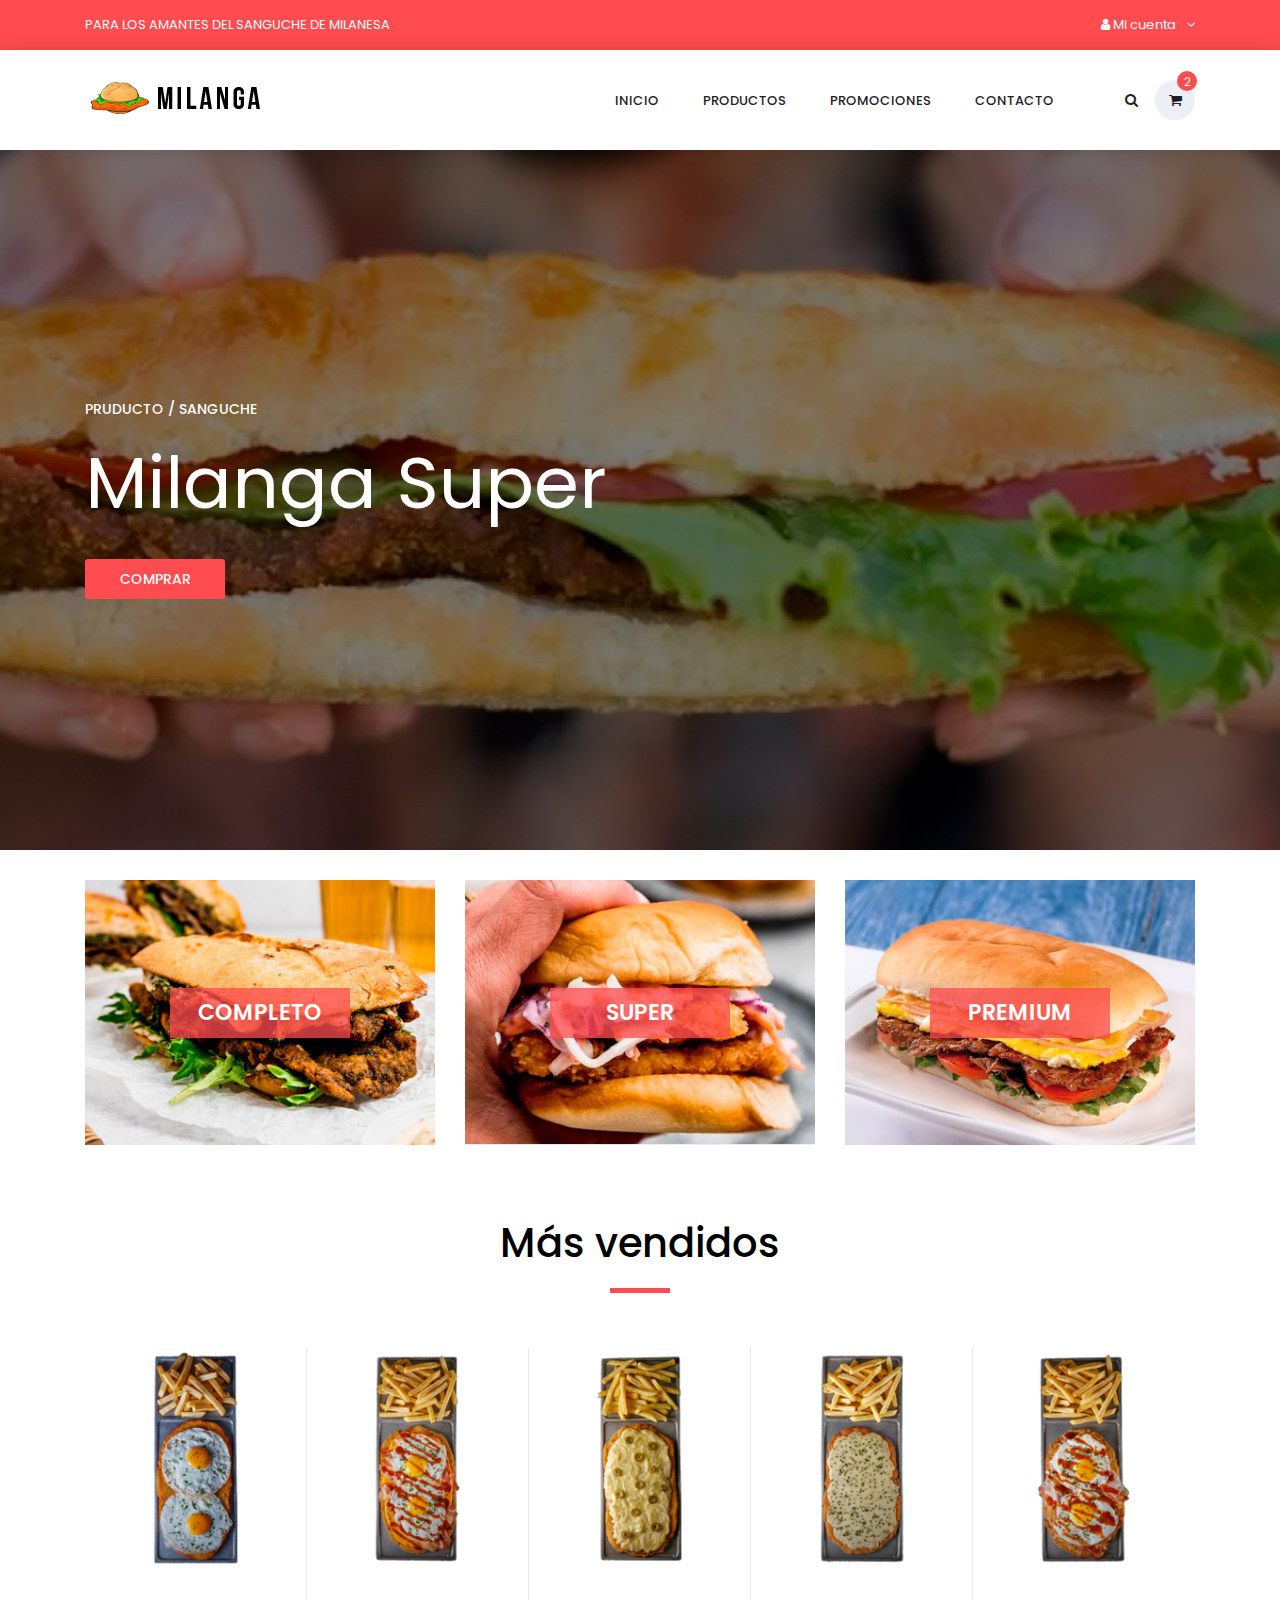
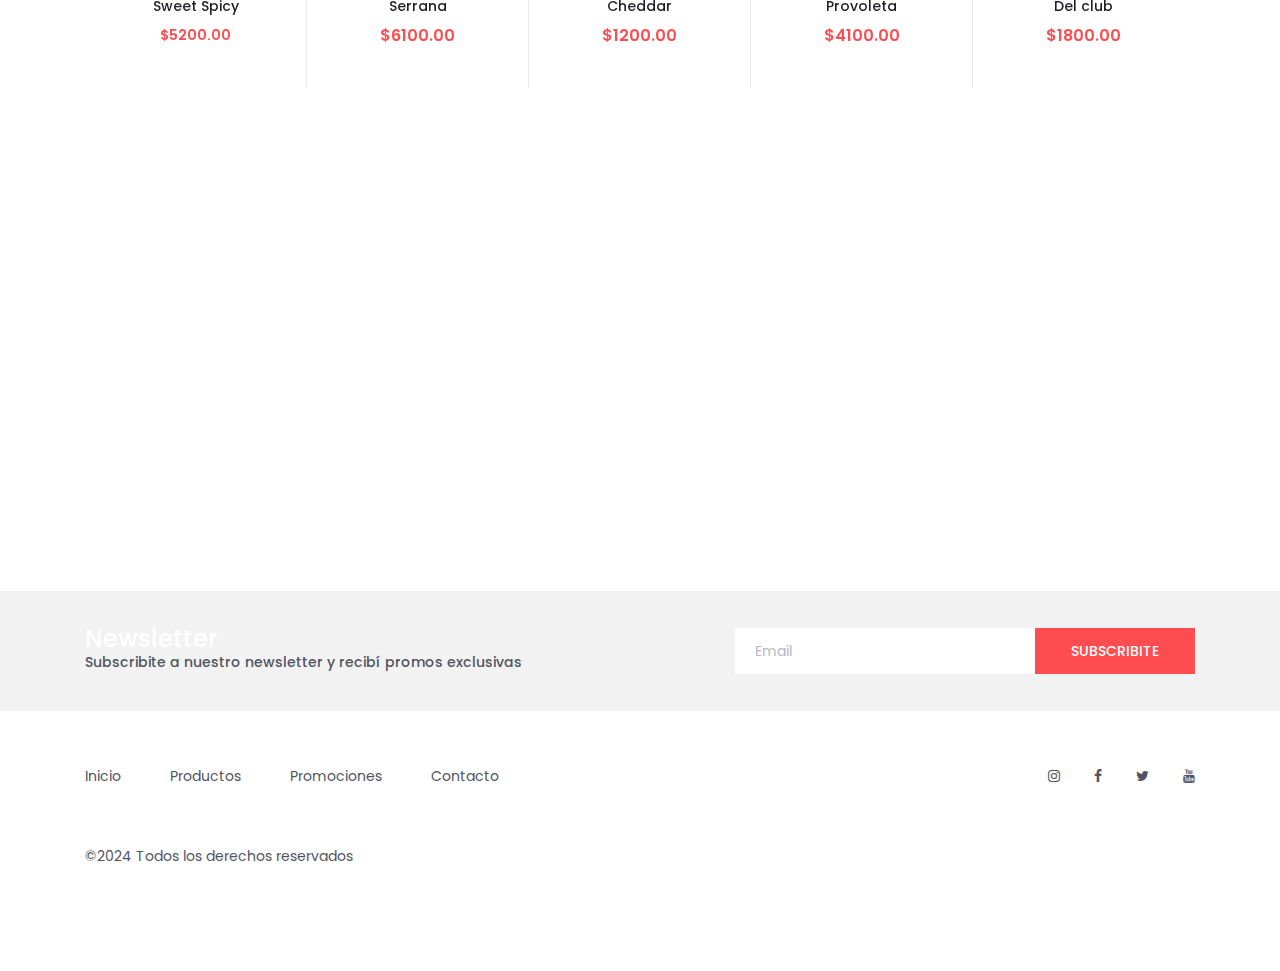
<file: index.html>
<!DOCTYPE html>
<html lang="es-ar">
	<head>
		<title>MILANGAS</title>
		<meta charset="utf-8">
		<meta name="viewport" content="width=device-width, initial-scale=1">
		<link rel="icon" type="image/x-icon" href="images/favicon.png">
		<!-- Estilos bootstrap-->
		<link rel="stylesheet" type="text/css" href="styles/bootstrap4/bootstrap.min.css">
		<!-- Fonts-->
		<link href="plugins/font-awesome-4.7.0/css/font-awesome.min.css" rel="stylesheet" type="text/css">
		<!-- Estilos carrusel-->
		<link rel="stylesheet" type="text/css" href="plugins/OwlCarousel2-2.2.1/owl.carousel.css">
		<link rel="stylesheet" type="text/css" href="plugins/OwlCarousel2-2.2.1/owl.theme.default.css">
		<link rel="stylesheet" type="text/css" href="plugins/OwlCarousel2-2.2.1/animate.css">
		<!-- Estilos -->
		<link rel="stylesheet" type="text/css" href="styles/main_styles.css">
		<!-- Responsive-->
		<link rel="stylesheet" type="text/css" href="styles/responsive.css">
	</head>

<body>

<div class="super_container">

	<!-- Header -->
	<header class="header trans_300">

		<!-- Top Nav -->
		<div class="top_nav">
			<div class="container">
				<div class="row">
					<div class="col-md-6">
						<div class="top_nav_left">Para los amantes del sanguche de milanesa</div>
					</div>
					<div class="col-md-6 text-right">
						<div class="top_nav_right">
							<ul class="top_nav_menu">

								<!-- Cuenta -->
								<li class="account">
									<a href="#"><i class="fa fa-user" aria-hidden="true"></i> Mi cuenta
										<i class="fa fa-angle-down"></i>
									</a>
									<ul class="account_selection">
										<li><a href="#">Acceder</a></li>
										<li><a href="#">Registrarse</a></li>
									</ul>
								</li>
							</ul>
						</div>
					</div>
				</div>
			</div>
		</div>

		<!-- Nav -->
		<div class="main_nav_container">
			<div class="container">
				<div class="row">
					<div class="col-lg-12 text-right">
						<div class="logo_container">
							<a href="#"><img src="images/logo.png" alt="MILANGA"></a>
						</div>
						<nav class="navbar">
							<ul class="navbar_menu">
								<li><a href="index.html">Inicio</a></li>
								<li><a href="productos.html">Productos</a></li>
								<li><a href="promociones.html">Promociones</a></li>
								<li><a href="contacto.html">contacto</a></li>
							</ul>
							<ul class="navbar_user">
								<li><a href="#"><i class="fa fa-search" aria-hidden="true"></i></a></li>
								<li class="checkout">
									<a href="#">
										<i class="fa fa-shopping-cart" aria-hidden="true"></i>
										<span id="checkout_items" class="checkout_items">2</span>
									</a>
								</li>
							</ul>
							<div class="hamburger_container">
								<i class="fa fa-bars" aria-hidden="true"></i>
							</div>
						</nav>
					</div>
				</div>
			</div>
		</div>

	</header>

	<div class="fs_menu_overlay"></div>

	<!-- Menú hamburguesa -->
	<div class="hamburger_menu">
		<div class="hamburger_close"><i class="fa fa-times" aria-hidden="true"></i></div>
		<div class="hamburger_menu_content text-right">
			<ul class="menu_top_nav">
				<li class="menu_item has-children">
					<a href="#"><i class="fa fa-user" aria-hidden="true"></i>
						Mi cuenta
						<i class="fa fa-angle-down"></i>
					</a>
					<ul class="menu_selection">
						<li><a href="#">Ingresar</a></li>
						<li><a href="#">Registrarme</a></li>
					</ul>
				</li>
				<li class="menu_item"><a href="index.html">Inicio</a></li>
				<li class="menu_item"><a href="productos.html">Productos</a></li>
				<li class="menu_item"><a href="promociones.html">Promociones</a></li>
				<li class="menu_item"><a href="contacto.html">contacto</a></li>
			</ul>
		</div>
	</div>

	<!-- Principal -->
	<div class="main_slider" style="background-image:url(images/slider_1.jpg)">
		<div class="container fill_height">
			<div class="row align-items-center fill_height">
				<div class="col">
					<div class="main_slider_content">
						<h6>Pruducto / Sanguche</h6>
						<h1>Milanga Super</h1>
						<div class="red_button shop_now_button"><a href="productos.html">Comprar</a></div>
					</div>
				</div>
			</div>
		</div>
	</div>

	<!-- Banner -->
	<div class="banner">
		<div class="container">
			<div class="row">
				<div class="col-md-4">
					<div class="banner_item align-items-center" style="background-image:url(images/banner_1.jpg)">
						<div class="banner_category">
							<a href="productos.html">Completo</a>
						</div>
					</div>
				</div>
				<div class="col-md-4">
					<div class="banner_item align-items-center" style="background-image:url(images/banner_2.jpg)">
						<div class="banner_category">
							<a href="productos.html">Super</a>
						</div>
					</div>
				</div>
				<div class="col-md-4">
					<div class="banner_item align-items-center" style="background-image:url(images/banner_3.jpg)">
						<div class="banner_category">
							<a href="productos.html">Premium</a>
						</div>
					</div>
				</div>
			</div>
		</div>
	</div>

	<!-- Más vendidos -->
	<div class="best_sellers">
		<div class="container">
			<div class="row">
				<div class="col text-center">
					<div class="section_title new_arrivals_title">
						<h2>Más vendidos</h2>
					</div>
				</div>
			</div>
			<div class="row">
				<div class="col">
					<div class="product_slider_container">
						<div class="owl-carousel owl-theme product_slider">

							<!-- Slide 1 -->

							<div class="owl-item product_slider_item">
								<div class="product-item">
									<div class="product discount">
										<div class="product_image">
											<img src="images/product_1.png" alt="Más vendido">
										</div>
										<div class="product_info">
											<h6 class="product_name"><a href="productos.html">Sweet Spicy</a></h6>
											<div class="product_price">$5200.00</div>
										</div>
									</div>
								</div>
							</div>

							<!-- Slide 2 -->

							<div class="owl-item product_slider_item">
								<div class="product-item women">
									<div class="product">
										<div class="product_image">
											<img src="images/product_2.png" alt="Más vendido">
										</div>
										<div class="product_info">
											<h6 class="product_name"><a href="productos.html">Serrana</a></h6>
											<div class="product_price">$6100.00</div>
										</div>
									</div>
								</div>
							</div>

							<!-- Slide 3 -->

							<div class="owl-item product_slider_item">
								<div class="product-item women">
									<div class="product">
										<div class="product_image">
											<img src="images/product_3.png" alt="Más vendido">
										</div>
										<div class="product_info">
											<h6 class="product_name"><a href="productos.html">Cheddar</a></h6>
											<div class="product_price">$1200.00</div>
										</div>
									</div>
								</div>
							</div>

							<!-- Slide 4 -->

							<div class="owl-item product_slider_item">
								<div class="product-item accessories">
									<div class="product">
										<div class="product_image">
											<img src="images/product_4.png" alt="Más vendido">
										</div>
										<div class="product_info">
											<h6 class="product_name"><a href="productos.html">Provoleta</a></h6>
											<div class="product_price">$4100.00</div>
										</div>
									</div>
								</div>
							</div>

							<!-- Slide 5 -->

							<div class="owl-item product_slider_item">
								<div class="product-item women men">
									<div class="product">
										<div class="product_image">
											<img src="images/product_5.png" alt="Más vendido">
										</div>
										<div class="product_info">
											<h6 class="product_name"><a href="productos.html">Del club</a></h6>
											<div class="product_price">$1800.00</div>
										</div>
									</div>
								</div>
							</div>

							<!-- Slide 6 -->

							<div class="owl-item product_slider_item">
								<div class="product-item accessories">
									<div class="product discount">
										<div class="product_image">
											<img src="images/product_6.png" alt="Más vendido">
										</div>
										<div class="product_info">
											<h6 class="product_name"><a href="productos.html">Americana</a></h6>
											<div class="product_price">$5200.00</div>
										</div>
									</div>
								</div>
							</div>

							<!-- Slide 7 -->

							<div class="owl-item product_slider_item">
								<div class="product-item women">
									<div class="product">
										<div class="product_image">
											<img src="images/product_7.png" alt="Más vendido">
										</div>
										<div class="product_info">
											<h6 class="product_name"><a href="productos.html">Fondue de quesos</a></h6>
											<div class="product_price">$6100.00</div>
										</div>
									</div>
								</div>
							</div>

							<!-- Slide 8 -->

							<div class="owl-item product_slider_item">
								<div class="product-item accessories">
									<div class="product">
										<div class="product_image">
											<img src="images/product_8.png" alt="Más vendido">
										</div>
										<div class="product_info">
											<h6 class="product_name"><a href="productos.html">FUgazetta</a></h6>
											<div class="product_price">$1200.00</div>
										</div>
									</div>
								</div>
							</div>

							<!-- Slide 9 -->

							<div class="owl-item product_slider_item">
								<div class="product-item men">
									<div class="product">
										<div class="product_image">
											<img src="images/product_9.png" alt="Más vendido">
										</div>
										<div class="product_info">
											<h6 class="product_name"><a href="productos.html">La gringa</a></h6>
											<div class="product_price">$4100.00</div>
										</div>
									</div>
								</div>
							</div>

							<!-- Slide 10 -->

							<div class="owl-item product_slider_item">
								<div class="product-item men">
									<div class="product">
										<div class="product_image">
											<img src="images/product_10.png" alt="Más vendido">
										</div>
										<div class="product_info">
											<h6 class="product_name"><a href="productos.html">A caballo</a></h6>
											<div class="product_price">$1800.00</div>
										</div>
									</div>
								</div>
							</div>
						</div>

						<!-- Navegación -->

						<div class="product_slider_nav_left product_slider_nav d-flex align-items-center justify-content-center flex-column">
							<i class="fa fa-chevron-left" aria-hidden="true"></i>
						</div>
						<div class="product_slider_nav_right product_slider_nav d-flex align-items-center justify-content-center flex-column">
							<i class="fa fa-chevron-right" aria-hidden="true"></i>
						</div>
					</div>
				</div>
			</div>
		</div>
	</div>

	<!-- Video -->
	<div class="container">
		<div class="row">
			<div class="col text-center">
				<iframe width="100%" height="415" src="https://www.youtube.com/embed/LV-SM5qE4jA?si=3_YQIEUFeuBrWqmN" title="YouTube video player" frameborder="0" allow="accelerometer; autoplay; clipboard-write; encrypted-media; gyroscope; picture-in-picture; web-share" referrerpolicy="strict-origin-when-cross-origin" allowfullscreen></iframe>
			</div>
		</div>
	</div>

	<!-- Newsletter -->

	<div class="newsletter">
		<div class="container">
			<div class="row">
				<div class="col-lg-6">
					<div class="newsletter_text d-flex flex-column justify-content-center align-items-lg-start align-items-md-center text-center">
						<h4>Newsletter</h4>
						<p>Subscribite a nuestro newsletter y recibí promos exclusivas</p>
					</div>
				</div>
				<div class="col-lg-6">
					<form action="post">
						<div class="newsletter_form d-flex flex-md-row flex-column flex-xs-column align-items-center justify-content-lg-end justify-content-center">
							<input id="newsletter_email" type="email" placeholder="Email" required="required" data-error="Error">
							<button id="newsletter_submit" type="submit" class="newsletter_submit_btn trans_300" value="Submit">subscribite</button>
						</div>
					</form>
				</div>
			</div>
		</div>
	</div>

	<!-- Footer -->

	<footer class="footer">
		<div class="container">
			<div class="row">
				<div class="col-lg-6">
					<div class="footer_nav_container d-flex flex-sm-row flex-column align-items-center justify-content-lg-start justify-content-center text-center">
						<ul class="footer_nav">
							<li><a href="index.html">Inicio</a></li>
								<li><a href="productos.html">Productos</a></li>
								<li><a href="promociones.html">Promociones</a></li>
								<li><a href="contacto.html">Contacto</a></li>
						</ul>
					</div>
				</div>
				<div class="col-lg-6">
					<div class="footer_social d-flex flex-row align-items-center justify-content-lg-end justify-content-center">
						<ul>
							<li><a href="#"><i class="fa fa-instagram" aria-hidden="true"></i></a></li>
							<li><a href="#"><i class="fa fa-facebook" aria-hidden="true"></i></a></li>
							<li><a href="#"><i class="fa fa-twitter" aria-hidden="true"></i></a></li>
							<li><a href="#"><i class="fa fa-youtube" aria-hidden="true"></i></a></li>
						</ul>
					</div>
				</div>
			</div>
			<div class="row">
				<div class="col-lg-12">
					<div class="footer_nav_container">
						<div class="cr">©2024 Todos los derechos reservados</div>
					</div>
				</div>
			</div>
		</div>
	</footer>

</div>

<script src="/js/script.js"></script>
<script src="js/jquery-3.2.1.min.js"></script>
<script src="styles/bootstrap4/popper.js"></script>
<script src="styles/bootstrap4/bootstrap.min.js"></script>
<script src="plugins/Isotope/isotope.pkgd.min.js"></script>
<script src="plugins/OwlCarousel2-2.2.1/owl.carousel.js"></script>
<script src="plugins/easing/easing.js"></script>
<script src="js/custom.js"></script>
</body>

</html>
</file>
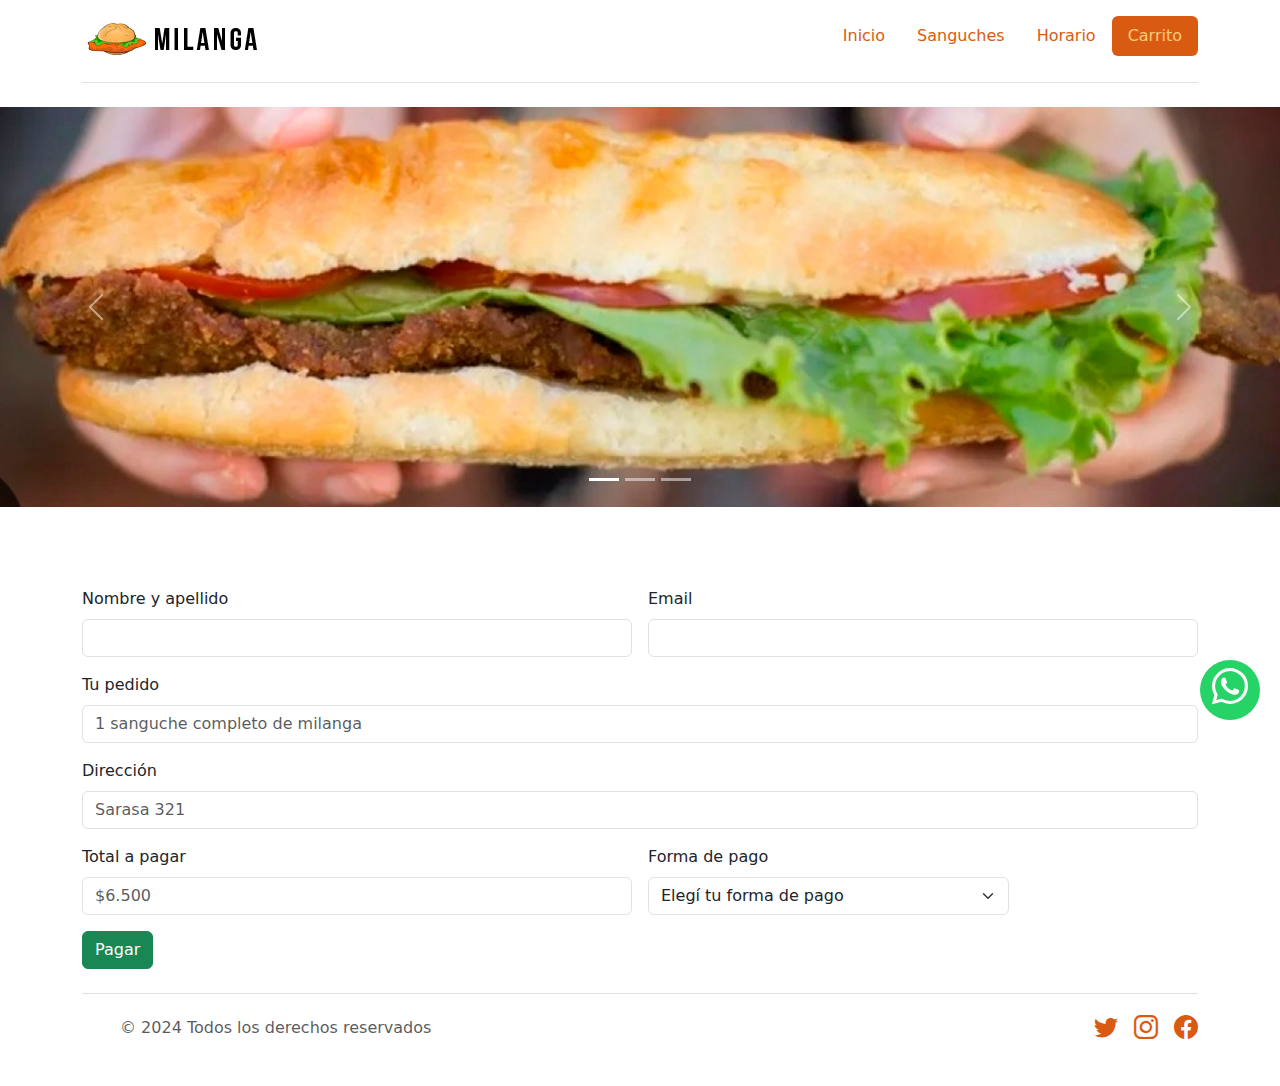
<file: carrito.html>
<!DOCTYPE html>
<html lang="es">
<head>
    <meta charset="UTF-8">
    <meta name="viewport" content="width=device-width, initial-scale=1.0">
    <title>Carrito</title>
    <link rel="icon" type="image/png" sizes="32x32" href="images/favicon.png">
    <link rel="stylesheet" href="css/estilos.css"> <!-- Estilos personalizados -->
    <link rel="stylesheet" href="https://cdn.jsdelivr.net/npm/bootstrap-icons@1.11.3/font/bootstrap-icons.min.css"><!-- Bootstrap íconos -->
    <link href="https://cdn.jsdelivr.net/npm/bootstrap@5.3.3/dist/css/bootstrap.min.css" rel="stylesheet" integrity="sha384-QWTKZyjpPEjISv5WaRU9OFeRpok6YctnYmDr5pNlyT2bRjXh0JMhjY6hW+ALEwIH" crossorigin="anonymous"> <!-- Bootstrap -->
</head>
<body>

    <!-- Whatsapp -->
    <a href="https://wa.me/3364396973" class="whatsapp" target="_blank"> <i class="bi bi-whatsapp"></i></a>

    <div class="container">
        <header class="d-flex flex-wrap justify-content-center py-3 mb-4 border-bottom">
          <a href="" class="d-flex align-items-center mb-3 mb-md-0 me-md-auto link-body-emphasis text-decoration-none logo">
            <img src="images/logo.png" alt="Milanga">
          </a>
    
          <ul class="nav nav-pills milanga-menu">
            <li class="nav-item"><a href="index.html" class="nav-link" aria-current="page">Inicio</a></li>
            <li class="nav-item"><a href="sanguches.html" class="nav-link">Sanguches</a></li>
            <li class="nav-item"><a href="horario.html" class="nav-link">Horario</a></li>
            <li class="nav-item"><a href="carrito.html" class="nav-link activo">Carrito</a></li>
          </ul>
        </header>
      </div>

      <div class="b-example-divider"></div>

    <main>

        <div id="carouselExampleCaptions" class="carousel slide" data-bs-ride="carousel">
            <div class="carousel-indicators">
              <button type="button" data-bs-target="#carouselExampleCaptions" data-bs-slide-to="0" class="active" aria-current="true" aria-label="Slide 1"></button>
              <button type="button" data-bs-target="#carouselExampleCaptions" data-bs-slide-to="1" aria-label="Slide 2"></button>
              <button type="button" data-bs-target="#carouselExampleCaptions" data-bs-slide-to="2" aria-label="Slide 3"></button>
            </div>
            <div class="carousel-inner">
              <div class="carousel-item active">
                <img src="images/img1.jpg" class="d-block w-100" alt="Milanga">
              </div>
              <div class="carousel-item">
                <img src="images/img2.jpg" class="d-block w-100" alt="Milanga">
              </div>
              <div class="carousel-item">
                <img src="images/img3.jpg" class="d-block w-100" alt="Milanga">
              </div>
            </div>
            <button class="carousel-control-prev" type="button" data-bs-target="#carouselExampleCaptions" data-bs-slide="prev">
              <span class="carousel-control-prev-icon" aria-hidden="true"></span>
              <span class="visually-hidden"></span>
            </button>
            <button class="carousel-control-next" type="button" data-bs-target="#carouselExampleCaptions" data-bs-slide="next">
              <span class="carousel-control-next-icon" aria-hidden="true"></span>
              <span class="visually-hidden"></span>
            </button>
          </div>

    </main>

    

    <div class="container">
    <form class="row g-3">
        <div class="col-md-6">
            <label for="nombre" class="form-label">Nombre y apellido</label>
            <input type="text" class="form-control" id="nombre" laceholder="Marcelo Tinelli">
        </div>
        <div class="col-md-6">
          <label for="inputEmail4" class="form-label">Email</label>
          <input type="email" class="form-control" id="inputEmail4" laceholder="marcelo@tinelli.com">
        </div>
        <div class="col-12">
          <label for="pedido" class="form-label">Tu pedido</label>
          <input type="text" class="form-control" id="pedido" placeholder="1 sanguche completo de milanga">
        </div>
        <div class="col-12">
          <label for="direccion" class="form-label">Dirección</label>
          <input type="text" class="form-control" id="direccion" placeholder="Sarasa 321">
        </div>
        <div class="col-md-6">
          <label for="total" class="form-label">Total a pagar</label>
          <input type="text" class="form-control" id="total" placeholder="$6.500">
        </div>
        <div class="col-md-4">
          <label for="inputState" class="form-label">Forma de pago</label>
          <select id="inputState" class="form-select">
            <option selected>Elegí tu forma de pago</option>
            <option>Efectivo</option>
            <option>Transferencia</option>
            <option>Tarjeta de crédito</option>
            <option>Tarjeta de dédito</option>
          </select>
        </div>
        <div class="col-12">
          <button type="submit" class="btn btn-success">Pagar</button>
        </div>
    </form>
    </div>

      <!-- Footer -->
    <div class="container">
        <footer class="d-flex flex-wrap justify-content-between align-items-center py-3 my-4 border-top">
          <div class="col-md-4 d-flex align-items-center">
            <a href="" class="mb-3 me-2 mb-md-0 text-body-secondary text-decoration-none lh-1">
              <svg class="bi" width="30" height="24"><use xlink:href="#bootstrap"></svg>
            </a>
            <span class="mb-3 mb-md-0 text-body-secondary">&copy; 2024 Todos los derechos reservados</span>
          </div>
      
          <ul class="nav col-md-4 justify-content-end list-unstyled d-flex rrss">
            <li class="ms-3"><a class="text-body-secondary" href="#"><i class="bi bi-twitter"></i></a></li>
            <li class="ms-3"><a class="text-body-secondary" href="#"><i class="bi bi-instagram"></i></a></li>
            <li class="ms-3"><a class="text-body-secondary" href="#"><i class="bi bi-facebook"></i></a></li>
          </ul>
        </footer>
    </div>

    <script src="https://cdn.jsdelivr.net/npm/bootstrap@5.3.3/dist/js/bootstrap.bundle.min.js" integrity="sha384-YvpcrYf0tY3lHB60NNkmXc5s9fDVZLESaAA55NDzOxhy9GkcIdslK1eN7N6jIeHz" crossorigin="anonymous"></script> <!-- Javascript Bootstrap-->
</body>
</html>
</file>
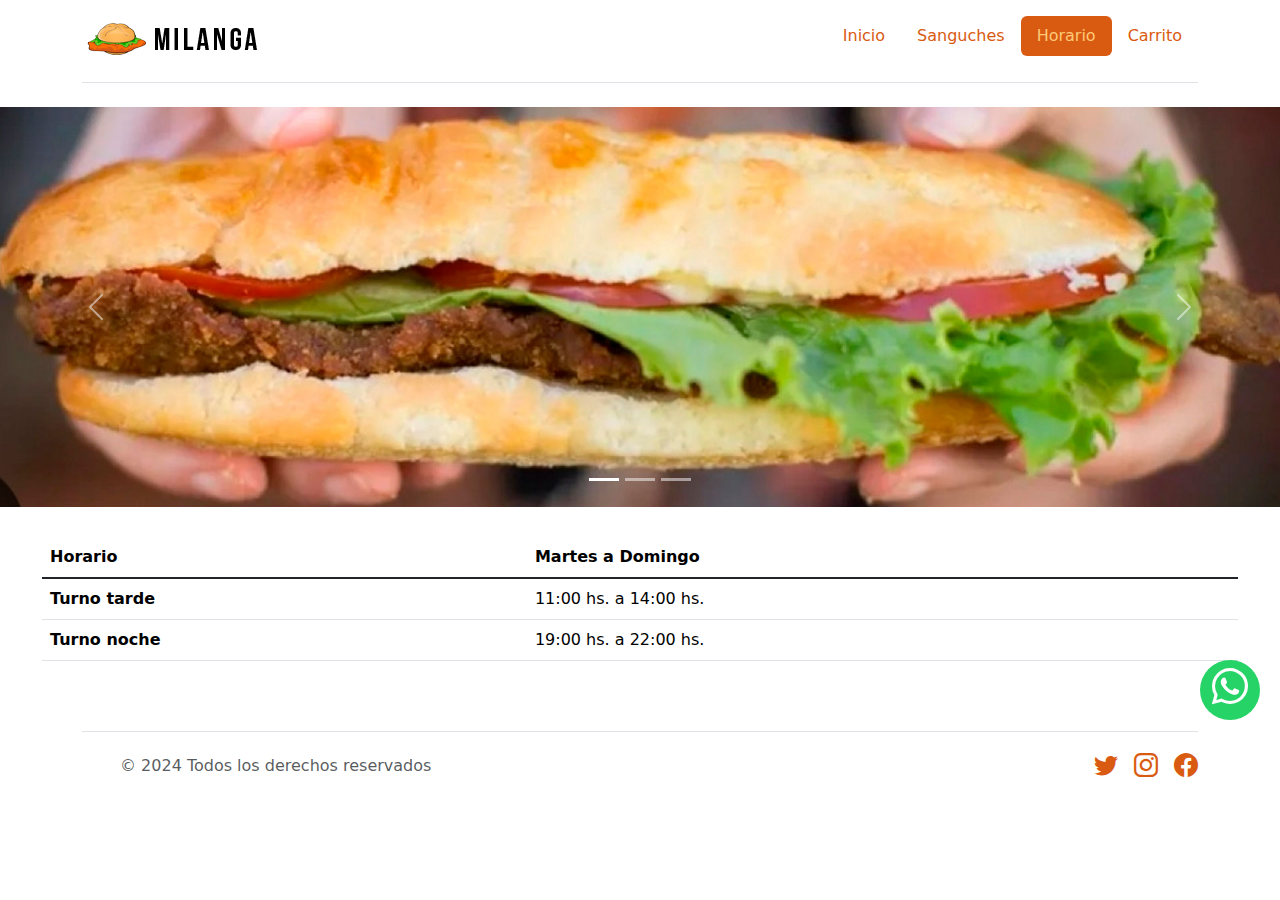
<file: horario.html>
<!DOCTYPE html>
<html lang="es">
<head>
    <meta charset="UTF-8">
    <meta name="viewport" content="width=device-width, initial-scale=1.0">
    <title>Horario</title>
    <link rel="icon" type="image/png" sizes="32x32" href="images/favicon.png">
    <link rel="stylesheet" href="css/estilos.css"> <!-- Estilos personalizados -->
    <link rel="stylesheet" href="https://cdn.jsdelivr.net/npm/bootstrap-icons@1.11.3/font/bootstrap-icons.min.css"><!-- Bootstrap íconos -->
    <link href="https://cdn.jsdelivr.net/npm/bootstrap@5.3.3/dist/css/bootstrap.min.css" rel="stylesheet" integrity="sha384-QWTKZyjpPEjISv5WaRU9OFeRpok6YctnYmDr5pNlyT2bRjXh0JMhjY6hW+ALEwIH" crossorigin="anonymous"> <!-- Bootstrap -->
</head>
<body>

    <!-- Whatsapp -->
    <a href="https://wa.me/3364396973" class="whatsapp" target="_blank"> <i class="bi bi-whatsapp"></i></a>

    <div class="container">
        <header class="d-flex flex-wrap justify-content-center py-3 mb-4 border-bottom">
          <a href="" class="d-flex align-items-center mb-3 mb-md-0 me-md-auto link-body-emphasis text-decoration-none logo">
            <img src="images/logo.png" alt="Milanga">
          </a>
    
          <ul class="nav nav-pills milanga-menu">
            <li class="nav-item"><a href="index.html" class="nav-link" aria-current="page">Inicio</a></li>
            <li class="nav-item"><a href="sanguches.html" class="nav-link">Sanguches</a></li>
            <li class="nav-item"><a href="horario.html" class="nav-link activo">Horario</a></li>
            <li class="nav-item"><a href="carrito.html" class="nav-link">Carrito</a></li>
          </ul>
        </header>
      </div>

      <div class="b-example-divider"></div>

    <main>

        <div id="carouselExampleCaptions" class="carousel slide" data-bs-ride="carousel">
            <div class="carousel-indicators">
              <button type="button" data-bs-target="#carouselExampleCaptions" data-bs-slide-to="0" class="active" aria-current="true" aria-label="Slide 1"></button>
              <button type="button" data-bs-target="#carouselExampleCaptions" data-bs-slide-to="1" aria-label="Slide 2"></button>
              <button type="button" data-bs-target="#carouselExampleCaptions" data-bs-slide-to="2" aria-label="Slide 3"></button>
            </div>
            <div class="carousel-inner">
              <div class="carousel-item active">
                <img src="images/img1.jpg" class="d-block w-100" alt="Milanga">
              </div>
              <div class="carousel-item">
                <img src="images/img2.jpg" class="d-block w-100" alt="Milanga">
              </div>
              <div class="carousel-item">
                <img src="images/img3.jpg" class="d-block w-100" alt="Milanga">
              </div>
            </div>
            <button class="carousel-control-prev" type="button" data-bs-target="#carouselExampleCaptions" data-bs-slide="prev">
              <span class="carousel-control-prev-icon" aria-hidden="true"></span>
              <span class="visually-hidden"></span>
            </button>
            <button class="carousel-control-next" type="button" data-bs-target="#carouselExampleCaptions" data-bs-slide="next">
              <span class="carousel-control-next-icon" aria-hidden="true"></span>
              <span class="visually-hidden"></span>
            </button>
          </div>

    </main>

    

    <div class="container-fluid">
        <div class="content">
        <table class="table">
            <thead>
              <tr>
                <th scope="col">Horario</th>
                <th scope="col">Martes a Domingo</th>
              </tr>
            </thead>
            <tbody class="table-group-divider">
              <tr>
                <th scope="row">Turno tarde</th>
                <td>11:00 hs. a 14:00 hs.</td>
              </tr>
              <tr>
                <th scope="row">Turno noche</th>
                <td>19:00 hs. a 22:00 hs.</td>
              </tr>
            </tbody>
          </table>
          </div>
    </div>

      <!-- Footer -->
    <div class="container">
        <footer class="d-flex flex-wrap justify-content-between align-items-center py-3 my-4 border-top">
          <div class="col-md-4 d-flex align-items-center">
            <a href="" class="mb-3 me-2 mb-md-0 text-body-secondary text-decoration-none lh-1">
              <svg class="bi" width="30" height="24"><use xlink:href="#bootstrap"></svg>
            </a>
            <span class="mb-3 mb-md-0 text-body-secondary">&copy; 2024 Todos los derechos reservados</span>
          </div>
      
          <ul class="nav col-md-4 justify-content-end list-unstyled d-flex rrss">
            <li class="ms-3"><a class="text-body-secondary" href="#"><i class="bi bi-twitter"></i></a></li>
            <li class="ms-3"><a class="text-body-secondary" href="#"><i class="bi bi-instagram"></i></a></li>
            <li class="ms-3"><a class="text-body-secondary" href="#"><i class="bi bi-facebook"></i></a></li>
          </ul>
        </footer>
    </div>

    <script src="https://cdn.jsdelivr.net/npm/bootstrap@5.3.3/dist/js/bootstrap.bundle.min.js" integrity="sha384-YvpcrYf0tY3lHB60NNkmXc5s9fDVZLESaAA55NDzOxhy9GkcIdslK1eN7N6jIeHz" crossorigin="anonymous"></script> <!-- Javascript Bootstrap-->
</body>
</html>
</file>
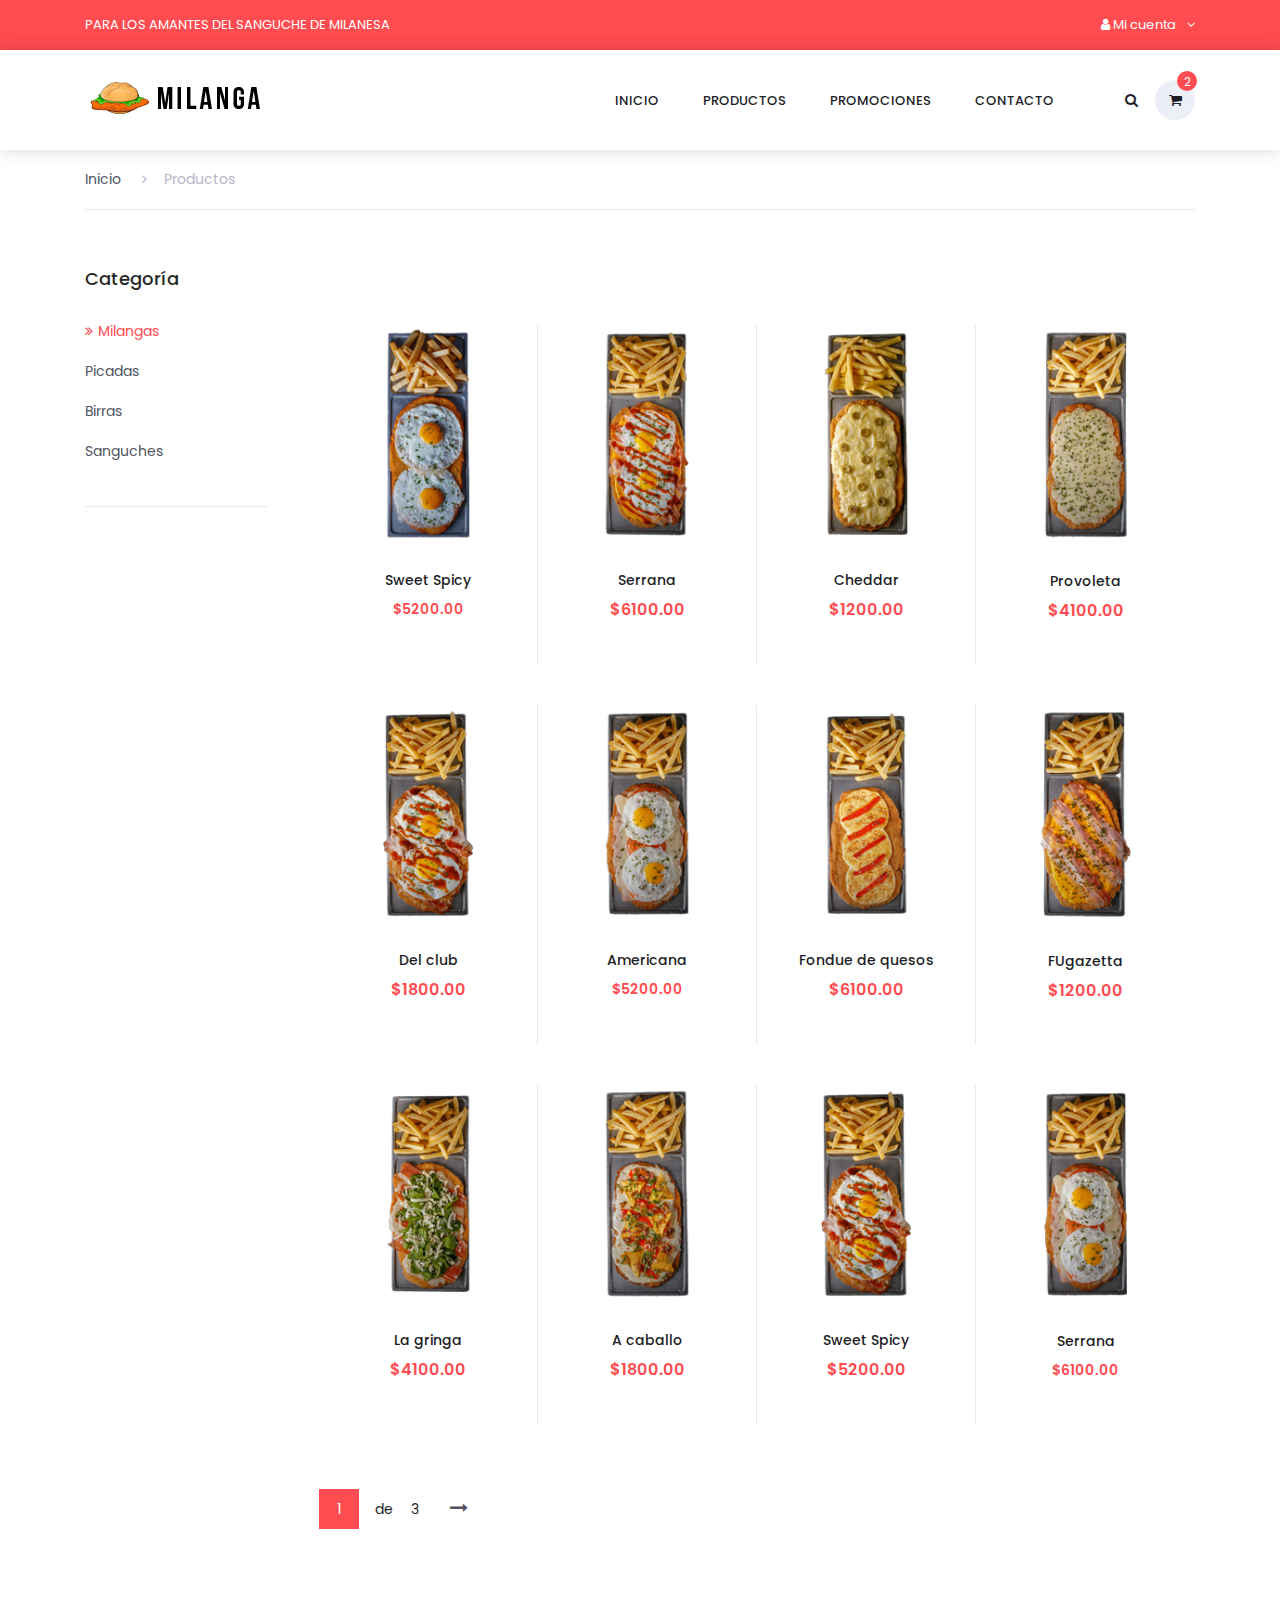
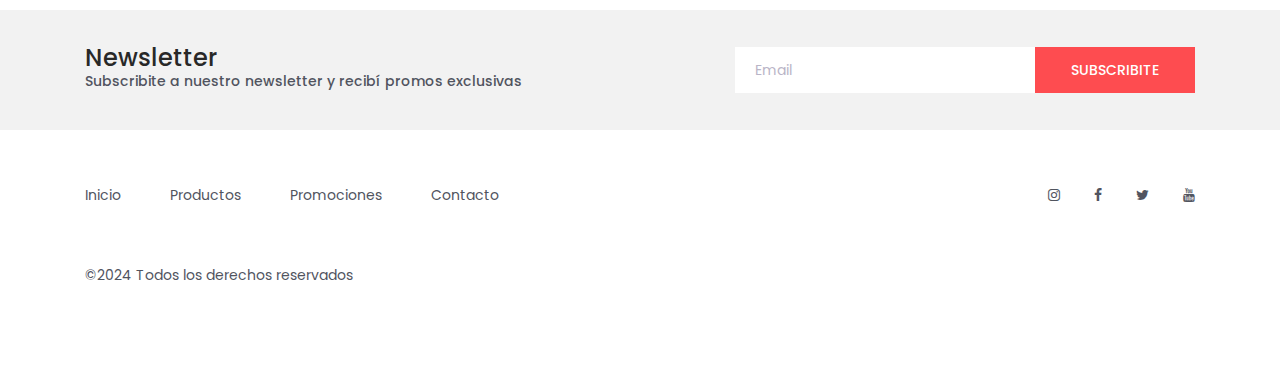
<file: productos.html>
<!DOCTYPE html>
<html lang="es-ar">
    <head>
        <title>Productos</title>
        <meta charset="utf-8">
        <meta name="viewport" content="width=device-width, initial-scale=1">
		<link rel="icon" type="image/x-icon" href="images/favicon.png">
        <link rel="stylesheet" type="text/css" href="styles/bootstrap4/bootstrap.min.css">
        <link href="plugins/font-awesome-4.7.0/css/font-awesome.min.css" rel="stylesheet" type="text/css">
        <link rel="stylesheet" type="text/css" href="plugins/OwlCarousel2-2.2.1/owl.carousel.css">
        <link rel="stylesheet" type="text/css" href="plugins/OwlCarousel2-2.2.1/owl.theme.default.css">
        <link rel="stylesheet" type="text/css" href="plugins/OwlCarousel2-2.2.1/animate.css">
        <link rel="stylesheet" type="text/css" href="plugins/jquery-ui-1.12.1.custom/jquery-ui.css">
        <link rel="stylesheet" type="text/css" href="styles/categories_styles.css">
        <link rel="stylesheet" type="text/css" href="styles/categories_responsive.css">
    </head>

<body>

<div class="super_container">

	<!-- Header -->
	<header class="header trans_300">

		<!-- Top Nav -->
		<div class="top_nav">
			<div class="container">
				<div class="row">
					<div class="col-md-6">
						<div class="top_nav_left">Para los amantes del sanguche de milanesa</div>
					</div>
					<div class="col-md-6 text-right">
						<div class="top_nav_right">
							<ul class="top_nav_menu">

								<!-- Cuenta -->
								<li class="account">
									<a href="#"><i class="fa fa-user" aria-hidden="true"></i> Mi cuenta
										<i class="fa fa-angle-down"></i>
									</a>
									<ul class="account_selection">
										<li><a href="#">Acceder</a></li>
										<li><a href="#">Registrarse</a></li>
									</ul>
								</li>
							</ul>
						</div>
					</div>
				</div>
			</div>
		</div>

		<!-- Nav -->
		<div class="main_nav_container">
			<div class="container">
				<div class="row">
					<div class="col-lg-12 text-right">
						<div class="logo_container">
							<a href="#"><img src="images/logo.png" alt="MILANGA"></a>
						</div>
						<nav class="navbar">
							<ul class="navbar_menu">
								<li><a href="index.html">Inicio</a></li>
								<li><a href="productos.html">Productos</a></li>
								<li><a href="promociones.html">Promociones</a></li>
								<li><a href="contacto.html">contacto</a></li>
							</ul>
							<ul class="navbar_user">
								<li><a href="#"><i class="fa fa-search" aria-hidden="true"></i></a></li>
								<li class="checkout">
									<a href="#">
										<i class="fa fa-shopping-cart" aria-hidden="true"></i>
										<span id="checkout_items" class="checkout_items">2</span>
									</a>
								</li>
							</ul>
							<div class="hamburger_container">
								<i class="fa fa-bars" aria-hidden="true"></i>
							</div>
						</nav>
					</div>
				</div>
			</div>
		</div>

	</header>

	<div class="fs_menu_overlay"></div>

	<!-- Menú hamburguesa -->
	<div class="hamburger_menu">
		<div class="hamburger_close"><i class="fa fa-times" aria-hidden="true"></i></div>
		<div class="hamburger_menu_content text-right">
			<ul class="menu_top_nav">
				<li class="menu_item has-children">
					<a href="#"><i class="fa fa-user" aria-hidden="true"></i>
						Mi cuenta
						<i class="fa fa-angle-down"></i>
					</a>
					<ul class="menu_selection">
						<li><a href="#"><i class="fa fa-sign-in" aria-hidden="true"></i>Ingresar</a></li>
						<li><a href="#"><i class="fa fa-user-plus" aria-hidden="true"></i>Registrarme</a></li>
					</ul>
				</li>
				<li class="menu_item"><a href="index.html">Inicio</a></li>
				<li class="menu_item"><a href="productos.html">Productos</a></li>
				<li class="menu_item"><a href="promociones.html">Promociones</a></li>
				<li class="menu_item"><a href="contacto.html">contacto</a></li>
			</ul>
		</div>
	</div>

	<div class="container product_section_container">
		<div class="row">
			<div class="col product_section clearfix">

				<!-- Breadcrumbs -->

				<div class="breadcrumbs d-flex flex-row align-items-center">
					<ul>
						<li><a href="index.html">Inicio</a></li>
						<li class="active"><a href="index.html"><i class="fa fa-angle-right" aria-hidden="true"></i>Productos</a></li>
					</ul>
				</div>

				<!-- Aside -->
                <aside>
                    <div class="sidebar">
                        <div class="sidebar_section">
                            <div class="sidebar_title">
                                <h5>Categoría</h5>
                            </div>
                            <ul class="sidebar_categories">
                                <li class="active"><a href="#"><span><i class="fa fa-angle-double-right" aria-hidden="true"></i></span>Milangas</a></li>
                                <li><a href="#">Picadas</a></li>
                                <li><a href="#">Birras</a></li>
                                <li><a href="#">Sanguches</a></li>
                            </ul>
                        </div>

                    </div>
                </aside>

				<!-- Principal -->
				<div class="main_content">

					<!-- Productos -->
					<div class="products_iso">
						<div class="row">
							<div class="col">

								<div class="product-grid">

									<div class="product-item men">
										<div class="product discount product_filter">
											<div class="product_image">
												<img src="images/product_1.png" alt="">
											</div>
											<div class="product_info">
                                                <h6 class="product_name"><a href="#">Sweet Spicy</a></h6>
                                                <div class="product_price">$5200.00</div>
                                            </div>
										</div>
										<div class="red_button add_to_cart_button"><a href="#">Comprar</a></div>
									</div>

									<div class="product-item women">
										<div class="product product_filter">
											<div class="product_image">
												<img src="images/product_2.png" alt="">
											</div>
											<div class="product_info">
                                                <h6 class="product_name"><a href="#">Serrana</a></h6>
                                                <div class="product_price">$6100.00</div>
                                            </div>
										</div>
										<div class="red_button add_to_cart_button"><a href="#">Comprar</a></div>
									</div>

									<div class="product-item women">
										<div class="product product_filter">
											<div class="product_image">
												<img src="images/product_3.png" alt="">
											</div>
											<div class="product_info">
                                                <h6 class="product_name"><a href="#">Cheddar</a></h6>
                                                <div class="product_price">$1200.00</div>
                                            </div>
										</div>
										<div class="red_button add_to_cart_button"><a href="#">Comprar</a></div>
									</div>

									<div class="product-item accessories">
										<div class="product product_filter">
											<div class="product_image">
												<img src="images/product_4.png" alt="">
											</div>
											<div class="product_info">
                                                <h6 class="product_name"><a href="#">Provoleta</a></h6>
                                                <div class="product_price">$4100.00</div>
                                            </div>
										</div>
										<div class="red_button add_to_cart_button"><a href="#">Comprar</a></div>
									</div>

									<!-- Product 5 -->

									<div class="product-item women men">
										<div class="product product_filter">
											<div class="product_image">
												<img src="images/product_5.png" alt="">
											</div>
											<div class="product_info">
                                                <h6 class="product_name"><a href="#">Del club</a></h6>
                                                <div class="product_price">$1800.00</div>
                                            </div>
										</div>
										<div class="red_button add_to_cart_button"><a href="#">Comprar</a></div>
									</div>

									<!-- Product 6 -->

									<div class="product-item accessories">
										<div class="product discount product_filter">
											<div class="product_image">
												<img src="images/product_6.png" alt="">
											</div>
											<div class="product_info">
                                                <h6 class="product_name"><a href="#">Americana</a></h6>
                                                <div class="product_price">$5200.00</div>
                                            </div>
										</div>
										<div class="red_button add_to_cart_button"><a href="#">Comprar</a></div>
									</div>

									<!-- Product 7 -->

									<div class="product-item women">
										<div class="product product_filter">
											<div class="product_image">
												<img src="images/product_7.png" alt="">
											</div>
											<div class="product_info">
                                                <h6 class="product_name"><a href="#">Fondue de quesos</a></h6>
                                                <div class="product_price">$6100.00</div>
                                            </div>
										</div>
										<div class="red_button add_to_cart_button"><a href="#">Comprar</a></div>
									</div>

									<!-- Product 8 -->

									<div class="product-item accessories">
										<div class="product product_filter">
											<div class="product_image">
												<img src="images/product_8.png" alt="">
											</div>
											<div class="product_info">
                                                <h6 class="product_name"><a href="#">FUgazetta</a></h6>
                                                <div class="product_price">$1200.00</div>
                                            </div>
										</div>
										<div class="red_button add_to_cart_button"><a href="#">Comprar</a></div>
									</div>

									<!-- Product 9 -->

									<div class="product-item men">
										<div class="product product_filter">
											<div class="product_image">
												<img src="images/product_9.png" alt="">
											</div>
											<div class="product_info">
                                                <h6 class="product_name"><a href="#">La gringa</a></h6>
                                                <div class="product_price">$4100.00</div>
                                            </div>
										</div>
										<div class="red_button add_to_cart_button"><a href="#">Comprar</a></div>
									</div>

									<!-- Product 10 -->

									<div class="product-item men">
										<div class="product product_filter">
											<div class="product_image">
												<img src="images/product_10.png" alt="">
											</div>
											<div class="product_info">
                                                <h6 class="product_name"><a href="#">A caballo</a></h6>
                                                <div class="product_price">$1800.00</div>
                                            </div>
										</div>
										<div class="red_button add_to_cart_button"><a href="#">Comprar</a></div>
									</div>

									<!-- Product 11 -->

									<div class="product-item women men">
										<div class="product product_filter">
											<div class="product_image">
												<img src="images/product_5.png" alt="">
											</div>
											<div class="product_info">
                                                <h6 class="product_name"><a href="#">Sweet Spicy</a></h6>
                                                <div class="product_price">$5200.00</div>
                                            </div>
										</div>
										<div class="red_button add_to_cart_button"><a href="#">Comprar</a></div>
									</div>

									<!-- Product 12 -->

									<div class="product-item accessories">
										<div class="product discount product_filter">
											<div class="product_image">
												<img src="images/product_6.png" alt="">
											</div>
											<div class="product_info">
                                                <h6 class="product_name"><a href="#">Serrana</a></h6>
                                                <div class="product_price">$6100.00</div>
                                            </div>
										</div>
										<div class="red_button add_to_cart_button"><a href="#">Comprar</a></div>
									</div>
								</div>

								<div class="product_sorting_container product_sorting_container_bottom clearfix">
									<div class="pages d-flex flex-row align-items-center">
										<div class="page_current">
											<span>1</span>
										</div>
										<div class="page_total"><span>de</span> 3</div>
										<div id="next_page_1" class="page_next"><a href="#"><i class="fa fa-long-arrow-right" aria-hidden="true"></i></a></div>
									</div>

								</div>

							</div>
						</div>
					</div>
				</div>
			</div>
		</div>
	</div>


	<!-- Newsletter -->

	<div class="newsletter">
		<div class="container">
			<div class="row">
				<div class="col-lg-6">
					<div class="newsletter_text d-flex flex-column justify-content-center align-items-lg-start align-items-md-center text-center">
						<h4>Newsletter</h4>
						<p>Subscribite a nuestro newsletter y recibí promos exclusivas</p>
					</div>
				</div>
				<div class="col-lg-6">
					<form action="post">
						<div class="newsletter_form d-flex flex-md-row flex-column flex-xs-column align-items-center justify-content-lg-end justify-content-center">
							<input id="newsletter_email" type="email" placeholder="Email" required="required" data-error="Error">
							<button id="newsletter_submit" type="submit" class="newsletter_submit_btn trans_300" value="Submit">subscribite</button>
						</div>
					</form>
				</div>
			</div>
		</div>
	</div>

	<!-- Footer -->

	<footer class="footer">
		<div class="container">
			<div class="row">
				<div class="col-lg-6">
					<div class="footer_nav_container d-flex flex-sm-row flex-column align-items-center justify-content-lg-start justify-content-center text-center">
						<ul class="footer_nav">
							<li><a href="index.html">Inicio</a></li>
								<li><a href="productos.html">Productos</a></li>
								<li><a href="promociones.html">Promociones</a></li>
								<li><a href="contacto.html">Contacto</a></li>
						</ul>
					</div>
				</div>
				<div class="col-lg-6">
					<div class="footer_social d-flex flex-row align-items-center justify-content-lg-end justify-content-center">
						<ul>
							<li><a href="#"><i class="fa fa-instagram" aria-hidden="true"></i></a></li>
							<li><a href="#"><i class="fa fa-facebook" aria-hidden="true"></i></a></li>
							<li><a href="#"><i class="fa fa-twitter" aria-hidden="true"></i></a></li>
							<li><a href="#"><i class="fa fa-youtube" aria-hidden="true"></i></a></li>
						</ul>
					</div>
				</div>
			</div>
			<div class="row">
				<div class="col-lg-12">
					<div class="footer_nav_container">
						<div class="cr">©2024 Todos los derechos reservados</div>
					</div>
				</div>
			</div>
		</div>
	</footer>

</div>

<script src="js/jquery-3.2.1.min.js"></script>
<script src="styles/bootstrap4/popper.js"></script>
<script src="styles/bootstrap4/bootstrap.min.js"></script>
<script src="plugins/Isotope/isotope.pkgd.min.js"></script>
<script src="plugins/OwlCarousel2-2.2.1/owl.carousel.js"></script>
<script src="plugins/easing/easing.js"></script>
<script src="plugins/jquery-ui-1.12.1.custom/jquery-ui.js"></script>
<script src="js/categories_custom.js"></script>
</body>

</html>
</file>
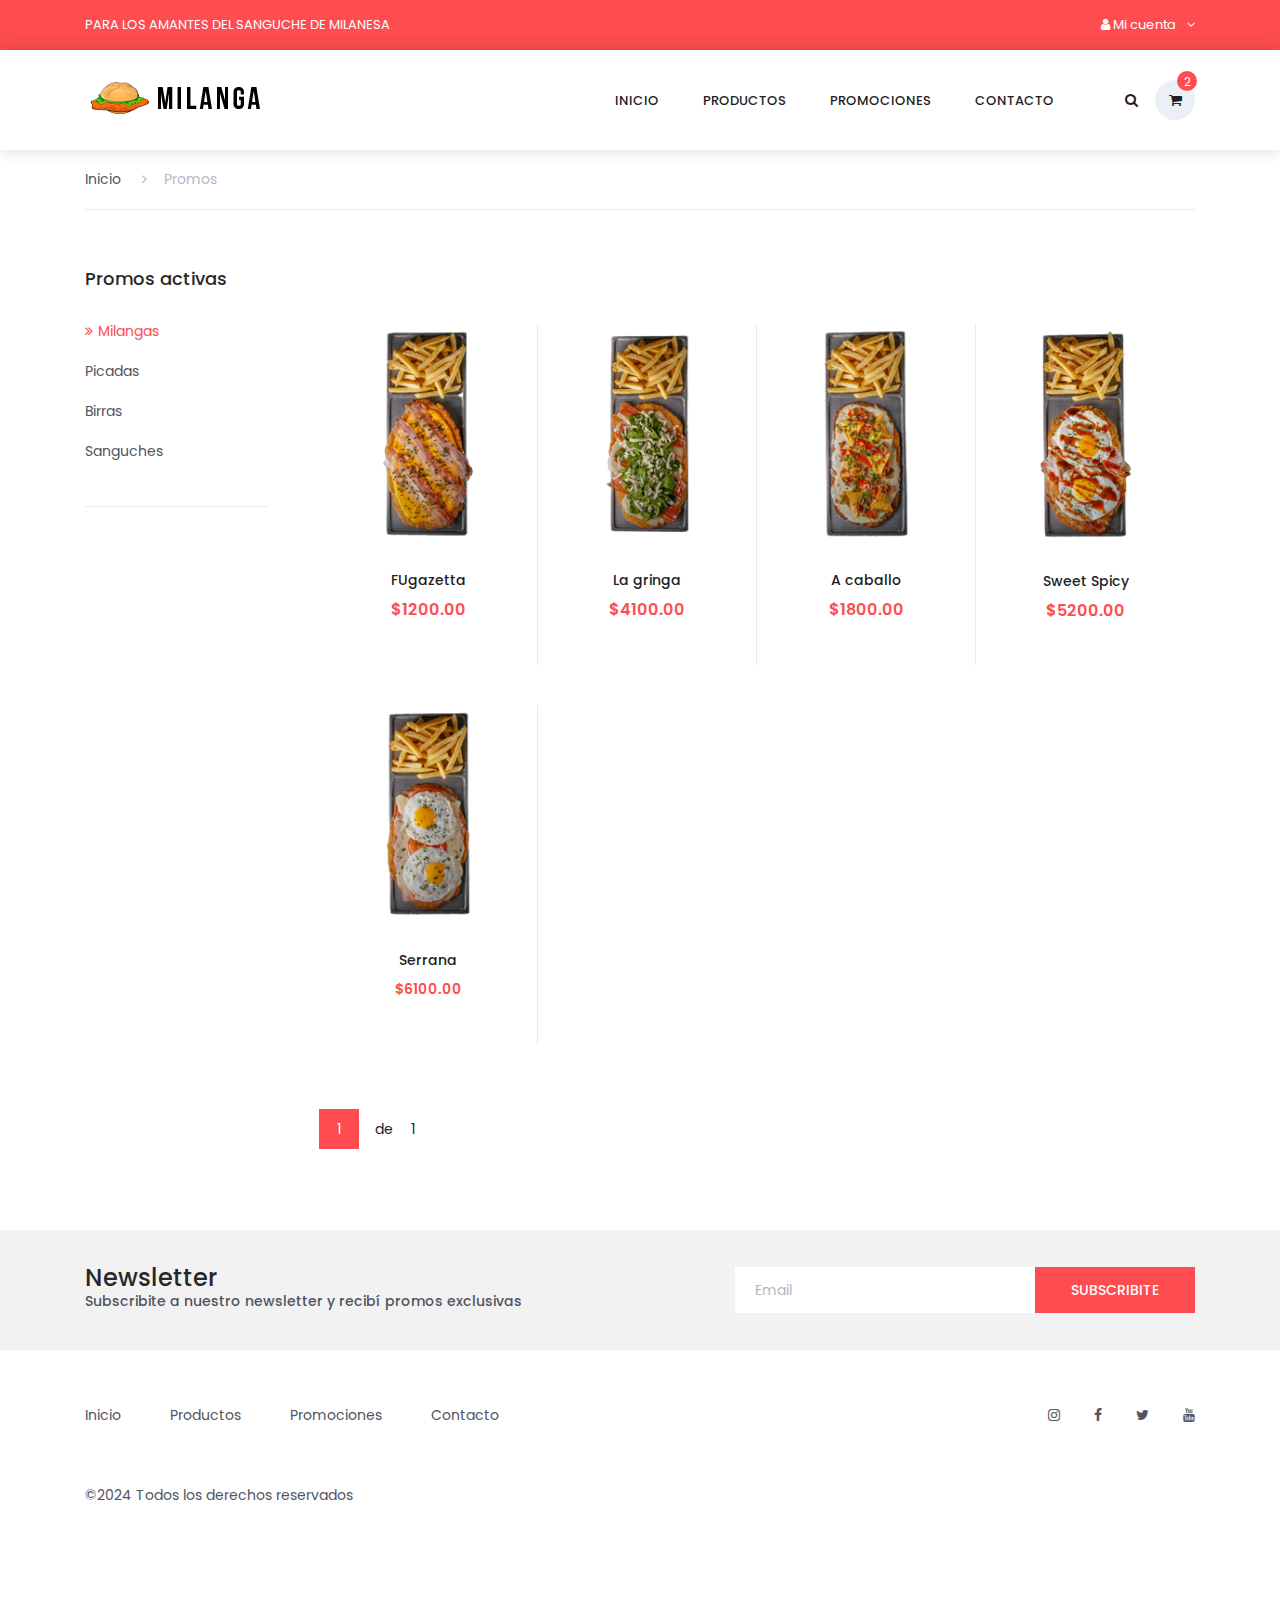
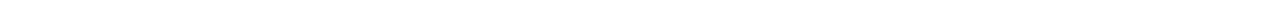
<file: promociones.html>
<!DOCTYPE html>
<html lang="es-ar">
    <head>
        <title>Promos</title>
        <meta charset="utf-8">
        <meta name="viewport" content="width=device-width, initial-scale=1">
		<link rel="icon" type="image/x-icon" href="images/favicon.png">
        <link rel="stylesheet" type="text/css" href="styles/bootstrap4/bootstrap.min.css">
        <link href="plugins/font-awesome-4.7.0/css/font-awesome.min.css" rel="stylesheet" type="text/css">
        <link rel="stylesheet" type="text/css" href="plugins/OwlCarousel2-2.2.1/owl.carousel.css">
        <link rel="stylesheet" type="text/css" href="plugins/OwlCarousel2-2.2.1/owl.theme.default.css">
        <link rel="stylesheet" type="text/css" href="plugins/OwlCarousel2-2.2.1/animate.css">
        <link rel="stylesheet" type="text/css" href="plugins/jquery-ui-1.12.1.custom/jquery-ui.css">
        <link rel="stylesheet" type="text/css" href="styles/categories_styles.css">
        <link rel="stylesheet" type="text/css" href="styles/categories_responsive.css">
    </head>

<body>

<div class="super_container">

	<!-- Header -->
	<header class="header trans_300">

		<!-- Top Nav -->
		<div class="top_nav">
			<div class="container">
				<div class="row">
					<div class="col-md-6">
						<div class="top_nav_left">Para los amantes del sanguche de milanesa</div>
					</div>
					<div class="col-md-6 text-right">
						<div class="top_nav_right">
							<ul class="top_nav_menu">

								<!-- Cuenta -->
								<li class="account">
									<a href="#"><i class="fa fa-user" aria-hidden="true"></i> Mi cuenta
										<i class="fa fa-angle-down"></i>
									</a>
									<ul class="account_selection">
										<li><a href="#">Acceder</a></li>
										<li><a href="#">Registrarse</a></li>
									</ul>
								</li>
							</ul>
						</div>
					</div>
				</div>
			</div>
		</div>

		<!-- Nav -->
		<div class="main_nav_container">
			<div class="container">
				<div class="row">
					<div class="col-lg-12 text-right">
						<div class="logo_container">
							<a href="#"><img src="images/logo.png" alt="MILANGA"></a>
						</div>
						<nav class="navbar">
							<ul class="navbar_menu">
								<li><a href="index.html">Inicio</a></li>
								<li><a href="productos.html">Productos</a></li>
								<li><a href="promociones.html">Promociones</a></li>
								<li><a href="contacto.html">contacto</a></li>
							</ul>
							<ul class="navbar_user">
								<li><a href="#"><i class="fa fa-search" aria-hidden="true"></i></a></li>
								<li class="checkout">
									<a href="#">
										<i class="fa fa-shopping-cart" aria-hidden="true"></i>
										<span id="checkout_items" class="checkout_items">2</span>
									</a>
								</li>
							</ul>
							<div class="hamburger_container">
								<i class="fa fa-bars" aria-hidden="true"></i>
							</div>
						</nav>
					</div>
				</div>
			</div>
		</div>

	</header>

	<div class="fs_menu_overlay"></div>

	<!-- Menú hamburguesa -->
	<div class="hamburger_menu">
		<div class="hamburger_close"><i class="fa fa-times" aria-hidden="true"></i></div>
		<div class="hamburger_menu_content text-right">
			<ul class="menu_top_nav">
				<li class="menu_item has-children">
					<a href="#"><i class="fa fa-user" aria-hidden="true"></i>
						Mi cuenta
						<i class="fa fa-angle-down"></i>
					</a>
					<ul class="menu_selection">
						<li><a href="#"><i class="fa fa-sign-in" aria-hidden="true"></i>Ingresar</a></li>
						<li><a href="#"><i class="fa fa-user-plus" aria-hidden="true"></i>Registrarme</a></li>
					</ul>
				</li>
				<li class="menu_item"><a href="index.html">Inicio</a></li>
				<li class="menu_item"><a href="productos.html">Productos</a></li>
				<li class="menu_item"><a href="promociones.html">Promociones</a></li>
				<li class="menu_item"><a href="contacto.html">contacto</a></li>
			</ul>
		</div>
	</div>

	<div class="container product_section_container">
		<div class="row">
			<div class="col product_section clearfix">

				<!-- Breadcrumbs -->

				<div class="breadcrumbs d-flex flex-row align-items-center">
					<ul>
						<li><a href="index.html">Inicio</a></li>
						<li class="active"><a href="index.html"><i class="fa fa-angle-right" aria-hidden="true"></i>Promos</a></li>
					</ul>
				</div>

				<!-- Aside -->
                <aside>
                    <div class="sidebar">
                        <div class="sidebar_section">
                            <div class="sidebar_title">
                                <h5>Promos activas</h5>
                            </div>
                            <ul class="sidebar_categories">
                                <li class="active"><a href="#"><span><i class="fa fa-angle-double-right" aria-hidden="true"></i></span>Milangas</a></li>
                                <li><a href="#">Picadas</a></li>
                                <li><a href="#">Birras</a></li>
                                <li><a href="#">Sanguches</a></li>
                            </ul>
                        </div>

                    </div>
                </aside>

				<!-- Principal -->
				<div class="main_content">

					<!-- Productos -->
					<div class="products_iso">
						<div class="row">
							<div class="col">

								<div class="product-grid">

									<div class="product-item accessories">
										<div class="product product_filter">
											<div class="product_image">
												<img src="images/product_8.png" alt="">
											</div>
											<div class="product_info">
                                                <h6 class="product_name"><a href="#">FUgazetta</a></h6>
                                                <div class="product_price">$1200.00</div>
                                            </div>
										</div>
										<div class="red_button add_to_cart_button"><a href="#">Comprar</a></div>
									</div>

									<div class="product-item men">
										<div class="product product_filter">
											<div class="product_image">
												<img src="images/product_9.png" alt="">
											</div>
											<div class="product_info">
                                                <h6 class="product_name"><a href="#">La gringa</a></h6>
                                                <div class="product_price">$4100.00</div>
                                            </div>
										</div>
										<div class="red_button add_to_cart_button"><a href="#">Comprar</a></div>
									</div>

									<div class="product-item men">
										<div class="product product_filter">
											<div class="product_image">
												<img src="images/product_10.png" alt="">
											</div>
											<div class="product_info">
                                                <h6 class="product_name"><a href="#">A caballo</a></h6>
                                                <div class="product_price">$1800.00</div>
                                            </div>
										</div>
										<div class="red_button add_to_cart_button"><a href="#">Comprar</a></div>
									</div>

									<!-- Product 11 -->

									<div class="product-item women men">
										<div class="product product_filter">
											<div class="product_image">
												<img src="images/product_5.png" alt="">
											</div>
											<div class="product_info">
                                                <h6 class="product_name"><a href="#">Sweet Spicy</a></h6>
                                                <div class="product_price">$5200.00</div>
                                            </div>
										</div>
										<div class="red_button add_to_cart_button"><a href="#">Comprar</a></div>
									</div>

									<!-- Product 12 -->

									<div class="product-item accessories">
										<div class="product discount product_filter">
											<div class="product_image">
												<img src="images/product_6.png" alt="">
											</div>
											<div class="product_info">
                                                <h6 class="product_name"><a href="#">Serrana</a></h6>
                                                <div class="product_price">$6100.00</div>
                                            </div>
										</div>
										<div class="red_button add_to_cart_button"><a href="#">Comprar</a></div>
									</div>
								</div>

								<div class="product_sorting_container product_sorting_container_bottom clearfix">
									<div class="pages d-flex flex-row align-items-center">
										<div class="page_current">
											<span>1</span>
										</div>
										<div class="page_total"><span>de</span> 1</div>
									</div>

								</div>

							</div>
						</div>
					</div>
				</div>
			</div>
		</div>
	</div>


	<!-- Newsletter -->

	<div class="newsletter">
		<div class="container">
			<div class="row">
				<div class="col-lg-6">
					<div class="newsletter_text d-flex flex-column justify-content-center align-items-lg-start align-items-md-center text-center">
						<h4>Newsletter</h4>
						<p>Subscribite a nuestro newsletter y recibí promos exclusivas</p>
					</div>
				</div>
				<div class="col-lg-6">
					<form action="post">
						<div class="newsletter_form d-flex flex-md-row flex-column flex-xs-column align-items-center justify-content-lg-end justify-content-center">
							<input id="newsletter_email" type="email" placeholder="Email" required="required" data-error="Error">
							<button id="newsletter_submit" type="submit" class="newsletter_submit_btn trans_300" value="Submit">subscribite</button>
						</div>
					</form>
				</div>
			</div>
		</div>
	</div>

	<!-- Footer -->

	<footer class="footer">
		<div class="container">
			<div class="row">
				<div class="col-lg-6">
					<div class="footer_nav_container d-flex flex-sm-row flex-column align-items-center justify-content-lg-start justify-content-center text-center">
						<ul class="footer_nav">
							<li><a href="index.html">Inicio</a></li>
								<li><a href="productos.html">Productos</a></li>
								<li><a href="promociones.html">Promociones</a></li>
								<li><a href="contacto.html">Contacto</a></li>
						</ul>
					</div>
				</div>
				<div class="col-lg-6">
					<div class="footer_social d-flex flex-row align-items-center justify-content-lg-end justify-content-center">
						<ul>
							<li><a href="#"><i class="fa fa-instagram" aria-hidden="true"></i></a></li>
							<li><a href="#"><i class="fa fa-facebook" aria-hidden="true"></i></a></li>
							<li><a href="#"><i class="fa fa-twitter" aria-hidden="true"></i></a></li>
							<li><a href="#"><i class="fa fa-youtube" aria-hidden="true"></i></a></li>
						</ul>
					</div>
				</div>
			</div>
			<div class="row">
				<div class="col-lg-12">
					<div class="footer_nav_container">
						<div class="cr">©2024 Todos los derechos reservados</div>
					</div>
				</div>
			</div>
		</div>
	</footer>

</div>

<script src="js/jquery-3.2.1.min.js"></script>
<script src="styles/bootstrap4/popper.js"></script>
<script src="styles/bootstrap4/bootstrap.min.js"></script>
<script src="plugins/Isotope/isotope.pkgd.min.js"></script>
<script src="plugins/OwlCarousel2-2.2.1/owl.carousel.js"></script>
<script src="plugins/easing/easing.js"></script>
<script src="plugins/jquery-ui-1.12.1.custom/jquery-ui.js"></script>
<script src="js/categories_custom.js"></script>
</body>

</html>
</file>
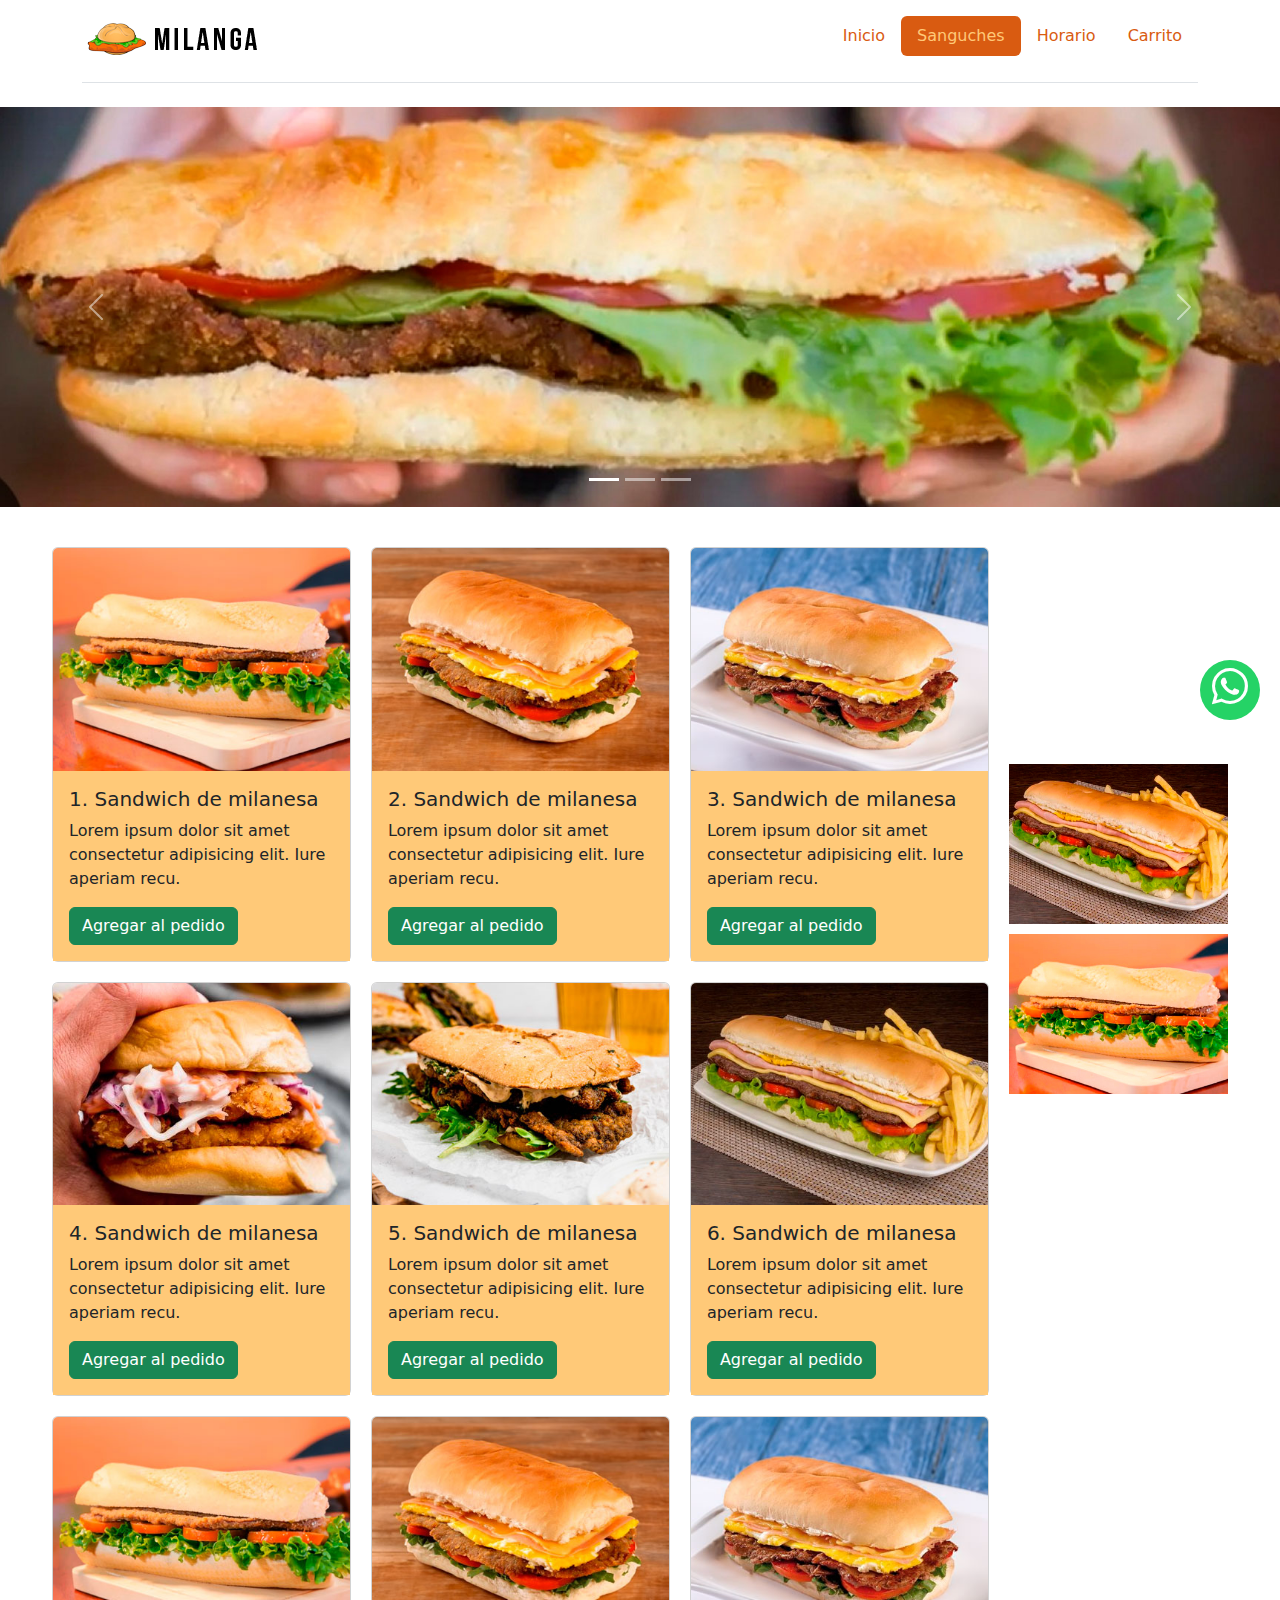
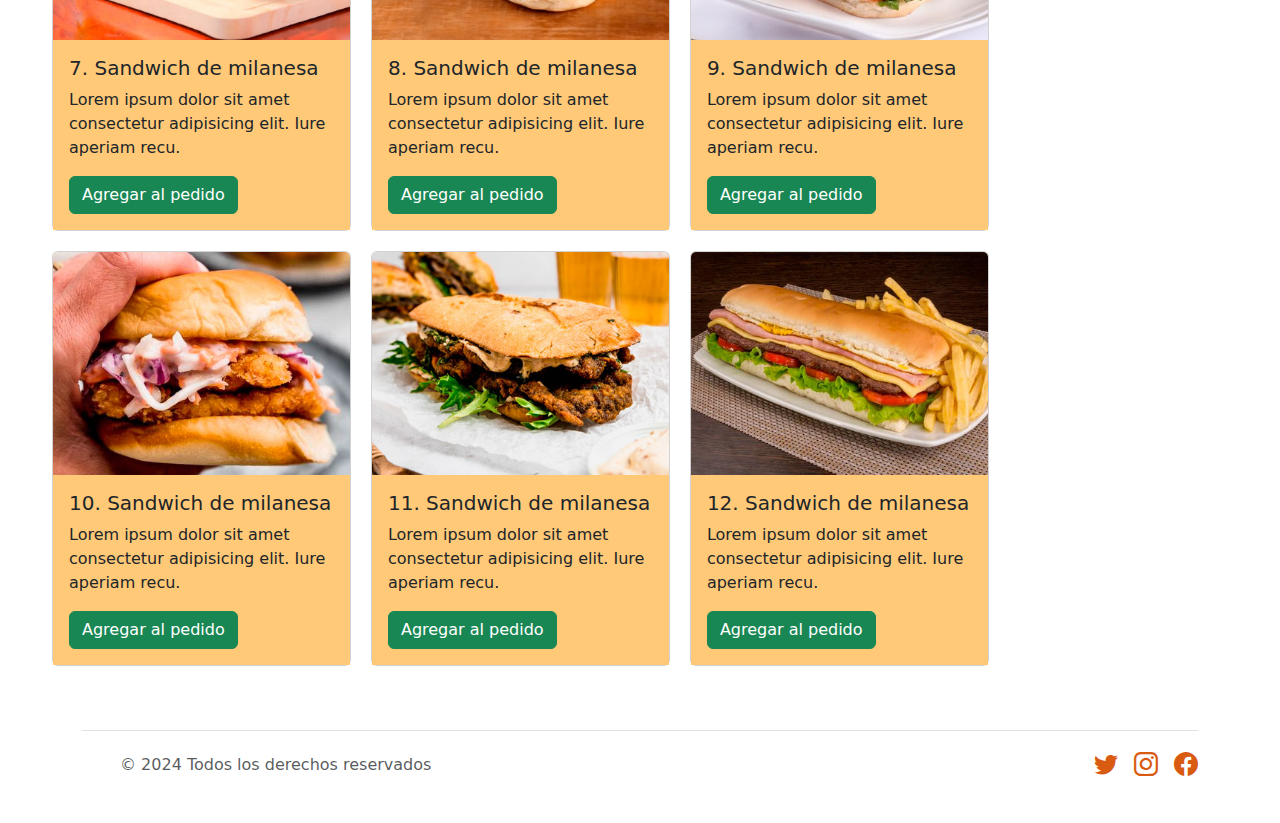
<file: sanguches.html>
<!DOCTYPE html>
<html lang="es">
<head>
    <meta charset="UTF-8">
    <meta name="viewport" content="width=device-width, initial-scale=1.0">
    <title>Milanga - Los mejores sanguches de milanesa</title>
    <link rel="icon" type="image/png" sizes="32x32" href="images/favicon.png">
    <link rel="stylesheet" href="css/estilos.css"> <!-- Estilos personalizados -->
    <link rel="stylesheet" href="https://cdn.jsdelivr.net/npm/bootstrap-icons@1.11.3/font/bootstrap-icons.min.css"><!-- Bootstrap íconos -->
    <link href="https://cdn.jsdelivr.net/npm/bootstrap@5.3.3/dist/css/bootstrap.min.css" rel="stylesheet" integrity="sha384-QWTKZyjpPEjISv5WaRU9OFeRpok6YctnYmDr5pNlyT2bRjXh0JMhjY6hW+ALEwIH" crossorigin="anonymous"> <!-- Bootstrap -->
</head>
<body>

    <!-- Whatsapp -->
    <a href="https://wa.me/3364396973" class="whatsapp" target="_blank"> <i class="bi bi-whatsapp"></i></a>

    <div class="container">
        <header class="d-flex flex-wrap justify-content-center py-3 mb-4 border-bottom">
          <a href="" class="d-flex align-items-center mb-3 mb-md-0 me-md-auto link-body-emphasis text-decoration-none logo">
            <img src="images/logo.png" alt="Milanga">
          </a>
    
          <ul class="nav nav-pills milanga-menu">
            <li class="nav-item"><a href="index.html" class="nav-link" aria-current="page">Inicio</a></li>
            <li class="nav-item"><a href="sanguches.html" class="nav-link activo">Sanguches</a></li>
            <li class="nav-item"><a href="horario.html" class="nav-link">Horario</a></li>
            <li class="nav-item"><a href="carrito.html" class="nav-link">Carrito</a></li>
          </ul>
        </header>
      </div>

      <div class="b-example-divider"></div>

    <main>

        <div id="carouselExampleCaptions" class="carousel slide" data-bs-ride="carousel">
            <div class="carousel-indicators">
              <button type="button" data-bs-target="#carouselExampleCaptions" data-bs-slide-to="0" class="active" aria-current="true" aria-label="Slide 1"></button>
              <button type="button" data-bs-target="#carouselExampleCaptions" data-bs-slide-to="1" aria-label="Slide 2"></button>
              <button type="button" data-bs-target="#carouselExampleCaptions" data-bs-slide-to="2" aria-label="Slide 3"></button>
            </div>
            <div class="carousel-inner">
              <div class="carousel-item active">
                <img src="images/img1.jpg" class="d-block w-100" alt="Milanga">
              </div>
              <div class="carousel-item">
                <img src="images/img2.jpg" class="d-block w-100" alt="Milanga">
              </div>
              <div class="carousel-item">
                <img src="images/img3.jpg" class="d-block w-100" alt="Milanga">
              </div>
            </div>
            <button class="carousel-control-prev" type="button" data-bs-target="#carouselExampleCaptions" data-bs-slide="prev">
              <span class="carousel-control-prev-icon" aria-hidden="true"></span>
              <span class="visually-hidden"></span>
            </button>
            <button class="carousel-control-next" type="button" data-bs-target="#carouselExampleCaptions" data-bs-slide="next">
              <span class="carousel-control-next-icon" aria-hidden="true"></span>
              <span class="visually-hidden"></span>
            </button>
          </div>

    </main>

    <!-- Cards -->
    <div class="container-fluid">
        <div class="content">
          <div class="cards-container">

            <div class="card" style="width: 18rem;">
                <img src="images/article1.jpg" class="card-img-top" alt="Milanga">
                <div class="card-body">
                  <h5 class="card-title">1. Sandwich de milanesa</h5>
                  <p class="card-text">Lorem ipsum dolor sit amet consectetur adipisicing elit. Iure aperiam recu.</p>
                  <button type="button" class="btn btn-success">Agregar al pedido</button>
                </div>
            </div>

            <div class="card" style="width: 18rem;">
                <img src="images/article2.jpg" class="card-img-top" alt="Milanga">
                <div class="card-body">
                  <h5 class="card-title">2. Sandwich de milanesa</h5>
                  <p class="card-text">Lorem ipsum dolor sit amet consectetur adipisicing elit. Iure aperiam recu.</p>
                  <button type="button" class="btn btn-success">Agregar al pedido</button>
                </div>
            </div>

            <div class="card" style="width: 18rem;">
                <img src="images/article3.jpg" class="card-img-top" alt="Milanga">
                <div class="card-body">
                  <h5 class="card-title">3. Sandwich de milanesa</h5>
                  <p class="card-text">Lorem ipsum dolor sit amet consectetur adipisicing elit. Iure aperiam recu.</p>
                  <button type="button" class="btn btn-success">Agregar al pedido</button>
                </div>
            </div>

            <div class="card" style="width: 18rem;">
                <img src="images/article4.jpg" class="card-img-top" alt="Milanga">
                <div class="card-body">
                  <h5 class="card-title">4. Sandwich de milanesa</h5>
                  <p class="card-text">Lorem ipsum dolor sit amet consectetur adipisicing elit. Iure aperiam recu.</p>
                  <button type="button" class="btn btn-success">Agregar al pedido</button>
                </div>
            </div>

            <div class="card" style="width: 18rem;">
                <img src="images/article5.jpg" class="card-img-top" alt="Milanga">
                <div class="card-body">
                  <h5 class="card-title">5. Sandwich de milanesa</h5>
                  <p class="card-text">Lorem ipsum dolor sit amet consectetur adipisicing elit. Iure aperiam recu.</p>
                  <button type="button" class="btn btn-success">Agregar al pedido</button>
                </div>
            </div>

            <div class="card" style="width: 18rem;">
                <img src="images/article6.jpg" class="card-img-top" alt="Milanga">
                <div class="card-body">
                  <h5 class="card-title">6. Sandwich de milanesa</h5>
                  <p class="card-text">Lorem ipsum dolor sit amet consectetur adipisicing elit. Iure aperiam recu.</p>
                  <button type="button" class="btn btn-success">Agregar al pedido</button>
                </div>
            </div>

            <div class="card" style="width: 18rem;">
                <img src="images/article1.jpg" class="card-img-top" alt="Milanga">
                <div class="card-body">
                  <h5 class="card-title">7. Sandwich de milanesa</h5>
                  <p class="card-text">Lorem ipsum dolor sit amet consectetur adipisicing elit. Iure aperiam recu.</p>
                  <button type="button" class="btn btn-success">Agregar al pedido</button>
                </div>
            </div>

            <div class="card" style="width: 18rem;">
                <img src="images/article2.jpg" class="card-img-top" alt="Milanga">
                <div class="card-body">
                  <h5 class="card-title">8. Sandwich de milanesa</h5>
                  <p class="card-text">Lorem ipsum dolor sit amet consectetur adipisicing elit. Iure aperiam recu.</p>
                  <button type="button" class="btn btn-success">Agregar al pedido</button>
                </div>
            </div>

            <div class="card" style="width: 18rem;">
                <img src="images/article3.jpg" class="card-img-top" alt="Milanga">
                <div class="card-body">
                  <h5 class="card-title">9. Sandwich de milanesa</h5>
                  <p class="card-text">Lorem ipsum dolor sit amet consectetur adipisicing elit. Iure aperiam recu.</p>
                  <button type="button" class="btn btn-success">Agregar al pedido</button>
                </div>
            </div>

            <div class="card" style="width: 18rem;">
                <img src="images/article4.jpg" class="card-img-top" alt="Milanga">
                <div class="card-body">
                  <h5 class="card-title">10. Sandwich de milanesa</h5>
                  <p class="card-text">Lorem ipsum dolor sit amet consectetur adipisicing elit. Iure aperiam recu.</p>
                  <button type="button" class="btn btn-success">Agregar al pedido</button>
                </div>
            </div>

            <div class="card" style="width: 18rem;">
                <img src="images/article5.jpg" class="card-img-top" alt="Milanga">
                <div class="card-body">
                  <h5 class="card-title">11. Sandwich de milanesa</h5>
                  <p class="card-text">Lorem ipsum dolor sit amet consectetur adipisicing elit. Iure aperiam recu.</p>
                  <button type="button" class="btn btn-success">Agregar al pedido</button>
                </div>
            </div>

            <div class="card" style="width: 18rem;">
                <img src="images/article6.jpg" class="card-img-top" alt="Milanga">
                <div class="card-body">
                  <h5 class="card-title">12. Sandwich de milanesa</h5>
                  <p class="card-text">Lorem ipsum dolor sit amet consectetur adipisicing elit. Iure aperiam recu.</p>
                  <button type="button" class="btn btn-success">Agregar al pedido</button>
                </div>
            </div>

          </div>
          <aside>
            <div class="video-container">
              <iframe width="100%" height="200" src="https://www.youtube.com/embed/LV-SM5qE4jA?si=Q3GV5LgAv8e4Ay_C" frameborder="0" allowfullscreen></iframe>
            </div>
            <img src="images/promo1.jpg" class="ad-image" alt="Ad 1">
            <img src="images/promo2.jpg" class="ad-image" alt="Ad 2">
          </aside>
        </div>
    </div>


      <!-- Footer -->
    <div class="container">
        <footer class="d-flex flex-wrap justify-content-between align-items-center py-3 my-4 border-top">
          <div class="col-md-4 d-flex align-items-center">
            <a href="" class="mb-3 me-2 mb-md-0 text-body-secondary text-decoration-none lh-1">
              <svg class="bi" width="30" height="24"><use xlink:href="#bootstrap"></svg>
            </a>
            <span class="mb-3 mb-md-0 text-body-secondary">&copy; 2024 Todos los derechos reservados</span>
          </div>
      
          <ul class="nav col-md-4 justify-content-end list-unstyled d-flex rrss">
            <li class="ms-3"><a class="text-body-secondary" href="#"><i class="bi bi-twitter"></i></a></li>
            <li class="ms-3"><a class="text-body-secondary" href="#"><i class="bi bi-instagram"></i></a></li>
            <li class="ms-3"><a class="text-body-secondary" href="#"><i class="bi bi-facebook"></i></a></li>
          </ul>
        </footer>
    </div>


    <script src="https://cdn.jsdelivr.net/npm/bootstrap@5.3.3/dist/js/bootstrap.bundle.min.js" integrity="sha384-YvpcrYf0tY3lHB60NNkmXc5s9fDVZLESaAA55NDzOxhy9GkcIdslK1eN7N6jIeHz" crossorigin="anonymous"></script> <!-- Javascript Bootstrap-->
</body>
</html>
</file>
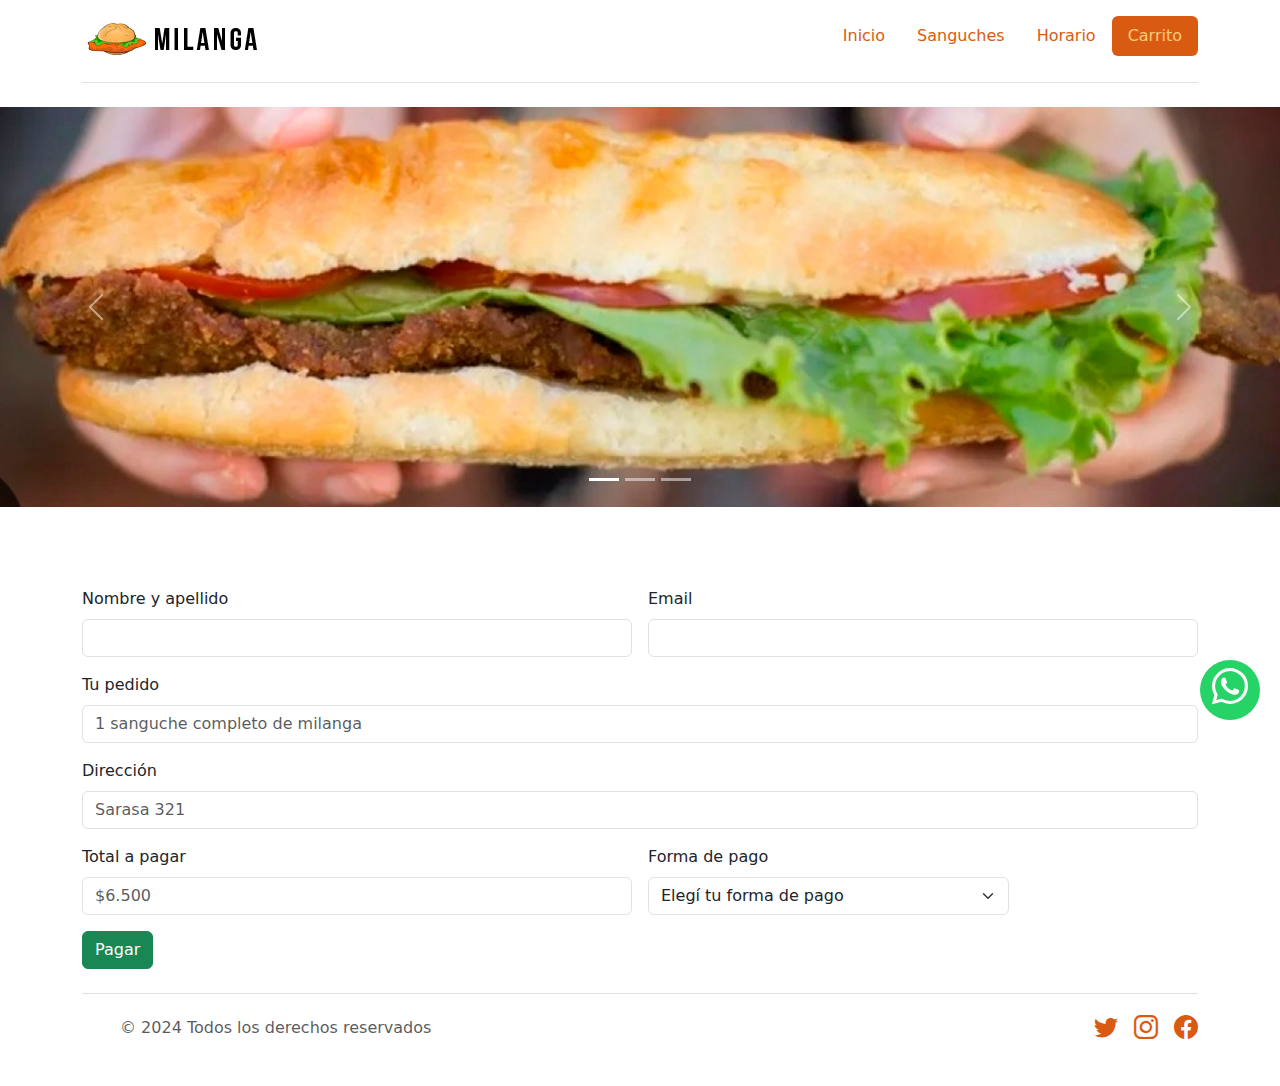
<file: paginas/carrito.html>
<!DOCTYPE html>
<html lang="es">
<head>
    <meta charset="UTF-8">
    <meta name="viewport" content="width=device-width, initial-scale=1.0">
    <title>Carrito</title>
    <link rel="icon" type="image/png" sizes="32x32" href="/images/favicon.png">
    <link rel="stylesheet" href="/css/estilos.css"> <!-- Estilos personalizados -->
    <link rel="stylesheet" href="https://cdn.jsdelivr.net/npm/bootstrap-icons@1.11.3/font/bootstrap-icons.min.css"><!-- Bootstrap íconos -->
    <link href="https://cdn.jsdelivr.net/npm/bootstrap@5.3.3/dist/css/bootstrap.min.css" rel="stylesheet" integrity="sha384-QWTKZyjpPEjISv5WaRU9OFeRpok6YctnYmDr5pNlyT2bRjXh0JMhjY6hW+ALEwIH" crossorigin="anonymous"> <!-- Bootstrap -->
</head>
<body>

    <!-- Whatsapp -->
    <a href="https://wa.me/3364396973" class="whatsapp" target="_blank"> <i class="bi bi-whatsapp"></i></a>

    <div class="container">
        <header class="d-flex flex-wrap justify-content-center py-3 mb-4 border-bottom">
          <a href="/" class="d-flex align-items-center mb-3 mb-md-0 me-md-auto link-body-emphasis text-decoration-none logo">
            <img src="/images/logo.png" alt="Milanga">
          </a>
    
          <ul class="nav nav-pills milanga-menu">
            <li class="nav-item"><a href="/index.html" class="nav-link" aria-current="page">Inicio</a></li>
            <li class="nav-item"><a href="/paginas/sanguches.html" class="nav-link">Sanguches</a></li>
            <li class="nav-item"><a href="/paginas/horario.html" class="nav-link">Horario</a></li>
            <li class="nav-item"><a href="/paginas/carrito.html" class="nav-link activo">Carrito</a></li>
          </ul>
        </header>
      </div>

      <div class="b-example-divider"></div>

    <main>

        <div id="carouselExampleCaptions" class="carousel slide" data-bs-ride="carousel">
            <div class="carousel-indicators">
              <button type="button" data-bs-target="#carouselExampleCaptions" data-bs-slide-to="0" class="active" aria-current="true" aria-label="Slide 1"></button>
              <button type="button" data-bs-target="#carouselExampleCaptions" data-bs-slide-to="1" aria-label="Slide 2"></button>
              <button type="button" data-bs-target="#carouselExampleCaptions" data-bs-slide-to="2" aria-label="Slide 3"></button>
            </div>
            <div class="carousel-inner">
              <div class="carousel-item active">
                <img src="/images/img1.jpg" class="d-block w-100" alt="Milanga">
              </div>
              <div class="carousel-item">
                <img src="/images/img2.jpg" class="d-block w-100" alt="Milanga">
              </div>
              <div class="carousel-item">
                <img src="/images/img3.jpg" class="d-block w-100" alt="Milanga">
              </div>
            </div>
            <button class="carousel-control-prev" type="button" data-bs-target="#carouselExampleCaptions" data-bs-slide="prev">
              <span class="carousel-control-prev-icon" aria-hidden="true"></span>
              <span class="visually-hidden"></span>
            </button>
            <button class="carousel-control-next" type="button" data-bs-target="#carouselExampleCaptions" data-bs-slide="next">
              <span class="carousel-control-next-icon" aria-hidden="true"></span>
              <span class="visually-hidden"></span>
            </button>
          </div>

    </main>

    

    <div class="container">
    <form class="row g-3">
        <div class="col-md-6">
            <label for="nombre" class="form-label">Nombre y apellido</label>
            <input type="text" class="form-control" id="nombre" laceholder="Marcelo Tinelli">
        </div>
        <div class="col-md-6">
          <label for="inputEmail4" class="form-label">Email</label>
          <input type="email" class="form-control" id="inputEmail4" laceholder="marcelo@tinelli.com">
        </div>
        <div class="col-12">
          <label for="pedido" class="form-label">Tu pedido</label>
          <input type="text" class="form-control" id="pedido" placeholder="1 sanguche completo de milanga">
        </div>
        <div class="col-12">
          <label for="direccion" class="form-label">Dirección</label>
          <input type="text" class="form-control" id="direccion" placeholder="Sarasa 321">
        </div>
        <div class="col-md-6">
          <label for="total" class="form-label">Total a pagar</label>
          <input type="text" class="form-control" id="total" placeholder="$6.500">
        </div>
        <div class="col-md-4">
          <label for="inputState" class="form-label">Forma de pago</label>
          <select id="inputState" class="form-select">
            <option selected>Elegí tu forma de pago</option>
            <option>Efectivo</option>
            <option>Transferencia</option>
            <option>Tarjeta de crédito</option>
            <option>Tarjeta de dédito</option>
          </select>
        </div>
        <div class="col-12">
          <button type="submit" class="btn btn-success">Pagar</button>
        </div>
    </form>
    </div>

      <!-- Footer -->
    <div class="container">
        <footer class="d-flex flex-wrap justify-content-between align-items-center py-3 my-4 border-top">
          <div class="col-md-4 d-flex align-items-center">
            <a href="/" class="mb-3 me-2 mb-md-0 text-body-secondary text-decoration-none lh-1">
              <svg class="bi" width="30" height="24"><use xlink:href="#bootstrap"/></svg>
            </a>
            <span class="mb-3 mb-md-0 text-body-secondary">&copy; 2024 Todos los derechos reservados</span>
          </div>
      
          <ul class="nav col-md-4 justify-content-end list-unstyled d-flex rrss">
            <li class="ms-3"><a class="text-body-secondary" href="#"><i class="bi bi-twitter"></i></a></li>
            <li class="ms-3"><a class="text-body-secondary" href="#"><i class="bi bi-instagram"></i></a></li>
            <li class="ms-3"><a class="text-body-secondary" href="#"><i class="bi bi-facebook"></i></a></li>
          </ul>
        </footer>
    </div>

    <script src="https://cdn.jsdelivr.net/npm/bootstrap@5.3.3/dist/js/bootstrap.bundle.min.js" integrity="sha384-YvpcrYf0tY3lHB60NNkmXc5s9fDVZLESaAA55NDzOxhy9GkcIdslK1eN7N6jIeHz" crossorigin="anonymous"></script> <!-- Javascript Bootstrap-->
</body>
</html>
</file>
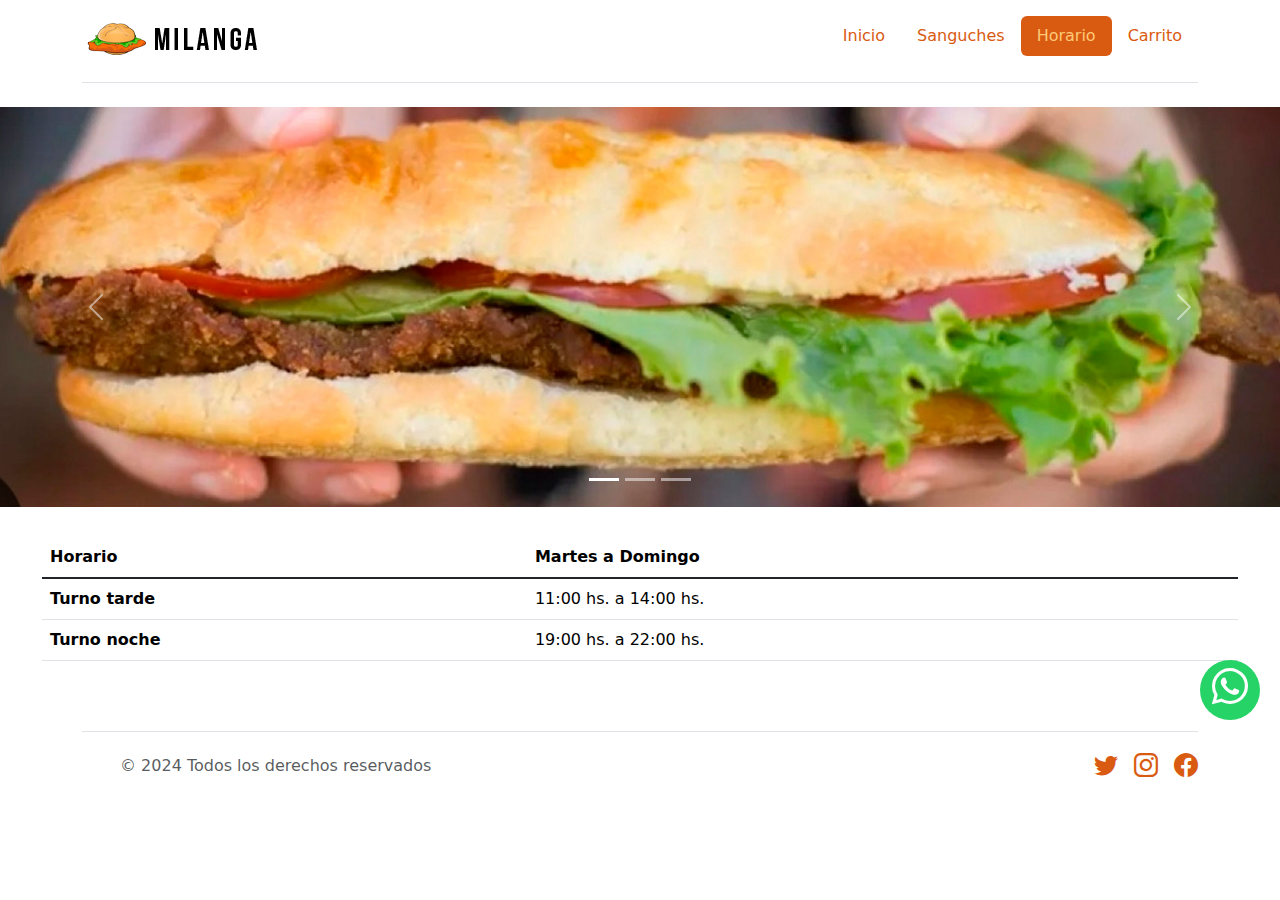
<file: paginas/horario.html>
<!DOCTYPE html>
<html lang="es">
<head>
    <meta charset="UTF-8">
    <meta name="viewport" content="width=device-width, initial-scale=1.0">
    <title>Horario</title>
    <link rel="icon" type="image/png" sizes="32x32" href="/images/favicon.png">
    <link rel="stylesheet" href="/css/estilos.css"> <!-- Estilos personalizados -->
    <link rel="stylesheet" href="https://cdn.jsdelivr.net/npm/bootstrap-icons@1.11.3/font/bootstrap-icons.min.css"><!-- Bootstrap íconos -->
    <link href="https://cdn.jsdelivr.net/npm/bootstrap@5.3.3/dist/css/bootstrap.min.css" rel="stylesheet" integrity="sha384-QWTKZyjpPEjISv5WaRU9OFeRpok6YctnYmDr5pNlyT2bRjXh0JMhjY6hW+ALEwIH" crossorigin="anonymous"> <!-- Bootstrap -->
</head>
<body>

    <!-- Whatsapp -->
    <a href="https://wa.me/3364396973" class="whatsapp" target="_blank"> <i class="bi bi-whatsapp"></i></a>

    <div class="container">
        <header class="d-flex flex-wrap justify-content-center py-3 mb-4 border-bottom">
          <a href="/" class="d-flex align-items-center mb-3 mb-md-0 me-md-auto link-body-emphasis text-decoration-none logo">
            <img src="/images/logo.png" alt="Milanga">
          </a>
    
          <ul class="nav nav-pills milanga-menu">
            <li class="nav-item"><a href="/index.html" class="nav-link" aria-current="page">Inicio</a></li>
            <li class="nav-item"><a href="/paginas/sanguches.html" class="nav-link">Sanguches</a></li>
            <li class="nav-item"><a href="/paginas/horario.html" class="nav-link activo">Horario</a></li>
            <li class="nav-item"><a href="/paginas/carrito.html" class="nav-link">Carrito</a></li>
          </ul>
        </header>
      </div>

      <div class="b-example-divider"></div>

    <main>

        <div id="carouselExampleCaptions" class="carousel slide" data-bs-ride="carousel">
            <div class="carousel-indicators">
              <button type="button" data-bs-target="#carouselExampleCaptions" data-bs-slide-to="0" class="active" aria-current="true" aria-label="Slide 1"></button>
              <button type="button" data-bs-target="#carouselExampleCaptions" data-bs-slide-to="1" aria-label="Slide 2"></button>
              <button type="button" data-bs-target="#carouselExampleCaptions" data-bs-slide-to="2" aria-label="Slide 3"></button>
            </div>
            <div class="carousel-inner">
              <div class="carousel-item active">
                <img src="/images/img1.jpg" class="d-block w-100" alt="Milanga">
              </div>
              <div class="carousel-item">
                <img src="/images/img2.jpg" class="d-block w-100" alt="Milanga">
              </div>
              <div class="carousel-item">
                <img src="/images/img3.jpg" class="d-block w-100" alt="Milanga">
              </div>
            </div>
            <button class="carousel-control-prev" type="button" data-bs-target="#carouselExampleCaptions" data-bs-slide="prev">
              <span class="carousel-control-prev-icon" aria-hidden="true"></span>
              <span class="visually-hidden"></span>
            </button>
            <button class="carousel-control-next" type="button" data-bs-target="#carouselExampleCaptions" data-bs-slide="next">
              <span class="carousel-control-next-icon" aria-hidden="true"></span>
              <span class="visually-hidden"></span>
            </button>
          </div>

    </main>

    

    <div class="container-fluid">
        <div class="content">
        <table class="table">
            <thead>
              <tr>
                <th scope="col">Horario</th>
                <th scope="col">Martes a Domingo</th>
              </tr>
            </thead>
            <tbody class="table-group-divider">
              <tr>
                <th scope="row">Turno tarde</th>
                <td>11:00 hs. a 14:00 hs.</td>
              </tr>
              <tr>
                <th scope="row">Turno noche</th>
                <td>19:00 hs. a 22:00 hs.</td>
              </tr>
            </tbody>
          </table>
          </div>
    </div>

      <!-- Footer -->
    <div class="container">
        <footer class="d-flex flex-wrap justify-content-between align-items-center py-3 my-4 border-top">
          <div class="col-md-4 d-flex align-items-center">
            <a href="/" class="mb-3 me-2 mb-md-0 text-body-secondary text-decoration-none lh-1">
              <svg class="bi" width="30" height="24"><use xlink:href="#bootstrap"/></svg>
            </a>
            <span class="mb-3 mb-md-0 text-body-secondary">&copy; 2024 Todos los derechos reservados</span>
          </div>
      
          <ul class="nav col-md-4 justify-content-end list-unstyled d-flex rrss">
            <li class="ms-3"><a class="text-body-secondary" href="#"><i class="bi bi-twitter"></i></a></li>
            <li class="ms-3"><a class="text-body-secondary" href="#"><i class="bi bi-instagram"></i></a></li>
            <li class="ms-3"><a class="text-body-secondary" href="#"><i class="bi bi-facebook"></i></a></li>
          </ul>
        </footer>
    </div>

    <script src="https://cdn.jsdelivr.net/npm/bootstrap@5.3.3/dist/js/bootstrap.bundle.min.js" integrity="sha384-YvpcrYf0tY3lHB60NNkmXc5s9fDVZLESaAA55NDzOxhy9GkcIdslK1eN7N6jIeHz" crossorigin="anonymous"></script> <!-- Javascript Bootstrap-->
</body>
</html>
</file>
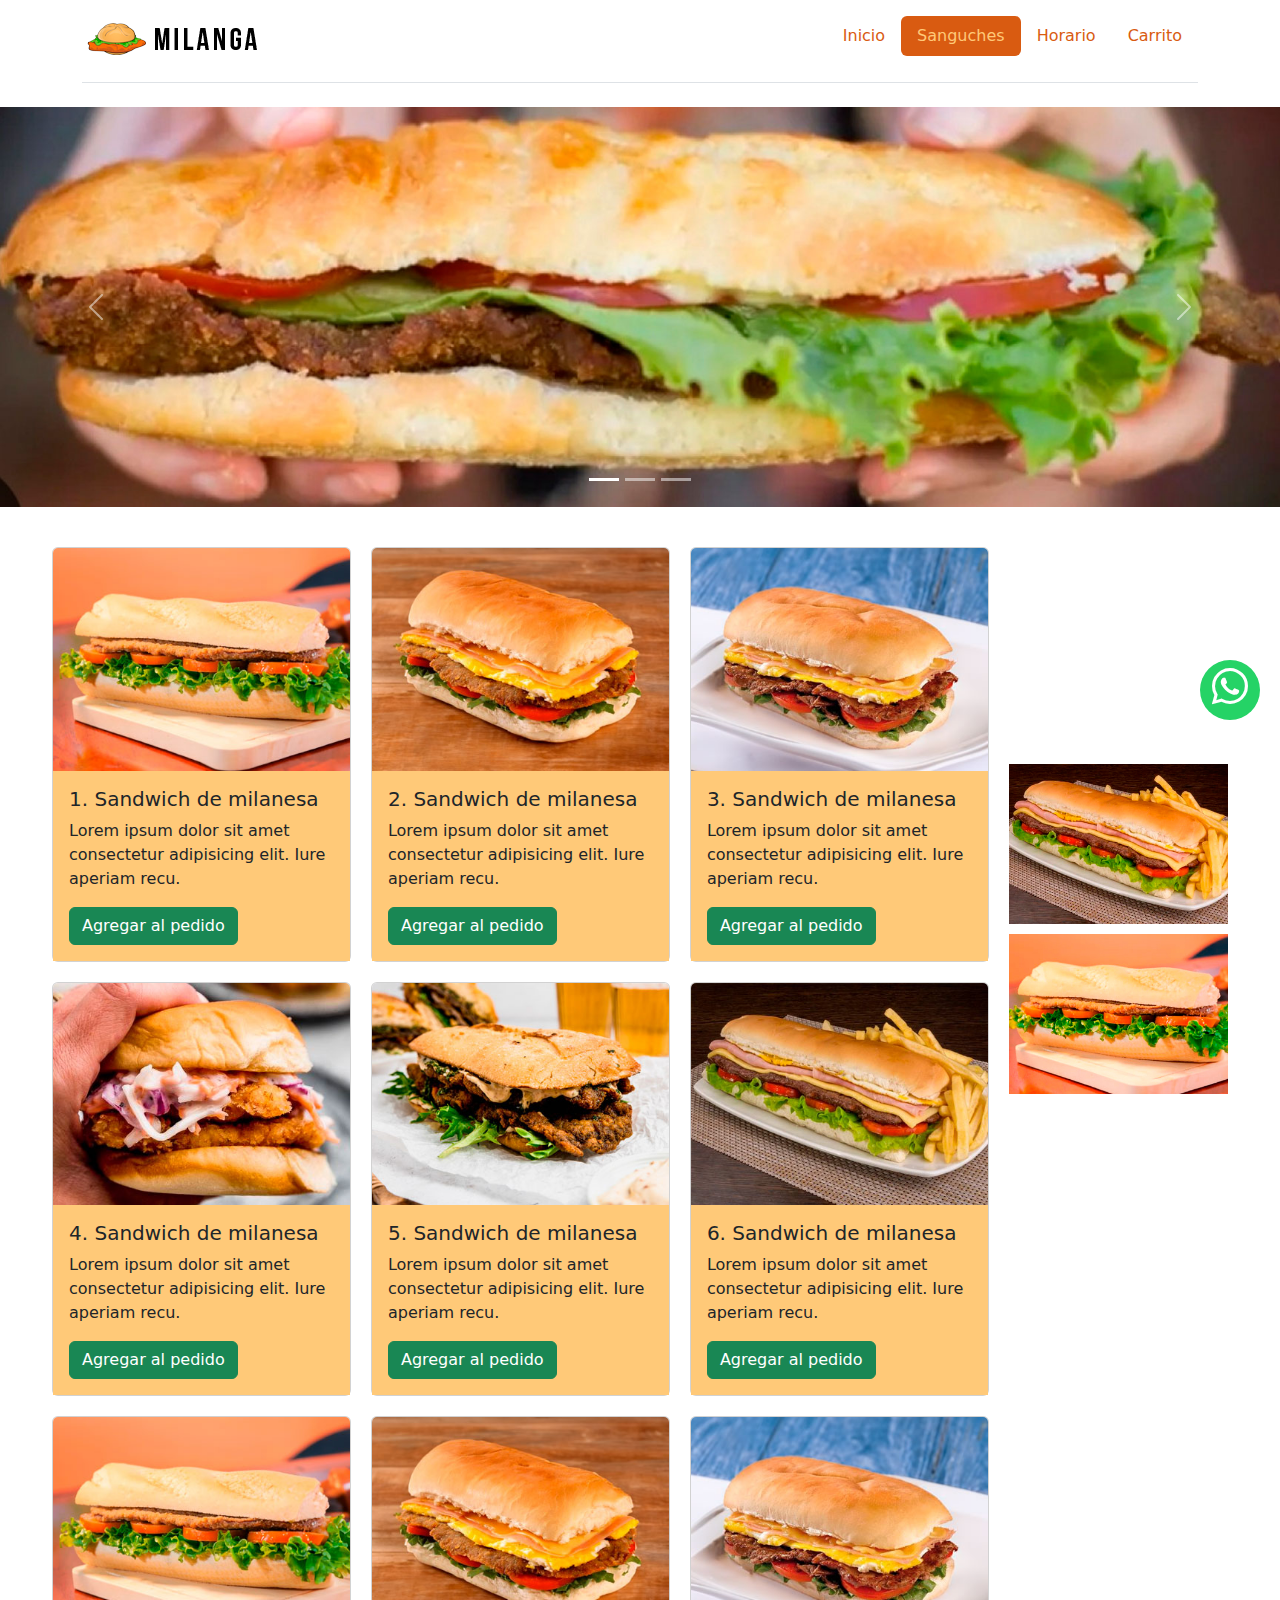
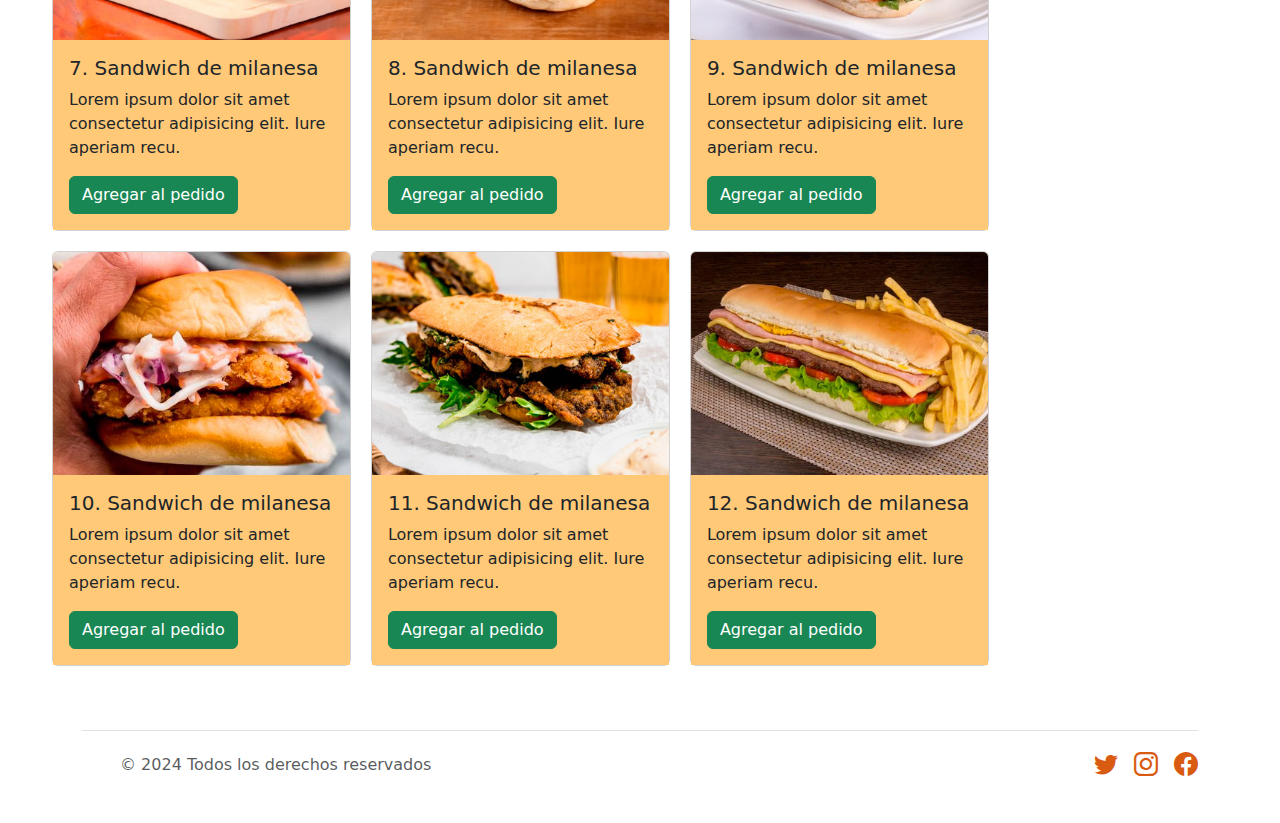
<file: paginas/sanguches.html>
<!DOCTYPE html>
<html lang="es">
<head>
    <meta charset="UTF-8">
    <meta name="viewport" content="width=device-width, initial-scale=1.0">
    <title>Milanga - Los mejores sanguches de milanesa</title>
    <link rel="icon" type="image/png" sizes="32x32" href="/images/favicon.png">
    <link rel="stylesheet" href="/css/estilos.css"> <!-- Estilos personalizados -->
    <link rel="stylesheet" href="https://cdn.jsdelivr.net/npm/bootstrap-icons@1.11.3/font/bootstrap-icons.min.css"><!-- Bootstrap íconos -->
    <link href="https://cdn.jsdelivr.net/npm/bootstrap@5.3.3/dist/css/bootstrap.min.css" rel="stylesheet" integrity="sha384-QWTKZyjpPEjISv5WaRU9OFeRpok6YctnYmDr5pNlyT2bRjXh0JMhjY6hW+ALEwIH" crossorigin="anonymous"> <!-- Bootstrap -->
</head>
<body>

    <!-- Whatsapp -->
    <a href="https://wa.me/3364396973" class="whatsapp" target="_blank"> <i class="bi bi-whatsapp"></i></a>

    <div class="container">
        <header class="d-flex flex-wrap justify-content-center py-3 mb-4 border-bottom">
          <a href="/" class="d-flex align-items-center mb-3 mb-md-0 me-md-auto link-body-emphasis text-decoration-none logo">
            <img src="/images/logo.png" alt="Milanga">
          </a>
    
          <ul class="nav nav-pills milanga-menu">
            <li class="nav-item"><a href="/index.html" class="nav-link" aria-current="page">Inicio</a></li>
            <li class="nav-item"><a href="/paginas/sanguches.html" class="nav-link activo">Sanguches</a></li>
            <li class="nav-item"><a href="/paginas/horario.html" class="nav-link">Horario</a></li>
            <li class="nav-item"><a href="/paginas/carrito.html" class="nav-link">Carrito</a></li>
          </ul>
        </header>
      </div>

      <div class="b-example-divider"></div>

    <main>

        <div id="carouselExampleCaptions" class="carousel slide" data-bs-ride="carousel">
            <div class="carousel-indicators">
              <button type="button" data-bs-target="#carouselExampleCaptions" data-bs-slide-to="0" class="active" aria-current="true" aria-label="Slide 1"></button>
              <button type="button" data-bs-target="#carouselExampleCaptions" data-bs-slide-to="1" aria-label="Slide 2"></button>
              <button type="button" data-bs-target="#carouselExampleCaptions" data-bs-slide-to="2" aria-label="Slide 3"></button>
            </div>
            <div class="carousel-inner">
              <div class="carousel-item active">
                <img src="/images/img1.jpg" class="d-block w-100" alt="Milanga">
              </div>
              <div class="carousel-item">
                <img src="/images/img2.jpg" class="d-block w-100" alt="Milanga">
              </div>
              <div class="carousel-item">
                <img src="/images/img3.jpg" class="d-block w-100" alt="Milanga">
              </div>
            </div>
            <button class="carousel-control-prev" type="button" data-bs-target="#carouselExampleCaptions" data-bs-slide="prev">
              <span class="carousel-control-prev-icon" aria-hidden="true"></span>
              <span class="visually-hidden"></span>
            </button>
            <button class="carousel-control-next" type="button" data-bs-target="#carouselExampleCaptions" data-bs-slide="next">
              <span class="carousel-control-next-icon" aria-hidden="true"></span>
              <span class="visually-hidden"></span>
            </button>
          </div>

    </main>

    <!-- Cards -->
    <div class="container-fluid">
        <div class="content">
          <div class="cards-container">

            <div class="card" style="width: 18rem;">
                <img src="/images/article1.jpg" class="card-img-top" alt="Milanga">
                <div class="card-body">
                  <h5 class="card-title">1. Sandwich de milanesa</h5>
                  <p class="card-text">Lorem ipsum dolor sit amet consectetur adipisicing elit. Iure aperiam recu.</p>
                  <button type="button" class="btn btn-success">Agregar al pedido</button>
                </div>
            </div>

            <div class="card" style="width: 18rem;">
                <img src="/images/article2.jpg" class="card-img-top" alt="Milanga">
                <div class="card-body">
                  <h5 class="card-title">2. Sandwich de milanesa</h5>
                  <p class="card-text">Lorem ipsum dolor sit amet consectetur adipisicing elit. Iure aperiam recu.</p>
                  <button type="button" class="btn btn-success">Agregar al pedido</button>
                </div>
            </div>

            <div class="card" style="width: 18rem;">
                <img src="/images/article3.jpg" class="card-img-top" alt="Milanga">
                <div class="card-body">
                  <h5 class="card-title">3. Sandwich de milanesa</h5>
                  <p class="card-text">Lorem ipsum dolor sit amet consectetur adipisicing elit. Iure aperiam recu.</p>
                  <button type="button" class="btn btn-success">Agregar al pedido</button>
                </div>
            </div>

            <div class="card" style="width: 18rem;">
                <img src="/images/article4.jpg" class="card-img-top" alt="Milanga">
                <div class="card-body">
                  <h5 class="card-title">4. Sandwich de milanesa</h5>
                  <p class="card-text">Lorem ipsum dolor sit amet consectetur adipisicing elit. Iure aperiam recu.</p>
                  <button type="button" class="btn btn-success">Agregar al pedido</button>
                </div>
            </div>

            <div class="card" style="width: 18rem;">
                <img src="/images/article5.jpg" class="card-img-top" alt="Milanga">
                <div class="card-body">
                  <h5 class="card-title">5. Sandwich de milanesa</h5>
                  <p class="card-text">Lorem ipsum dolor sit amet consectetur adipisicing elit. Iure aperiam recu.</p>
                  <button type="button" class="btn btn-success">Agregar al pedido</button>
                </div>
            </div>

            <div class="card" style="width: 18rem;">
                <img src="/images/article6.jpg" class="card-img-top" alt="Milanga">
                <div class="card-body">
                  <h5 class="card-title">6. Sandwich de milanesa</h5>
                  <p class="card-text">Lorem ipsum dolor sit amet consectetur adipisicing elit. Iure aperiam recu.</p>
                  <button type="button" class="btn btn-success">Agregar al pedido</button>
                </div>
            </div>

            <div class="card" style="width: 18rem;">
                <img src="/images/article1.jpg" class="card-img-top" alt="Milanga">
                <div class="card-body">
                  <h5 class="card-title">7. Sandwich de milanesa</h5>
                  <p class="card-text">Lorem ipsum dolor sit amet consectetur adipisicing elit. Iure aperiam recu.</p>
                  <button type="button" class="btn btn-success">Agregar al pedido</button>
                </div>
            </div>

            <div class="card" style="width: 18rem;">
                <img src="/images/article2.jpg" class="card-img-top" alt="Milanga">
                <div class="card-body">
                  <h5 class="card-title">8. Sandwich de milanesa</h5>
                  <p class="card-text">Lorem ipsum dolor sit amet consectetur adipisicing elit. Iure aperiam recu.</p>
                  <button type="button" class="btn btn-success">Agregar al pedido</button>
                </div>
            </div>

            <div class="card" style="width: 18rem;">
                <img src="/images/article3.jpg" class="card-img-top" alt="Milanga">
                <div class="card-body">
                  <h5 class="card-title">9. Sandwich de milanesa</h5>
                  <p class="card-text">Lorem ipsum dolor sit amet consectetur adipisicing elit. Iure aperiam recu.</p>
                  <button type="button" class="btn btn-success">Agregar al pedido</button>
                </div>
            </div>

            <div class="card" style="width: 18rem;">
                <img src="/images/article4.jpg" class="card-img-top" alt="Milanga">
                <div class="card-body">
                  <h5 class="card-title">10. Sandwich de milanesa</h5>
                  <p class="card-text">Lorem ipsum dolor sit amet consectetur adipisicing elit. Iure aperiam recu.</p>
                  <button type="button" class="btn btn-success">Agregar al pedido</button>
                </div>
            </div>

            <div class="card" style="width: 18rem;">
                <img src="/images/article5.jpg" class="card-img-top" alt="Milanga">
                <div class="card-body">
                  <h5 class="card-title">11. Sandwich de milanesa</h5>
                  <p class="card-text">Lorem ipsum dolor sit amet consectetur adipisicing elit. Iure aperiam recu.</p>
                  <button type="button" class="btn btn-success">Agregar al pedido</button>
                </div>
            </div>

            <div class="card" style="width: 18rem;">
                <img src="/images/article6.jpg" class="card-img-top" alt="Milanga">
                <div class="card-body">
                  <h5 class="card-title">12. Sandwich de milanesa</h5>
                  <p class="card-text">Lorem ipsum dolor sit amet consectetur adipisicing elit. Iure aperiam recu.</p>
                  <button type="button" class="btn btn-success">Agregar al pedido</button>
                </div>
            </div>

          </div>
          <aside>
            <div class="video-container">
              <iframe width="100%" height="200" src="https://www.youtube.com/embed/LV-SM5qE4jA?si=Q3GV5LgAv8e4Ay_C" frameborder="0" allowfullscreen></iframe>
            </div>
            <img src="/images/promo1.jpg" class="ad-image" alt="Ad 1">
            <img src="/images/promo2.jpg" class="ad-image" alt="Ad 2">
          </aside>
        </div>
    </div>


      <!-- Footer -->
    <div class="container">
        <footer class="d-flex flex-wrap justify-content-between align-items-center py-3 my-4 border-top">
          <div class="col-md-4 d-flex align-items-center">
            <a href="/" class="mb-3 me-2 mb-md-0 text-body-secondary text-decoration-none lh-1">
              <svg class="bi" width="30" height="24"><use xlink:href="#bootstrap"/></svg>
            </a>
            <span class="mb-3 mb-md-0 text-body-secondary">&copy; 2024 Todos los derechos reservados</span>
          </div>
      
          <ul class="nav col-md-4 justify-content-end list-unstyled d-flex rrss">
            <li class="ms-3"><a class="text-body-secondary" href="#"><i class="bi bi-twitter"></i></a></li>
            <li class="ms-3"><a class="text-body-secondary" href="#"><i class="bi bi-instagram"></i></a></li>
            <li class="ms-3"><a class="text-body-secondary" href="#"><i class="bi bi-facebook"></i></a></li>
          </ul>
        </footer>
    </div>


    <script src="https://cdn.jsdelivr.net/npm/bootstrap@5.3.3/dist/js/bootstrap.bundle.min.js" integrity="sha384-YvpcrYf0tY3lHB60NNkmXc5s9fDVZLESaAA55NDzOxhy9GkcIdslK1eN7N6jIeHz" crossorigin="anonymous"></script> <!-- Javascript Bootstrap-->
</body>
</html>
</file>
<file: styles/main_styles.css>
@charset "utf-8";

@import url('https://fonts.googleapis.com/css?family=Poppins:400,500,600,700,900');

*
{
	margin: 0;
	padding: 0;
}
body
{
	font-family: 'Poppins', sans-serif;
	font-size: 14px;
	line-height: 23px;
	font-weight: 400;
	background: #FFFFFF;
	color: #1e1e27;
}
div
{
	display: block;
	position: relative;
	-webkit-box-sizing: border-box;
    -moz-box-sizing: border-box;
    box-sizing: border-box;
}
ul
{
	list-style: none;
	margin-bottom: 0px;
}
p
{
	font-family: 'Poppins', sans-serif;
	font-size: 14px;
	line-height: 1.7;
	font-weight: 500;
	color: #989898;
	-webkit-font-smoothing: antialiased;
	-webkit-text-shadow: rgba(0,0,0,.01) 0 0 1px;
	text-shadow: rgba(0,0,0,.01) 0 0 1px;
}
p a
{
	display: inline;
	position: relative;
	color: inherit;
	border-bottom: solid 2px #fde0db;
	-webkit-transition: all 200ms ease;
	-moz-transition: all 200ms ease;
	-ms-transition: all 200ms ease;
	-o-transition: all 200ms ease;
	transition: all 200ms ease;
}
a, a:hover, a:visited, a:active, a:link
{
	text-decoration: none;
	-webkit-font-smoothing: antialiased;
	-webkit-text-shadow: rgba(0,0,0,.01) 0 0 1px;
	text-shadow: rgba(0,0,0,.01) 0 0 1px;
}
p a:active
{
	position: relative;
	color: #fe4c50;
}
p a:hover
{
	color: #fe4c50;
	background: #fde0db;
}
p a:hover::after
{
	opacity: 0.2;
}
::selection
{
	background: #fde0db;
	color: #fe4c50;
}
p::selection
{
	background: #fde0db;
}
h1{font-size: 72px;}
h2{font-size: 40px;}
h3{font-size: 28px;}
h4{font-size: 24px;}
h5{font-size: 16px;}
h6{font-size: 14px;}
h1, h3, h4, h5, h6
{
	color: #ffffff;
	-webkit-font-smoothing: antialiased;
	-webkit-text-shadow: rgba(0,0,0,.01) 0 0 1px;
	text-shadow: rgba(0,0,0,.01) 0 0 1px;
}
h2
{
	color: #000000;
	-webkit-font-smoothing: antialiased;
	-webkit-text-shadow: rgba(0,0,0,.01) 0 0 1px;
	text-shadow: rgba(0,0,0,.01) 0 0 1px;
}
h1::selection,
h2::selection,
h3::selection,
h4::selection,
h5::selection,
h6::selection
{

}
::-webkit-input-placeholder
{
	font-size: 16px !important;
	font-weight: 500;
	color: #777777 !important;
}
:-moz-placeholder /* older Firefox*/
{
	font-size: 16px !important;
	font-weight: 500;
	color: #777777 !important;
}
::-moz-placeholder /* Firefox 19+ */
{
	font-size: 16px !important;
	font-weight: 500;
	color: #777777 !important;
}
:-ms-input-placeholder
{
	font-size: 16px !important;
	font-weight: 500;
	color: #777777 !important;
}
::input-placeholder
{
	font-size: 16px !important;
	font-weight: 500;
	color: #777777 !important;
}
.form-control
{
	color: #db5246;
}
section
{
	display: block;
	position: relative;
	box-sizing: border-box;
}
.clear
{
	clear: both;
}
.clearfix::before, .clearfix::after
{
	content: "";
	display: table;
}
.clearfix::after
{
	clear: both;
}
.clearfix
{
	zoom: 1;
}
.float_left
{
	float: left;
}
.float_right
{
	float: right;
}
.trans_200
{
	-webkit-transition: all 200ms ease;
	-moz-transition: all 200ms ease;
	-ms-transition: all 200ms ease;
	-o-transition: all 200ms ease;
	transition: all 200ms ease;
}
.trans_300
{
	-webkit-transition: all 300ms ease;
	-moz-transition: all 300ms ease;
	-ms-transition: all 300ms ease;
	-o-transition: all 300ms ease;
	transition: all 300ms ease;
}
.trans_400
{
	-webkit-transition: all 400ms ease;
	-moz-transition: all 400ms ease;
	-ms-transition: all 400ms ease;
	-o-transition: all 400ms ease;
	transition: all 400ms ease;
}
.trans_500
{
	-webkit-transition: all 500ms ease;
	-moz-transition: all 500ms ease;
	-ms-transition: all 500ms ease;
	-o-transition: all 500ms ease;
	transition: all 500ms ease;
}
.fill_height
{
	height: 100%;
}
.super_container
{
	width: 100%;
	overflow: hidden;
}

.header
{
	position: fixed;
	top: 0;
	left: 0;
	width: 100%;
	background: #FFFFFF;
	z-index: 10;
}
.top_nav
{
	width: 100%;
	height: 50px;
	background: #fe4c50;
}
.top_nav_left
{
	height: 50px;
	line-height: 50px;
	font-size: 13px;
	color: #ffffff;
	text-transform: uppercase;
}

.currency
{
	display: inline-block;
	position: relative;
	min-width: 50px;
	border-right: solid 1px #33333b;
	padding-right: 20px;
	padding-left: 20px;
	text-align: center;
	vertical-align: middle;
	background: #1e1e27;
}
.currency > a
{
	display: block;
	color: #b5aec4;
	font-weight: 400;
	height: 50px;
	line-height: 50px;
	font-size: 13px;
	text-transform: uppercase;
}
.currency > a > i
{
	margin-left: 8px;
}
.currency:hover .currency_selection
{
	visibility: visible;
	opacity: 1;
	top: 100%;
}
.currency_selection
{
	display: block;
	position: absolute;
	right: 0;
	top: 120%;
	margin: 0;
	width: 100%;
	background: #FFFFFF;
	visibility: hidden;
	opacity: 0;
	z-index: 1;
	box-shadow: 0 0 25px rgba(63, 78, 100, 0.15);
	-webkit-transition: opacity 0.3s ease;
	-moz-transition: opacity 0.3s ease;
	-ms-transition: opacity 0.3s ease;
	-o-transition: opacity 0.3s ease;
	transition: all 0.3s ease;
}
.currency_selection li
{
	padding-left: 10px;
	padding-right: 10px;
	line-height: 50px;
}
.currency_selection li a
{
	display: block;
	color: #232530;
	border-bottom: solid 1px #dddddd;
	font-size: 13px;
	text-transform: uppercase;
	-webkit-transition: opacity 0.3s ease;
	-moz-transition: opacity 0.3s ease;
	-ms-transition: opacity 0.3s ease;
	-o-transition: opacity 0.3s ease;
	transition: all 0.3s ease;
}
.currency_selection li a:hover
{
	color: #b5aec4;
}
.currency_selection li:last-child a
{
	border-bottom: none;
}

.language
{
	display: inline-block;
	position: relative;
	min-width: 50px;
	border-right: solid 1px #33333b;
	padding-right: 20px;
	padding-left: 20px;
	text-align: center;
	vertical-align: middle;
	background: #1e1e27;
}
.language > a
{
	display: block;
	color: #b5aec4;
	font-weight: 400;
	height: 50px;
	line-height: 50px;
	font-size: 13px;
}
.language > a > i
{
	margin-left: 8px;
}
.language:hover .language_selection
{
	visibility: visible;
	opacity: 1;
	top: 100%;
}
.language_selection
{
	display: block;
	position: absolute;
	right: 0;
	top: 120%;
	margin: 0;
	width: 100%;
	background: #FFFFFF;
	visibility: hidden;
	opacity: 0;
	z-index: 1;
	box-shadow: 0 0 25px rgba(63, 78, 100, 0.15);
	-webkit-transition: opacity 0.3s ease;
	-moz-transition: opacity 0.3s ease;
	-ms-transition: opacity 0.3s ease;
	-o-transition: opacity 0.3s ease;
	transition: all 0.3s ease;
}
.language_selection li
{
	padding-left: 10px;
	padding-right: 10px;
	line-height: 50px;
}
.language_selection li a
{
	display: block;
	color: #232530;
	border-bottom: solid 1px #dddddd;
	font-size: 13px;
	-webkit-transition: opacity 0.3s ease;
	-moz-transition: opacity 0.3s ease;
	-ms-transition: opacity 0.3s ease;
	-o-transition: opacity 0.3s ease;
	transition: all 0.3s ease;
}
.language_selection li a:hover
{
	color: #b5aec4;
}
.language_selection li:last-child a
{
	border-bottom: none;
}

.account
{
	display: inline-block;
	position: relative;
	min-width: 50px;
	padding-left: 20px;
	text-align: center;
	vertical-align: middle;
}
.account > a
{
	display: block;
	color: #ffffff;
	font-weight: 400;
	height: 50px;
	line-height: 50px;
	font-size: 13px;
}
.account > a > i
{
	margin-left: 8px;
}
.account:hover .account_selection
{
	visibility: visible;
	opacity: 1;
	top: 100%;
}
.account_selection
{
	display: block;
	position: absolute;
	right: 0;
	top: 120%;
	margin: 0;
	width: 100%;
	background: #FFFFFF;
	visibility: hidden;
	opacity: 0;
	z-index: 1;
	box-shadow: 0 0 25px rgba(63, 78, 100, 0.15);
	-webkit-transition: opacity 0.3s ease;
	-moz-transition: opacity 0.3s ease;
	-ms-transition: opacity 0.3s ease;
	-o-transition: opacity 0.3s ease;
	transition: all 0.3s ease;
}
.account_selection li
{
	padding-left: 10px;
	padding-right: 10px;
	line-height: 50px;
}
.account_selection li a
{
	display: block;
	color: #232530;
	border-bottom: solid 1px #dddddd;
	font-size: 14px;
	-webkit-transition: all 0.3s ease;
	-moz-transition: all 0.3s ease;
	-ms-transition: all 0.3s ease;
	-o-transition: all 0.3s ease;
	transition: all 0.3s ease;
}
.account_selection li a:hover
{
	color: #b5aec4;
}
.account_selection li:last-child a
{
	border-bottom: none;
}
.account_selection li a i
{
	margin-right: 10px;
}

.main_nav_container
{
	width: 100%;
	background: #FFFFFF;
	box-shadow: 0 0 16px rgba(0, 0, 0, 0.15);
}
.navbar
{
	width: auto;
	height: 100px;
	float: right;
	padding-left: 0px;
	padding-right: 0px;
}
.navbar_menu li
{
	display: inline-block;
}
.navbar_menu li a
{
	display: block;
	color: #1e1e27;
	font-size: 13px;
	font-weight: 500;
	text-transform: uppercase;
	padding: 20px;
	-webkit-transition: color 0.3s ease;
	-moz-transition: color 0.3s ease;
	-ms-transition: color 0.3s ease;
	-o-transition: color 0.3s ease;
	transition: color 0.3s ease;
}
.navbar_menu li a:hover
{
	color: #b5aec4;
}
.navbar_user
{
	margin-left: 37px;
}
.navbar_user li
{
	display: inline-block;
	text-align: center;
}
.navbar_user li a
{
	display: -webkit-box;
	display: -moz-box;
	display: -ms-flexbox;
	display: -webkit-flex;
	display: flex;
	flex-direction: column;
	justify-content: center;
	align-items: center;
	position: relative;
	width: 40px;
	height: 40px;
	color: #1e1e27;
	-webkit-transition: color 0.3s ease;
	-moz-transition: color 0.3s ease;
	-ms-transition: color 0.3s ease;
	-o-transition: color 0.3s ease;
	transition: color 0.3s ease;
}
.navbar_user li a:hover
{
	color: #b5aec4;
}
.checkout a
{
	background: #eceff6;
	border-radius: 50%;
}
.checkout_items
{
	display: -webkit-box;
	display: -moz-box;
	display: -ms-flexbox;
	display: -webkit-flex;
	display: flex;
	flex-direction: column;
	justify-content: center;
	align-items: center;
	position: absolute;
	top: -9px;
	left: 22px;
	width: 20px;
	height: 20px;
	border-radius: 50%;
	background: #fe4c50;
	font-size: 12px;
	color: #FFFFFF;
}

.hamburger_container
{
	display: none;
	margin-left: 40px;
}
.hamburger_container i
{
	font-size: 24px;
	color: #1e1e27;
	-webkit-transition: all 300ms ease;
	-moz-transition: all 300ms ease;
	-ms-transition: all 300ms ease;
	-o-transition: all 300ms ease;
	transition: all 300ms ease;
}
.hamburger_container:hover i
{
	color: #b5aec4;
}
.hamburger_menu
{
	position: fixed;
	top: 0;
	right: -400px;
	width: 400px;
	height: 100vh;
	background: rgba(255,255,255,0.95);
	z-index: 10;
	-webkit-transition: all 300ms ease;
	-moz-transition: all 300ms ease;
	-ms-transition: all 300ms ease;
	-o-transition: all 300ms ease;
	transition: all 300ms ease;
}
.hamburger_menu.active
{
	right: 0;
}
.fs_menu_overlay
{
	position: fixed;
	top: 0;
	left: 0;
	width: 100vw;
	height: 100vh;
	z-index: 9;
	background: rgba(255,255,255,0);
	pointer-events: none;
	-webkit-transition: all 200ms ease;
	-moz-transition: all 200ms ease;
	-ms-transition: all 200ms ease;
	-o-transition: all 200ms ease;
	transition: all 200ms ease;
}
.hamburger_close
{
	position: absolute;
	top: 26px;
	right: 10px;
	padding: 10px;
	z-index: 1;
}
.hamburger_close i
{
	font-size: 24px;
	color: #1e1e27;
	-webkit-transition: all 300ms ease;
	-moz-transition: all 300ms ease;
	-ms-transition: all 300ms ease;
	-o-transition: all 300ms ease;
	transition: all 300ms ease;
}
.hamburger_close:hover i
{
	color: #b5aec4;
}
.hamburger_menu_content
{
	padding-top: 100px;
	width: 100%;
	height: 100%;
	padding-right: 20px;
}
.menu_item
{
	display: block;
	position: relative;
	border-bottom: solid 1px #b5aec4;
	vertical-align: middle;
}
.menu_item > a
{
	display: block;
	color: #1e1e27;
	font-weight: 500;
	height: 50px;
	line-height: 50px;
	font-size: 14px;
	text-transform: uppercase;
}
.menu_item > a:hover
{
	color: #b5aec4;
}
.menu_item > a > i
{
	margin-left: 8px;
}
.menu_item.active .menu_selection
{
	display: block;
	visibility: visible;
	opacity: 1;
}
.menu_selection
{
	margin: 0;
	width: 100%;
	max-height: 0;
	overflow: hidden;
	z-index: 1;
	-webkit-transition: all 0.3s ease;
	-moz-transition: all 0.3s ease;
	-ms-transition: all 0.3s ease;
	-o-transition: all 0.3s ease;
	transition: all 0.3s ease;
}
.menu_selection li
{
	padding-left: 10px;
	padding-right: 10px;
	line-height: 50px;
}
.menu_selection li a
{
	display: block;
	color: #232530;
	border-bottom: solid 1px #dddddd;
	font-size: 13px;
	text-transform: uppercase;
	-webkit-transition: opacity 0.3s ease;
	-moz-transition: opacity 0.3s ease;
	-ms-transition: opacity 0.3s ease;
	-o-transition: opacity 0.3s ease;
	transition: all 0.3s ease;
}
.menu_selection li a:hover
{
	color: #b5aec4;
}
.menu_selection li:last-child a
{
	border-bottom: none;
}

.logo_container
{
	position: absolute;
	top: 50%;
	-webkit-transform: translateY(-50%);
	-moz-transform: translateY(-50%);
	-ms-transform: translateY(-50%);
	-o-transform: translateY(-50%);
	transform: translateY(-50%);
	left: 15px;
}
.logo_container a
{
	font-size: 24px;
	color: #1e1e27;
	font-weight: 700;
	text-transform: uppercase;
}
.logo_container a span
{
	color: #fe4c50;
}

.main_slider
{
	width: 100%;
	height: 700px;
	background-repeat: no-repeat;
	background-size: cover;
	background-position: center center;
	margin-top: 150px;
}
.main_slider_content
{
	width: 60%;
}
.main_slider_content h6
{
	font-weight: 500;
	text-transform: uppercase;
	margin-bottom: 29px;
}
.main_slider_content h1
{
	font-weight: 400;
	line-height: 1;
}
.red_button
{
	display: -webkit-inline-box;
	display: -moz-inline-box;
	display: -ms-inline-flexbox;
	display: -webkit-inline-flex;
	display: inline-flex;
	flex-direction: column;
	justify-content: center;
	align-items: center;
	width: auto;
	height: 40px;
	background: #fe4c50;
	border-radius: 3px;
	-webkit-transition: all 0.3s ease;
	-moz-transition: all 0.3s ease;
	-ms-transition: all 0.3s ease;
	-o-transition: all 0.3s ease;
	transition: all 0.3s ease;
}
.red_button:hover
{
	background: #FE7C7F !important;
}
.red_button a
{
	display: block;
	color: #FFFFFF;
	text-transform: uppercase;
	font-size: 14px;
	font-weight: 500;
	text-align: center;
	line-height: 40px;
	width: 100%;
}
.shop_now_button
{
	width: 140px;
	margin-top: 32px;
}

.banner
{
	width: 100%;
	margin-top: 30px;
}
.banner_item
{
	display: -webkit-box;
	display: -moz-box;
	display: -ms-flexbox;
	display: -webkit-flex;
	display: flex;
	flex-direction: column;
	justify-content: center;
	align-items: center;
	height: 265px;
	background-repeat: no-repeat;
	background-size: cover;
	background-position: center center;
}
.banner_category
{
	height: 50px;
	background: rgba(254, 76, 80, 0.75);
	min-width: 180px;
	padding-left: 25px;
	padding-right: 25px;
}
.banner_category a
{
	display: block;
	color: #ffffff;
	text-transform: uppercase;
	font-size: 22px;
	font-weight: 600;
	text-align: center;
	line-height: 50px;
	width: 100%;
	-webkit-transition: color 0.3s ease;
	-moz-transition: color 0.3s ease;
	-ms-transition: color 0.3s ease;
	-o-transition: color 0.3s ease;
	transition: color 0.3s ease;
}
.banner_category a:hover
{
	color: #b5aec4;
}

.new_arrivals
{
	width: 100%;
}
.new_arrivals_title
{
	margin-top: 74px;
}

.new_arrivals_sorting
{
	display: inline-block;
	border-radius: 3px;
	margin-top: 59px;
	overflow: visible;
}
.grid_sorting_button
{
	height: 40px;
	min-width: 102px;
	padding-left: 25px;
	padding-right: 25px;
	cursor: pointer;
	border: solid 1px #ebebeb;
	font-size: 14px;
	font-weight: 500;
	text-transform: uppercase;
	background: #FFFFFF;
	border-radius: 3px;
	margin: 0;
	float: left;
	margin-left: -1px;
}
.grid_sorting_button:first-child
{
	margin-left: 0px;
}
.grid_sorting_button:last-child
{

}
.grid_sorting_button.active:hover
{
	background: #FE7C7F !important;
}
.grid_sorting_button.active
{
	color: #FFFFFF;
	background: #fe4c50;
}

.product-grid
{
	width: 100%;
	margin-top: 57px;
}
.product-item
{
	width: 20%;
	height: 380px;
	cursor: pointer;
}
.product-item::after
{
	display: block;
	position: absolute;
	top: 0;
	left: -1px;
	width: calc(100% + 1px);
	height: 100%;
	pointer-events: none;
	content: '';
	border: solid 2px rgba(235,235,235,0);
	border-radius: 3px;
	-webkit-transition: all 0.3s ease;
	-moz-transition: all 0.3s ease;
	-ms-transition: all 0.3s ease;
	-o-transition: all 0.3s ease;
	transition: all 0.3s ease;
}
.product-item:hover::after
{
	box-shadow: 0 25px 29px rgba(63, 78, 100, 0.15);
	border: solid 2px rgba(235,235,235,1);
}
.product
{
	width: 100%;
	height: 340px;
	border-right: solid 1px #e9e9e9;
}
.product_image
{
	width: 100%;
}
.product_image img
{
	width: 100%;
}
.product_info
{
	text-align: center;
	padding-left: 10px;
	padding-right: 10px;
}
.product_name
{
	margin-top: 27px;
}
.product_name a
{
	color: #1e1e27;
	line-height: 20px;
}
.product_name:hover a
{
	color: #b5aec4;
}
.discount .product_info .product_price
{
	font-size: 14px;
}
.product_price
{
	font-size: 16px;
	color: #fe4c50;
	font-weight: 600;
}
.product_price span
{
	font-size: 12px;
	margin-left: 10px;
	color: #b5aec4;
	text-decoration: line-through;
}
.product_bubble
{
	position: absolute;
	top: 15px;
	width: 50px;
	height: 22px;
	border-radius: 3px;
	text-transform: uppercase;
}
.product_bubble span
{
	font-size: 12px;
	font-weight: 600;
	color: #FFFFFF;
}
.product_bubble_right::after
{
	content: ' ';
	position: absolute;
	width: 0;
	height: 0;
	left: 6px;
	right: auto;
	top: auto;
	bottom: -6px;
	border: 6px solid;
}
.product_bubble_left::after
{
	content: ' ';
	position: absolute;
	width: 0;
	height: 0;
	left: auto;
	right: 6px;
	bottom: -6px;
	border: 6px solid;
}
.product_bubble_red::after
{
	border-color: transparent transparent transparent #fe4c50;
}
.product_bubble_left::after
{
	border-color: #51a042 #51a042 transparent transparent;
}
.product_bubble_red
{
	background: #fe4c50;
}
.product_bubble_green
{
	background: #51a042;
}
.product_bubble_left
{
	left: 15px;
}
.product_bubble_right
{
	right: 15px;
}
.add_to_cart_button
{
	width: 100%;
	visibility: hidden;
	opacity: 0;
	-webkit-transition: all 0.3s ease;
	-moz-transition: all 0.3s ease;
	-ms-transition: all 0.3s ease;
	-o-transition: all 0.3s ease;
	transition: all 0.3s ease;
}
.add_to_cart_button a
{
	font-size: 12px;
	font-weight: 600;
}
.product-item:hover .add_to_cart_button
{
	visibility: visible;
	opacity: 1;
}
.favorite
{
	position: absolute;
	top: 15px;
	right: 15px;
	color: #b9b4c7;
	width: 17px;
	height: 17px;
	visibility: hidden;
	opacity: 0;
}
.favorite_left
{
	left: 15px;
}
.favorite.active
{
	visibility: visible;
	opacity: 1;
}
.product-item:hover .favorite
{
	visibility: visible;
	opacity: 1;
}
.favorite.active::after
{
	font-family: 'FontAwesome';
	content:'\f004';
	color: #fe4c50;
}
.favorite::after
{
	font-family: 'FontAwesome';
	content:'\f08a';
}
.favorite:hover::after
{
	color: #fe4c50;
}

.deal_ofthe_week
{
	width: 100%;
	margin-top: 41px;
	background: #f2f2f2;
}
.deal_ofthe_week_img
{
	height: 540px;
}
.deal_ofthe_week_img img
{
	height: 100%;
}
.deal_ofthe_week_content
{
	height: 100%;
}
.section_title
{
	display: inline-block;
	text-align: center;
}
.section_title h2
{
	display: inline-block;
}
.section_title::after
{
	display: block;
	position: absolute;
	top: calc(100% + 13px);
	left: 50%;
	-webkit-transform: translateX(-50%);
	-moz-transform: translateX(-50%);
	-ms-transform: translateX(-50%);
	-o-transform: translateX(-50%);
	transform: translateX(-50%);
	width: 60px;
	height: 5px;
	background: #fe4c50;
	content: '';
}
.timer
{
	margin-top: 66px;
}
.timer li
{
	display: inline-block;
	width: 120px;
	height: 120px;
	border-radius: 50%;
	background: #FFFFFF;
	margin-right: 10px;
}
.timer li:last-child
{
	margin-right: 0px;
}
.timer_num
{
	font-size: 48px;
	font-weight: 600;
	color: #fe4c50;
	margin-top: 10px;
}
.timer_unit
{
	margin-top: 12px;
	font-size: 16px;
	font-weight: 500;
	color: #51545f;
}
.deal_ofthe_week_button
{
	width: 140px;
	background: #1e1e27;
	margin-top: 52px;
}
.deal_ofthe_week_button:hover
{
	background: #2b2b34 !important;
}

.product_slider_container
{
	width: 100%;
	height: 340px;
	margin-top: 73px;
}
.product_slider_container::after
{
	display: block;
	position: absolute;
	top: 0;
	right: 0;
	width: 1px;
	height: 100%;
	background: #FFFFFF;
	content: '';
	z-index: 1;
}
.product_slider
{
	overflow: visible !important;
}
.product_slider_item .product-item
{
	height: 340px;
}
.product_slider_item
{
	width: 20%;
}
.product_slider_item .product-item
{
	width: 100% !important;
}

.product_slider_nav
{
	position: absolute;
	width: 30px;
	height: 70px;
	background: #d3d3d6;
	-webkit-transform: translateY(-50%);
	-moz-transform: translateY(-50%);
	-ms-transform: translateY(-50%);
	-o-transform: translateY(-50%);
	transform: translateY(-50%);
	z-index: 2;
	cursor: pointer;
	visibility: hidden;
	opacity: 0;
	-webkit-transition: all 300ms ease;
	-moz-transition: all 300ms ease;
	-ms-transition: all 300ms ease;
	-o-transition: all 300ms ease;
	transition: all 300ms ease;
}
.product_slider_container:hover .product_slider_nav
{
	visibility: visible;
	opacity: 1;
}
.product_slider_nav i
{
	color: #FFFFFF;
	font-size: 12px;
}
.product_slider_nav_left
{
	top: 50%;
	left: 0;
}
.product_slider_nav_right
{
	top: 50%;
	right: 0;
}

.benefit
{
	margin-top: 74px;
}
.benefit_row
{
	padding-left: 15px;
	padding-right: 15px;
}
.benefit_col
{
	padding-left: 0px;
	padding-right: 0px;
}
.benefit_item
{
	height: 100px;
	background: #f3f3f3;
	border-right: solid 1px #FFFFFF;
	padding-left: 25px;
}
.benefit_col:last-child .benefit_item
{
	border-right: none;
}
.benefit_icon i
{
	font-size: 30px;
	color: #fe4c50;
}
.benefit_content
{
	padding-left: 22px;
}
.benefit_content h6
{
	text-transform: uppercase;
	line-height: 18px;
	font-weight: 500;
	margin-bottom: 0px;
}
.benefit_content p
{
	font-size: 12px;
	line-height: 18px;
	margin-bottom: 0px;
	color: #51545f;
}



.promos
{
	margin-top: 72px;
}
.promos_container
{
	margin-top: 53px;
}
.promos_item
{
	height: 255px;
	width: 100%;
}
.promos_background
{
	position: absolute;
	top: 0;
	left: 0;
	width: 100%;
	height: 100%;
	background-repeat: no-repeat;
	background-size: cover;
	background-position: center center;
}
.promos_content
{
	position: absolute;
	top: 30px;
	left: 30px;
	width: calc(100% - 60px);
	height: calc(100% - 60px);
	background: rgba(255,255,255,0.9);
	padding-left: 10px;
	padding-right: 10px;
	visibility: hidden;
	opacity: 0;
	transform-origin: center center;
	-webkit-transform: scale(0.7);
	-moz-transform: scale(0.7);
	-ms-transform: scale(0.7);
	-o-transform: scale(0.7);
	transform: scale(0.7);
	-webkit-transition: all 300ms ease;
	-moz-transition: all 300ms ease;
	-ms-transition: all 300ms ease;
	-o-transition: all 300ms ease;
	transition: all 300ms ease;
}
.promos_item:hover .promos_content
{
	visibility: visible;
	opacity: 1;
	transform: scale(1);
}
.promos_title
{
	font-weight: 500;
	line-height: 1.25;
	margin-bottom: 0px;
}
.promos_meta
{
	font-size: 12px;
	line-height: 30px;
	font-weight: 400;
	text-transform: uppercase;
	color: #51545f;
	margin-bottom: 0px;
	margin-top: 3px;
	letter-spacing: 1px;
}
.promos_more
{
	font-size: 14px;
	line-height: 16px;
	font-weight: 500;
	color: #fe4c50;
	border-bottom: solid 1px #fe4c50;
	margin-top: 12px;
}
.promos_more:hover
{
	color: #FE7C7F;
}

.newsletter
{
	width: 100%;
	background: #f2f2f2;
	margin-top: 81px;
}
.newsletter_text
{
	height: 120px;
}
.newsletter_text h4
{
	margin-bottom: 0px;
	line-height: 24px;
}
.newsletter_text p
{
	margin-bottom: 0px;
	line-height: 1.7;
	color: #51545f;
}
.newsletter_form
{
	height: 120px;
}
#newsletter_email
{
	width: 300px;
	height: 46px;
	background: #FFFFFF;
	border: none;
	padding-left: 20px;
}
#newsletter_email:focus
{
	border: solid 1px #7f7f7f !important;
	box-shadow: none !important;
}
:focus
{
	outline: none !important;
}
#newsletter_email::-webkit-input-placeholder
{
	font-size: 14px !important;
	font-weight: 400;
	color: #b9b4c7 !important;
}
#newsletter_email:-moz-placeholder /* older Firefox*/
{
	font-size: 14px !important;
	font-weight: 400;
	color: #b9b4c7 !important;
}
#newsletter_email::-moz-placeholder /* Firefox 19+ */
{
	font-size: 14px !important;
	font-weight: 400;
	color: #b9b4c7 !important;
}
#newsletter_email:-ms-input-placeholder
{
	font-size: 14px !important;
	font-weight: 400;
	color: #b9b4c7 !important;
}
#newsletter_email::input-placeholder
{
	font-size: 14px !important;
	font-weight: 400;
	color: #b9b4c7 !important;
}
.newsletter_submit_btn
{
	width: 160px;
	height: 46px;
	border: none;
	background: #fe4c50;
	color: #FFFFFF;
	font-size: 14px;
	font-weight: 500;
	text-transform: uppercase;
	cursor: pointer;
}
.newsletter_submit_btn:hover
{
	background: #FE7C7F;
}

.footer_nav_container
{
	height: 130px;
}
.cr
{
	margin-right: 48px;
}
.footer_nav li
{
	display: inline-block;
	margin-right: 45px;
}
.footer_nav li:last-child
{
	margin-right: 0px;
}
.footer_nav li a, .cr
{
	font-size: 14px;
	color: #51545f;
	line-height: 30px;
	-webkit-transition: all 300ms ease;
	-moz-transition: all 300ms ease;
	-ms-transition: all 300ms ease;
	-o-transition: all 300ms ease;
	transition: all 300ms ease;
}
.footer_nav li a:hover, .cr a, .cr i
{
	color: #fe4c50;
}
.footer_social
{
	height: 130px;
}
.footer_social ul li
{
	display: inline-block;
	margin-right: 10px;
}
.footer_social ul li:last-child
{
	margin-right: 0px;
}
.footer_social ul li a
{
	color: #51545f;
	-webkit-transition: all 300ms ease;
	-moz-transition: all 300ms ease;
	-ms-transition: all 300ms ease;
	-o-transition: all 300ms ease;
	transition: all 300ms ease;
	padding: 10px;
}
.footer_social ul li:last-child a
{
	padding-right: 0px;
}
.footer_social ul li a:hover
{
	color: #fe4c50;
}
</file>
<file: styles/responsive.css>
@charset "utf-8";
/* 

1. 1600px
2. 1440px
3. 1280px
4. 1199px
5. 1024px
6. 991px
7. 959px
8. 880px
9. 768px
10. 767px
11. 539px
12. 479px
13. 400px

*/


@media only screen and (max-width: 1600px)
{
	
}

/*
2. 1440px
*/

@media only screen and (max-width: 1540px)
{
	
}

/*
3. 1380px
*/

@media only screen and (max-width: 1380px)
{
	
}

/*
3. 1280px
*/

@media only screen and (max-width: 1280px)
{
	
}

/*
4. 1199px
*/

@media only screen and (max-width: 1199px)
{
	.main_slider
	{
		min-height: 475px;
		height: calc(100vw / 1.714);
	}
	.main_slider_content
	{
		width: 80%;
	}
	.banner_item
	{
		height: 220px;
	}
	.product-item
	{
		height: 360px;
	}
	.product
	{
		height: 320px;
	}
	.timer li
	{
		width: 90px;
		height: 90px;
	}
	.timer_num
	{
		font-size: 36px;
		font-weight: 500;
	}
	.timer_unit
	{
		margin-top: 5px;
	}
	.blog_title
	{
		font-size: 20px;
	}
}

/*
5. 1024px
*/

@media only screen and (max-width: 1024px)
{
	
}

/*
6. 991px
*/

@media only screen and (max-width: 991px)
{
	h1{font-size: 48px;}
	h2{font-size: 36px;}
	.main_slider_content h6
	{
		margin-bottom: 23px;
	}
	.shop_now_button
	{
		margin-top: 26px;
	}
	.grid-item
	{
		width: 25%;
	}
	.top_nav
	{
		display: none;
	}
	.navbar_menu
	{
		display: none;
	}
	.hamburger_container
	{
		display: block;
	}
	.main_slider
	{
		margin-top: 100px;
	}
	.main_slider_content
	{
		width: 100%;
		padding-right: 15px;
	}
	.banner_item
	{
		height: 160px;
	}
	.banner_category
	{
		min-width: 160px;
		height: 40px;
	}
	.banner_category a
	{
		font-size: 16px;
		line-height: 40px;
	}
	.product-item
	{
		width: 25%;
	}
	.deal_ofthe_week_col
	{
		display: -webkit-box;
		display: -moz-box;
		display: -ms-flexbox;
		display: -webkit-flex;
		display: flex;
		flex-direction: column;
		justify-content: center;
		align-items: center;
		position: absolute;
		top: 0;
		left: 0;
		width: 100%;
		height: 100%;
	}
	.deal_ofthe_week_content
	{
		position: relative;
		top: auto;
		left: auto;
		height: auto;
	}
	.deal_ofthe_week_img
	{
		text-align: center;
	}
	.timer li
	{
		width: 70px;
		height: 70px;
	}
	.timer_num
	{
		font-size: 28px;
	}
	.timer_unit
	{
		margin-top: 1px;
		font-size: 14px;
	}
	.benefit_col
	{
		margin-bottom: 30px;
	}
	.benefit_col:last-child
	{
		margin-bottom: 0px;
	}
	.blog_item_col
	{
		margin-bottom: 30px;
	}
	.blog_item_col:last-child
	{
		margin-bottom: 0px;
	}
	.blog_item
	{
		height: 440px;
	}
	.blog_title
	{
		font-size: 24px;
	}
	.newsletter_text
	{
		height: auto;
		margin-top: 30px;
	}
	.newsletter_text p
	{
		margin-top: 5px;
	}
	.newsletter_form
	{
		height: auto;
		margin-top: 30px;
		margin-bottom: 40px;
	}
	.footer_nav_container
	{
		height: auto;
		margin-top: 65px;
	}
	.footer_social
	{
		height: auto;
		margin-top: 20px;
		margin-bottom: 65px;
	}
}

/*
7. 959px
*/

@media only screen and (max-width: 959px)
{
	
}

/*
8. 880px
*/

@media only screen and (max-width: 880px)
{
	
}

/*
9. 768px
*/

@media only screen and (max-width: 768px)
{
	
}

/*
10. 767px
*/

@media only screen and (max-width: 767px)
{
	h1{font-size: 36px;}
	h2{font-size: 24px;}
	h6{font-size: 12px;}
	.main_slider_content h6
	{
		margin-bottom: 20px;
	}
	.shop_now_button
	{
		margin-top: 23px;
	}
	.red_button a
	{
		font-size: 12px;
	}
	.banner_item
	{
		margin-bottom: 30px;
		height: 210px;
	}
	.new_arrivals_title
	{
		margin-top: 44px;
	}
	.product-item
	{
		width: 33.333333333333%;
		height: 345px;
	}
	.product
	{
		height: 305px;
	}
	.grid_sorting_button
	{
		font-size: 13px;
		padding-left: 20px;
		padding-right: 20px;
		min-width: 80px;
	}
	.product_slider_container
	{
		height: auto;
	}
	.product_slider_item .product-item
	{
		height: 380px;
	}
	.benefit_col
	{
		margin-bottom: 15px;
	}
	.blog_item
	{
		height: 372px;
	}
	.newsletter_form
	{
		margin-bottom: 40px;
	}
	.newsletter_submit_btn
	{
		margin-top: 15px;
	}
}

/*
11. 575px
*/

@media only screen and (max-width: 575px)
{
	.hamburger_menu
	{
		right: -100%;
		width: 100%;
	}
	.product-item
	{
		width: 50%;
		height: 420px;
	}
	.product
	{
		height: 380px;
	}
	.blog_item
	{
		height: calc((100vw - 30px) / 1.37);
	}
	.cr
	{
		display: block;
		margin-right: 0px;
		margin-bottom: 30px;
		font-size: 13px;
	}
	.footer_nav
	{
		margin-bottom: 20px;
	}
	.footer_nav li
	{
		display: block;
		margin-right: 0px;
	}
	.footer_nav li a
	{
		font-size: 13px;
	}
}

/*
11. 539px
*/

@media only screen and (max-width: 539px)
{
	
}

/*
12. 480px
*/

@media only screen and (max-width: 480px)
{
	
}

/*
13. 479px
*/

@media only screen and (max-width: 479px)
{
	.logo_container a
	{
		font-size: 12px;
	}
	.hamburger_container
	{
		margin-left: 25px;
	}
	.hamburger_container i
	{
		font-size: 16px;
	}
	.hamburger_close
	{
		top: 14px;
		right: 4px;
	}
	.hamburger_close i
	{
		font-size: 20px;
	}
	.hamburger_menu_content
	{
		padding-right: 15px;
		padding-top: 70px;
	}
	.menu_item
	{
		border-bottom-color: rgba(181, 174, 196, 0.5);
	}
	.menu_item > a
	{
		font-size: 12px;
		line-height: 35px;
		height: 35px;
	}
	.menu_selection li a
	{
		font-size: 12px;
		line-height: 35px;
		height: 35px;
	}
	.navbar
	{
		height: 70px;
	}
	.navbar_user li a
	{
		width: 30px;
		height: 30px;
		font-size: 12px;
	}
	.checkout_items
	{
		width: 15px;
		height: 15px;
		font-size: 10px;		
	}
	.main_slider
	{
		height: calc(100vh - 70px);
		/*height: 80vw;*/
		min-height: auto;
		margin-top: 70px;
	}
	.main_slider_content h6
	{
		margin-bottom: 15px;
	}
	.main_slider_content h1
	{
		font-size: 24px;
	}
	.shop_now_button
	{
		margin-top: 15px;
		width: 100px;
		height: 35px;
	}
	.red_button a
	{
		font-size: 10px;
	}
	.banner_item
	{
		height: calc((100vw - 30px) / 2.6);
	}
	.grid_sorting_button
	{
		font-size: 12px;
		padding-left: 10px;
		padding-right: 10px;
		min-width: 60px;
		height: 35px;
	}
	.product-item
	{
		width: 100%;
		height: auto;
	}
	.product
	{
		height: auto;
	}
	.product_name a
	{
		font-size: 12px;
	}
	.add_to_cart_button
	{
		margin-top: 20px;
	}
	.deal_ofthe_week_img
	{
		height: 400px;
	}
	.timer
	{
		margin-top: 42px;
	}
	.timer li
	{
		width: 50px;
		height: 50px;
	}
	.section_title::after
	{
	    top: calc(100% + 8px);
	    height: 3px;
	}
	.timer_num
	{
		margin-top: 4px;
		font-size: 16px;
	}
	.timer_unit
	{
		margin-top: -9px;
		font-size: 10px;
	}
	.deal_ofthe_week_button
	{
		margin-top: 36px;
	}

	.product_slider_item .product-item
	{
		width: 100%;
		height: auto;
	}
	.product_slider_item .product-item:hover::after
	{
		box-shadow: none;
	}
	.product_slider_item .product-item .product
	{
		height: auto;
	}
	.product_slider_item .product-item .product_info
	{
		padding-bottom: 30px;
	}
	.blog_title
	{
		font-size: 16px;
	}
	.blog_meta
	{
		font-size: 10px;
	}
	.blog_more
	{
		font-size: 12px;
		margin-top: 5px;
	}
	.newsletter_form
	{
		margin-top: 22px;
	}
	.newsletter_text h4
	{
		font-size: 20px;
	}
	.newsletter_text p
	{
		font-size: 13px;
		margin-top: 5px;
	}
	.newsletter_submit_btn
	{
		font-size: 12px;
	}
	#newsletter_email
	{
		height: 40px;
		width: 100%;
		padding-left: 15px;
	}
	.newsletter_submit_btn
	{
		height: 36px;
		width: 130px;
	}
	#newsletter_email::-webkit-input-placeholder
	{
		font-size: 12px !important;
		padding-left: 0px;
	}
	#newsletter_email:-moz-placeholder /* older Firefox*/
	{
		font-size: 12px !important;
		padding-left: 0px;
	}
	#newsletter_email::-moz-placeholder /* Firefox 19+ */ 
	{
		font-size: 12px !important;
		padding-left: 0px;
	} 
	#newsletter_email:-ms-input-placeholder
	{ 
		font-size: 12px !important;
		padding-left: 0px;
	}
	#newsletter_email::input-placeholder
	{
		font-size: 12px !important;
		padding-left: 0px;
	}
	.footer_nav_container
	{
		margin-top: 35px;
	}
	.cr
	{
		margin-bottom: 20px;
	}
	.footer_nav
	{
		margin-bottom: 20px;
	}
	.footer_social
	{
		margin-top: 5px;
		margin-bottom: 30px;
	}
}

/*
14. 400px
*/

@media only screen and (max-width: 400px)
{
	
}
</file>
<file: styles/categories_styles.css>
@charset "utf-8";
@import url('https://fonts.googleapis.com/css?family=Poppins:400,500,600,700,900');

*
{
	margin: 0;
	padding: 0;
}
body
{
	font-family: 'Poppins', sans-serif;
	font-size: 14px;
	line-height: 23px;
	font-weight: 400;
	background: #FFFFFF;
	color: #1e1e27;
}
div
{
	display: block;
	position: relative;
	-webkit-box-sizing: border-box;
    -moz-box-sizing: border-box;
    box-sizing: border-box;
}
ul
{
	list-style: none;
	margin-bottom: 0px;
}
p
{
	font-family: 'Poppins', sans-serif;
	font-size: 14px;
	line-height: 1.7;
	font-weight: 500;
	color: #989898;
	-webkit-font-smoothing: antialiased;
	-webkit-text-shadow: rgba(0,0,0,.01) 0 0 1px;
	text-shadow: rgba(0,0,0,.01) 0 0 1px;
}
p a
{
	display: inline;
	position: relative;
	color: inherit;
	border-bottom: solid 2px #fde0db;
	-webkit-transition: all 200ms ease;
	-moz-transition: all 200ms ease;
	-ms-transition: all 200ms ease;
	-o-transition: all 200ms ease;
	transition: all 200ms ease;
}
a, a:hover, a:visited, a:active, a:link
{
	text-decoration: none;
	-webkit-font-smoothing: antialiased;
	-webkit-text-shadow: rgba(0,0,0,.01) 0 0 1px;
	text-shadow: rgba(0,0,0,.01) 0 0 1px;
}
p a:active
{
	position: relative;
	color: #FF6347;
}
p a:hover
{
	color: #FF6347;
	background: #fde0db;
}
p a:hover::after
{
	opacity: 0.2;
}
::selection
{
	background: #fde0db;
	color: #FF6347;
}
p::selection
{
	background: #fde0db;
}
h1{font-size: 72px;}
h2{font-size: 40px;}
h3{font-size: 28px;}
h4{font-size: 24px;}
h5{font-size: 16px;}
h6{font-size: 14px;}
h1, h2, h3, h4, h5, h6
{
	font-family: 'Poppins', sans-serif;
	color: #282828;
	-webkit-font-smoothing: antialiased;
	-webkit-text-shadow: rgba(0,0,0,.01) 0 0 1px;
	text-shadow: rgba(0,0,0,.01) 0 0 1px;
}
h1::selection,
h2::selection,
h3::selection,
h4::selection,
h5::selection,
h6::selection
{

}
::-webkit-input-placeholder
{
	font-size: 16px !important;
	font-weight: 500;
	color: #777777 !important;
}
:-moz-placeholder /* older Firefox*/
{
	font-size: 16px !important;
	font-weight: 500;
	color: #777777 !important;
}
::-moz-placeholder /* Firefox 19+ */
{
	font-size: 16px !important;
	font-weight: 500;
	color: #777777 !important;
}
:-ms-input-placeholder
{
	font-size: 16px !important;
	font-weight: 500;
	color: #777777 !important;
}
::input-placeholder
{
	font-size: 16px !important;
	font-weight: 500;
	color: #777777 !important;
}
.form-control
{
	color: #db5246;
}
section
{
	display: block;
	position: relative;
	box-sizing: border-box;
}
.clear
{
	clear: both;
}
.clearfix::before, .clearfix::after
{
	content: "";
	display: table;
}
.clearfix::after
{
	clear: both;
}
.clearfix
{
	zoom: 1;
}
.float_left
{
	float: left;
}
.float_right
{
	float: right;
}
.trans_200
{
	-webkit-transition: all 200ms ease;
	-moz-transition: all 200ms ease;
	-ms-transition: all 200ms ease;
	-o-transition: all 200ms ease;
	transition: all 200ms ease;
}
.trans_300
{
	-webkit-transition: all 300ms ease;
	-moz-transition: all 300ms ease;
	-ms-transition: all 300ms ease;
	-o-transition: all 300ms ease;
	transition: all 300ms ease;
}
.trans_400
{
	-webkit-transition: all 400ms ease;
	-moz-transition: all 400ms ease;
	-ms-transition: all 400ms ease;
	-o-transition: all 400ms ease;
	transition: all 400ms ease;
}
.trans_500
{
	-webkit-transition: all 500ms ease;
	-moz-transition: all 500ms ease;
	-ms-transition: all 500ms ease;
	-o-transition: all 500ms ease;
	transition: all 500ms ease;
}
.fill_height
{
	height: 100%;
}
.super_container
{
	width: 100%;
	overflow: hidden;
}

.header
{
	position: fixed;
	top: 0;
	left: 0;
	width: 100%;
	background: #FFFFFF;
	z-index: 10;
}
.top_nav
{
	width: 100%;
	height: 50px;
	background: #fe4c50;
}
.top_nav_left
{
	height: 50px;
	line-height: 50px;
	font-size: 13px;
	color: #ffffff;
	text-transform: uppercase;
}

.currency
{
	display: inline-block;
	position: relative;
	min-width: 50px;
	border-right: solid 1px #33333b;
	padding-right: 20px;
	padding-left: 20px;
	text-align: center;
	vertical-align: middle;
	background: #1e1e27;
}
.currency > a
{
	display: block;
	color: #b5aec4;
	font-weight: 400;
	height: 50px;
	line-height: 50px;
	font-size: 13px;
	text-transform: uppercase;
}
.currency > a > i
{
	margin-left: 8px;
}
.currency:hover .currency_selection
{
	visibility: visible;
	opacity: 1;
	top: 100%;
}
.currency_selection
{
	display: block;
	position: absolute;
	right: 0;
	top: 120%;
	margin: 0;
	width: 100%;
	background: #FFFFFF;
	visibility: hidden;
	opacity: 0;
	z-index: 1;
	box-shadow: 0 0 25px rgba(63, 78, 100, 0.15);
	-webkit-transition: opacity 0.3s ease;
	-moz-transition: opacity 0.3s ease;
	-ms-transition: opacity 0.3s ease;
	-o-transition: opacity 0.3s ease;
	transition: all 0.3s ease;
}
.currency_selection li
{
	padding-left: 10px;
	padding-right: 10px;
	line-height: 50px;
}
.currency_selection li a
{
	display: block;
	color: #232530;
	border-bottom: solid 1px #dddddd;
	font-size: 13px;
	text-transform: uppercase;
	-webkit-transition: opacity 0.3s ease;
	-moz-transition: opacity 0.3s ease;
	-ms-transition: opacity 0.3s ease;
	-o-transition: opacity 0.3s ease;
	transition: all 0.3s ease;
}
.currency_selection li a:hover
{
	color: #b5aec4;
}
.currency_selection li:last-child a
{
	border-bottom: none;
}

.language
{
	display: inline-block;
	position: relative;
	min-width: 50px;
	border-right: solid 1px #33333b;
	padding-right: 20px;
	padding-left: 20px;
	text-align: center;
	vertical-align: middle;
	background: #1e1e27;
}
.language > a
{
	display: block;
	color: #b5aec4;
	font-weight: 400;
	height: 50px;
	line-height: 50px;
	font-size: 13px;
}
.language > a > i
{
	margin-left: 8px;
}
.language:hover .language_selection
{
	visibility: visible;
	opacity: 1;
	top: 100%;
}
.language_selection
{
	display: block;
	position: absolute;
	right: 0;
	top: 120%;
	margin: 0;
	width: 100%;
	background: #FFFFFF;
	visibility: hidden;
	opacity: 0;
	z-index: 1;
	box-shadow: 0 0 25px rgba(63, 78, 100, 0.15);
	-webkit-transition: opacity 0.3s ease;
	-moz-transition: opacity 0.3s ease;
	-ms-transition: opacity 0.3s ease;
	-o-transition: opacity 0.3s ease;
	transition: all 0.3s ease;
}
.language_selection li
{
	padding-left: 10px;
	padding-right: 10px;
	line-height: 50px;
}
.language_selection li a
{
	display: block;
	color: #232530;
	border-bottom: solid 1px #dddddd;
	font-size: 13px;
	-webkit-transition: opacity 0.3s ease;
	-moz-transition: opacity 0.3s ease;
	-ms-transition: opacity 0.3s ease;
	-o-transition: opacity 0.3s ease;
	transition: all 0.3s ease;
}
.language_selection li a:hover
{
	color: #b5aec4;
}
.language_selection li:last-child a
{
	border-bottom: none;
}

.account
{
	display: inline-block;
	position: relative;
	min-width: 50px;
	padding-left: 20px;
	text-align: center;
	vertical-align: middle;
}
.account > a
{
	display: block;
	color: #ffffff;
	font-weight: 400;
	height: 50px;
	line-height: 50px;
	font-size: 13px;
}
.account > a > i
{
	margin-left: 8px;
}
.account:hover .account_selection
{
	visibility: visible;
	opacity: 1;
	top: 100%;
}
.account_selection
{
	display: block;
	position: absolute;
	right: 0;
	top: 120%;
	margin: 0;
	width: 100%;
	background: #FFFFFF;
	visibility: hidden;
	opacity: 0;
	z-index: 1;
	box-shadow: 0 0 25px rgba(63, 78, 100, 0.15);
	-webkit-transition: opacity 0.3s ease;
	-moz-transition: opacity 0.3s ease;
	-ms-transition: opacity 0.3s ease;
	-o-transition: opacity 0.3s ease;
	transition: all 0.3s ease;
}
.account_selection li
{
	padding-left: 10px;
	padding-right: 10px;
	line-height: 50px;
}
.account_selection li a
{
	display: block;
	color: #232530;
	border-bottom: solid 1px #dddddd;
	font-size: 14px;
	-webkit-transition: all 0.3s ease;
	-moz-transition: all 0.3s ease;
	-ms-transition: all 0.3s ease;
	-o-transition: all 0.3s ease;
	transition: all 0.3s ease;
}
.account_selection li a:hover
{
	color: #b5aec4;
}
.account_selection li:last-child a
{
	border-bottom: none;
}
.account_selection li a i
{
	margin-right: 10px;
}

.main_nav_container
{
	width: 100%;
	background: #FFFFFF;
	box-shadow: 0 0 16px rgba(0, 0, 0, 0.15);
}
.navbar
{
	width: auto;
	height: 100px;
	float: right;
	padding-left: 0px;
	padding-right: 0px;
}
.navbar_menu li
{
	display: inline-block;
}
.navbar_menu li a
{
	display: block;
	color: #1e1e27;
	font-size: 13px;
	font-weight: 500;
	text-transform: uppercase;
	padding: 20px;
	-webkit-transition: color 0.3s ease;
	-moz-transition: color 0.3s ease;
	-ms-transition: color 0.3s ease;
	-o-transition: color 0.3s ease;
	transition: color 0.3s ease;
}
.navbar_menu li a:hover
{
	color: #b5aec4;
}
.navbar_user
{
	margin-left: 37px;
}
.navbar_user li
{
	display: inline-block;
	text-align: center;
}
.navbar_user li a
{
	display: -webkit-box;
	display: -moz-box;
	display: -ms-flexbox;
	display: -webkit-flex;
	display: flex;
	flex-direction: column;
	justify-content: center;
	align-items: center;
	position: relative;
	width: 40px;
	height: 40px;
	color: #1e1e27;
	-webkit-transition: color 0.3s ease;
	-moz-transition: color 0.3s ease;
	-ms-transition: color 0.3s ease;
	-o-transition: color 0.3s ease;
	transition: color 0.3s ease;
}
.navbar_user li a:hover
{
	color: #b5aec4;
}
.checkout a
{
	background: #eceff6;
	border-radius: 50%;
}
.checkout_items
{
	display: -webkit-box;
	display: -moz-box;
	display: -ms-flexbox;
	display: -webkit-flex;
	display: flex;
	flex-direction: column;
	justify-content: center;
	align-items: center;
	position: absolute;
	top: -9px;
	left: 22px;
	width: 20px;
	height: 20px;
	border-radius: 50%;
	background: #fe4c50;
	font-size: 12px;
	color: #FFFFFF;
}

.hamburger_container
{
	display: none;
	margin-left: 40px;
}
.hamburger_container i
{
	font-size: 24px;
	color: #1e1e27;
	-webkit-transition: all 300ms ease;
	-moz-transition: all 300ms ease;
	-ms-transition: all 300ms ease;
	-o-transition: all 300ms ease;
	transition: all 300ms ease;
}
.hamburger_container:hover i
{
	color: #b5aec4;
}
.hamburger_menu
{
	position: fixed;
	top: 0;
	right: -400px;
	width: 400px;
	height: 100vh;
	background: rgba(255,255,255,0.95);
	z-index: 10;
	-webkit-transition: all 300ms ease;
	-moz-transition: all 300ms ease;
	-ms-transition: all 300ms ease;
	-o-transition: all 300ms ease;
	transition: all 300ms ease;
}
.hamburger_menu.active
{
	right: 0;
}
.fs_menu_overlay
{
	position: fixed;
	top: 0;
	left: 0;
	width: 100vw;
	height: 100vh;
	z-index: 9;
	background: rgba(255,255,255,0);
	pointer-events: none;
	-webkit-transition: all 200ms ease;
	-moz-transition: all 200ms ease;
	-ms-transition: all 200ms ease;
	-o-transition: all 200ms ease;
	transition: all 200ms ease;
}
.hamburger_close
{
	position: absolute;
	top: 26px;
	right: 10px;
	padding: 10px;
	z-index: 1;
}
.hamburger_close i
{
	font-size: 24px;
	color: #1e1e27;
	-webkit-transition: all 300ms ease;
	-moz-transition: all 300ms ease;
	-ms-transition: all 300ms ease;
	-o-transition: all 300ms ease;
	transition: all 300ms ease;
}
.hamburger_close:hover i
{
	color: #b5aec4;
}
.hamburger_menu_content
{
	padding-top: 100px;
	width: 100%;
	height: 100%;
	padding-right: 20px;
}
.menu_item
{
	display: block;
	position: relative;
	border-bottom: solid 1px #b5aec4;
	vertical-align: middle;
}
.menu_item > a
{
	display: block;
	color: #1e1e27;
	font-weight: 500;
	height: 50px;
	line-height: 50px;
	font-size: 14px;
	text-transform: uppercase;
}
.menu_item > a:hover
{
	color: #b5aec4;
}
.menu_item > a > i
{
	margin-left: 8px;
}
.menu_item.active .menu_selection
{
	display: block;
	visibility: visible;
	opacity: 1;
}
.menu_selection
{
	margin: 0;
	width: 100%;
	max-height: 0;
	overflow: hidden;
	z-index: 1;
	-webkit-transition: all 0.3s ease;
	-moz-transition: all 0.3s ease;
	-ms-transition: all 0.3s ease;
	-o-transition: all 0.3s ease;
	transition: all 0.3s ease;
}
.menu_selection li
{
	padding-left: 10px;
	padding-right: 10px;
	line-height: 50px;
}
.menu_selection li a
{
	display: block;
	color: #232530;
	border-bottom: solid 1px #dddddd;
	font-size: 13px;
	text-transform: uppercase;
	-webkit-transition: opacity 0.3s ease;
	-moz-transition: opacity 0.3s ease;
	-ms-transition: opacity 0.3s ease;
	-o-transition: opacity 0.3s ease;
	transition: all 0.3s ease;
}
.menu_selection li a i
{
	margin-right: 5px;
}
.menu_selection li a:hover
{
	color: #b5aec4;
}
.menu_selection li:last-child a
{
	border-bottom: none;
}

.logo_container
{
	position: absolute;
	top: 50%;
	-webkit-transform: translateY(-50%);
	-moz-transform: translateY(-50%);
	-ms-transform: translateY(-50%);
	-o-transform: translateY(-50%);
	transform: translateY(-50%);
	left: 15px;
}
.logo_container a
{
	font-size: 24px;
	color: #1e1e27;
	font-weight: 700;
	text-transform: uppercase;
}
.logo_container a span
{
	color: #fe4c50;
}
.red_button
{
	display: -webkit-inline-box;
	display: -moz-inline-box;
	display: -ms-inline-flexbox;
	display: -webkit-inline-flex;
	display: inline-flex;
	flex-direction: column;
	justify-content: center;
	align-items: center;
	width: auto;
	height: 40px;
	background: #fe4c50;
	border-radius: 3px;
	-webkit-transition: all 0.3s ease;
	-moz-transition: all 0.3s ease;
	-ms-transition: all 0.3s ease;
	-o-transition: all 0.3s ease;
	transition: all 0.3s ease;
}
.red_button:hover
{
	background: #FE7C7F !important;
}
.red_button a
{
	display: block;
	color: #FFFFFF;
	text-transform: uppercase;
	font-size: 14px;
	font-weight: 500;
	text-align: center;
	line-height: 40px;
	width: 100%;
}
.shop_now_button
{
	width: 140px;
	margin-top: 32px;
}

.products_iso
{
	width: 100%;
}
.section_title
{
	display: inline-block;
	text-align: center;
}
.section_title h2
{
	display: inline-block;
}
.section_title::after
{
	display: block;
	position: absolute;
	top: calc(100% + 13px);
	left: 50%;
	-webkit-transform: translateX(-50%);
	-moz-transform: translateX(-50%);
	-ms-transform: translateX(-50%);
	-o-transform: translateX(-50%);
	transform: translateX(-50%);
	width: 60px;
	height: 5px;
	background: #fe4c50;
	content: '';
}

.product_sorting_container_bottom
{
	margin-top: 24px;
}
.product_sorting_container_bottom .product_sorting
{
	float: right;
}
.product_sorting
{
	display: inline-block;
}
.product_sorting > li
{
	display: inline-block;
	position: relative;
	width: 185px;
	height: 40px;
	line-height: 40px;
	cursor: pointer;
	border: solid 1px #ecedee;
	padding-left: 20px;
	padding-right: 7px;
	margin-right: 16px;
}
.product_sorting_container_bottom .product_sorting > li
{
	width: 144px;
	margin-right: 0px;
	padding-right: 12px;
}
.product_sorting_container_bottom .product_sorting li span:nth-child(2)
{
	margin-left: 24px;
}
.product_sorting li i
{
	float: right;
	line-height: 40px;
	color: #51545f;
}
.product_sorting li ul
{
	display: block;
	position: absolute;
	right: 0;
	top: 120%;
	margin: 0;
	width: 100%;
	background: #FFFFFF;
	visibility: hidden;
	opacity: 0;
	z-index: 1;
	box-shadow: 0 15px 25px rgba(63, 78, 100, 0.15);
	-webkit-transition: opacity 0.3s ease;
	-moz-transition: opacity 0.3s ease;
	-ms-transition: opacity 0.3s ease;
	-o-transition: opacity 0.3s ease;
	transition: all 0.3s ease;
}
.product_sorting > li:hover ul
{
	visibility: visible;
	opacity: 1;
	top: calc(100% + 1px);
}
.product_sorting li ul li
{
	display: block;
	text-align: center;
	padding-left: 10px;
	padding-right: 10px;
}
.product_sorting li ul li span
{
	display: block;
	height: 40px;
	line-height: 40px;
	border-bottom: solid 1px #dddddd;
	color: #51545f;
	-webkit-transition: opacity 0.3s ease;
	-moz-transition: opacity 0.3s ease;
	-ms-transition: opacity 0.3s ease;
	-o-transition: opacity 0.3s ease;
	transition: all 0.3s ease;
}
.product_sorting li ul li span:hover
{
	color: #b5aec4;
}
.product_sorting li ul li:last-child span
{
	border-bottom: none;
}
.product_sorting li span:nth-child(2)
{
	margin-left: 71px;
}
.pages
{
	display: inline-block;
	float: right;
}
.product_sorting_container_bottom .pages
{
	float: left;
}
.page_current
{
	display: inline-block;
	position: relative;
	width: 40px;
	height: 40px;
	line-height: 40px;
	cursor: pointer;
	text-align: center;
	border: solid 1px #ecedee;
	margin-right: 16px;
}
.product_sorting_container_bottom .pages .page_current
{
	background: #fe4c50;
	border: none;
}
.page_current span
{
	color: #51545f;
}
.product_sorting_container_bottom .pages .page_current span
{
	color: #FFFFFF;
}
.page_selection
{
	display: block;
	position: absolute;
	right: 0;
	top: 120%;
	margin: 0;
	width: 100%;
	background: #FFFFFF;
	visibility: hidden;
	opacity: 0;
	z-index: 1;
	box-shadow: 0 15px 25px rgba(63, 78, 100, 0.15);
	-webkit-transition: opacity 0.3s ease;
	-moz-transition: opacity 0.3s ease;
	-ms-transition: opacity 0.3s ease;
	-o-transition: opacity 0.3s ease;
	transition: all 0.3s ease;
}
.page_selection li
{
	display: block;
	text-align: center;
	padding-left: 10px;
	padding-right: 10px;
}
.page_selection li a
{
	display: block;
	height: 40px;
	line-height: 40px;
	border-bottom: solid 1px #dddddd;
	color: #51545f;
	-webkit-transition: opacity 0.3s ease;
	-moz-transition: opacity 0.3s ease;
	-ms-transition: opacity 0.3s ease;
	-o-transition: opacity 0.3s ease;
	transition: all 0.3s ease;
}
.page_selection li a:hover
{
	color: #b5aec4;
}
.page_current:hover .page_selection
{
	visibility: visible;
	opacity: 1;
	top: calc(100% + 1px);
}
.page_total
{
	display: inline-block;
	line-height: 40px;
	margin-right: 31px;
}
.page_total span
{
	margin-right: 14px;
}
.page_next
{
	display: inline-block;
	line-height: 40px;
	cursor: pointer;
}
.page_next:hover i
{
	color: #b5aec4;
}
.page_next i
{
	font-size: 18px;
	color: #51545f;
}
.showing_results
{
	font-size: 16px;
	height: 40px;
	line-height: 40px;
	float: right;
	margin-right: 34px;
}

.breadcrumbs
{
	width: 100%;
	height: 60px;
	border-bottom: solid 1px #ebebeb;
	margin-bottom: 58px;
}
.breadcrumbs ul li
{
	display: inline-block;
	margin-right: 17px;
}
.breadcrumbs ul li.active a
{
	color: #b9b4c7;
}
.breadcrumbs ul li i
{
	margin-right: 17px;
}
.breadcrumbs ul li a
{
	color: #51545f;
}


.product_section_container
{
	margin-top: 150px;
}
.product_section
{

}
aside .sidebar
{
	float: left;
	width: 200px;
	padding-right: 17px;
}
aside .sidebar_section
{
	padding-bottom: 35px;
	margin-bottom: 50px;
	border-bottom: solid 1px #ebebeb;
}
aside .sidebar_title h5
{
	font-size: 18px;
	margin-bottom: 21px;
}
aside .sidebar_categories li.active a
{
	color: #fe4c50;
}
aside .sidebar_categories li.active:hover a
{
	color: #fe4c50;
}
aside .sidebar_categories li a
{
	font-size: 14px;
	line-height: 40px;
	color: #51545f;
}
aside .sidebar_categories li a:hover
{
	color: #b5aec4;
}
aside .sidebar_categories li a span
{
	margin-right: 5px;
}
#slider-range
{
	margin-left: 7px !important;
}
#amount
{
	margin-top: 8px;
	color: #1e1e27 !important;
	font-size: 16px !important;
	font-weight: 500 !important;
}
.filter_button
{
	width: 100%;
	height: 30px;
	background: #1e1e27;
	text-align: center;
	margin-top: 25px;
	cursor: pointer;
	-webkit-transition: all 0.3s ease;
	-moz-transition: all 0.3s ease;
	-ms-transition: all 0.3s ease;
	-o-transition: all 0.3s ease;
	transition: all 0.3s ease;
}
.filter_button:hover
{
	background: #34343f;
}
.filter_button span
{
	font-size: 12px;
	font-weight: 600;
	text-transform: uppercase;
	line-height: 30px;
	color: #FFFFFF;
}
.checkboxes li
{
	height: 40px;
	line-height: 40px;
}
.checkboxes li.active i
{
	color: #fe4c50;
	margin-right: 21px;
}
.checkboxes li.active i::after
{
	display: block;
	position: absolute;
	top: 1px;
	left: 1px;
	font-family: 'FontAwesome';
	font-size: 10px;
	content: '\f00c';
	color: #FFFFFF;
}
.checkboxes
{
	height: 200px;
	overflow: hidden;
}
.checkboxes.active
{
	height: auto;
}
.checkboxes li i
{
	position: relative;
	color: #b3b7c8;
	cursor: pointer;
	margin-right: 22px;
}
.checkboxes li span
{
	font-family: 'Poppins', sans-serif;
	color: #51545f;
}
.show_more
{
	display: inline-block;
	cursor: pointer;
}
.show_more span
{
	height: 40px;
	line-height: 40px;
	color: #fe4c50;
}
.show_more span:first-child
{
	margin-right: 11px;
}

.main_content
{
	float: left;
	width: calc(100% - 200px);
	padding-left: 34px;
}

.product-grid
{
	width: 100%;
	margin-top: 57px;
}
.product-item
{
	width: 25%;
	height: 380px;
	cursor: pointer;
}
.product-item::after
{
	display: block;
	position: absolute;
	top: 0;
	left: -1px;
	width: calc(100% + 1px);
	height: 100%;
	pointer-events: none;
	content: '';
	border: solid 2px rgba(235,235,235,0);
	border-radius: 3px;
	-webkit-transition: all 0.3s ease;
	-moz-transition: all 0.3s ease;
	-ms-transition: all 0.3s ease;
	-o-transition: all 0.3s ease;
	transition: all 0.3s ease;
}
.product-item:hover::after
{
	box-shadow: 0 25px 29px rgba(63, 78, 100, 0.15);
	border: solid 2px rgba(235,235,235,1);
}
.product
{
	width: 100%;
	height: 340px;
	border-right: solid 1px #e9e9e9;
}
.product_image
{
	width: 100%;
}
.product_image img
{
	width: 100%;
}
.product_info
{
	text-align: center;
	padding-left: 10px;
	padding-right: 10px;
}
.product_name
{
	margin-top: 27px;
}
.product_name a
{
	color: #1e1e27;
	line-height: 20px;
}
.product_name:hover a
{
	color: #b5aec4;
}
.discount .product_info .product_price
{
	font-size: 14px;
}
.product_price
{
	font-size: 16px;
	color: #fe4c50;
	font-weight: 600;
}
.product_price span
{
	font-size: 12px;
	margin-left: 10px;
	color: #b5aec4;
	text-decoration: line-through;
}
.product_bubble
{
	position: absolute;
	top: 15px;
	width: 50px;
	height: 22px;
	border-radius: 3px;
	text-transform: uppercase;
}
.product_bubble span
{
	font-size: 12px;
	font-weight: 600;
	color: #FFFFFF;
}
.product_bubble_right::after
{
	content: ' ';
	position: absolute;
	width: 0;
	height: 0;
	left: 6px;
	right: auto;
	top: auto;
	bottom: -6px;
	border: 6px solid;
}
.product_bubble_left::after
{
	content: ' ';
	position: absolute;
	width: 0;
	height: 0;
	left: auto;
	right: 6px;
	bottom: -6px;
	border: 6px solid;
}
.product_bubble_red::after
{
	border-color: transparent transparent transparent #fe4c50;
}
.product_bubble_left::after
{
	border-color: #51a042 #51a042 transparent transparent;
}
.product_bubble_red
{
	background: #fe4c50;
}
.product_bubble_green
{
	background: #51a042;
}
.product_bubble_left
{
	left: 15px;
}
.product_bubble_right
{
	right: 15px;
}
.add_to_cart_button
{
	width: 100%;
	visibility: hidden;
	opacity: 0;
	-webkit-transition: all 0.3s ease;
	-moz-transition: all 0.3s ease;
	-ms-transition: all 0.3s ease;
	-o-transition: all 0.3s ease;
	transition: all 0.3s ease;
}
.add_to_cart_button a
{
	font-size: 12px;
	font-weight: 600;
}
.product-item:hover .add_to_cart_button
{
	visibility: visible;
	opacity: 1;
}
.favorite
{
	position: absolute;
	top: 15px;
	right: 15px;
	color: #b9b4c7;
	width: 17px;
	height: 17px;
	visibility: hidden;
	opacity: 0;
}
.favorite_left
{
	left: 15px;
}
.favorite.active
{
	visibility: visible;
	opacity: 1;
}
.product-item:hover .favorite
{
	visibility: visible;
	opacity: 1;
}
.favorite.active::after
{
	font-family: 'FontAwesome';
	content:'\f004';
	color: #fe4c50;
}
.favorite::after
{
	font-family: 'FontAwesome';
	content:'\f08a';
}
.favorite:hover::after
{
	color: #fe4c50;
}

.benefit
{
	margin-top: 74px;
}
.benefit_row
{
	padding-left: 15px;
	padding-right: 15px;
}
.benefit_col
{
	padding-left: 0px;
	padding-right: 0px;
}
.benefit_item
{
	height: 100px;
	background: #f3f3f3;
	border-right: solid 1px #FFFFFF;
	padding-left: 25px;
}
.benefit_col:last-child .benefit_item
{
	border-right: none;
}
.benefit_icon i
{
	font-size: 30px;
	color: #fe4c50;
}
.benefit_content
{
	padding-left: 22px;
}
.benefit_content h6
{
	text-transform: uppercase;
	line-height: 18px;
	font-weight: 500;
	margin-bottom: 0px;
}
.benefit_content p
{
	font-size: 12px;
	line-height: 18px;
	margin-bottom: 0px;
	color: #51545f;
}

.newsletter
{
	width: 100%;
	background: #f2f2f2;
	margin-top: 81px;
}
.newsletter_text
{
	height: 120px;
}
.newsletter_text h4
{
	margin-bottom: 0px;
	line-height: 24px;
}
.newsletter_text p
{
	margin-bottom: 0px;
	line-height: 1.7;
	color: #51545f;
}
.newsletter_form
{
	height: 120px;
}
#newsletter_email
{
	width: 300px;
	height: 46px;
	background: #FFFFFF;
	border: none;
	padding-left: 20px;
}
#newsletter_email:focus
{
	border: solid 1px #7f7f7f !important;
	box-shadow: none !important;
}
:focus
{
	outline: none !important;
}
#newsletter_email::-webkit-input-placeholder
{
	font-size: 14px !important;
	font-weight: 400;
	color: #b9b4c7 !important;
}
#newsletter_email:-moz-placeholder /* older Firefox*/
{
	font-size: 14px !important;
	font-weight: 400;
	color: #b9b4c7 !important;
}
#newsletter_email::-moz-placeholder /* Firefox 19+ */
{
	font-size: 14px !important;
	font-weight: 400;
	color: #b9b4c7 !important;
}
#newsletter_email:-ms-input-placeholder
{
	font-size: 14px !important;
	font-weight: 400;
	color: #b9b4c7 !important;
}
#newsletter_email::input-placeholder
{
	font-size: 14px !important;
	font-weight: 400;
	color: #b9b4c7 !important;
}
.newsletter_submit_btn
{
	width: 160px;
	height: 46px;
	border: none;
	background: #fe4c50;
	color: #FFFFFF;
	font-size: 14px;
	font-weight: 500;
	text-transform: uppercase;
	cursor: pointer;
}
.newsletter_submit_btn:hover
{
	background: #FE7C7F;
}

.footer_nav_container
{
	height: 130px;
}
.cr
{
	margin-right: 48px;
}
.footer_nav li
{
	display: inline-block;
	margin-right: 45px;
}
.footer_nav li:last-child
{
	margin-right: 0px;
}
.footer_nav li a, .cr
{
	font-size: 14px;
	color: #51545f;
	line-height: 30px;
	-webkit-transition: all 300ms ease;
	-moz-transition: all 300ms ease;
	-ms-transition: all 300ms ease;
	-o-transition: all 300ms ease;
	transition: all 300ms ease;
}
.footer_nav li a:hover, .cr a, .cr i
{
	color: #fe4c50;
}
.footer_social
{
	height: 130px;
}
.footer_social ul li
{
	display: inline-block;
	margin-right: 10px;
}
.footer_social ul li:last-child
{
	margin-right: 0px;
}
.footer_social ul li a
{
	color: #51545f;
	-webkit-transition: all 300ms ease;
	-moz-transition: all 300ms ease;
	-ms-transition: all 300ms ease;
	-o-transition: all 300ms ease;
	transition: all 300ms ease;
	padding: 10px;
}
.footer_social ul li:last-child a
{
	padding-right: 0px;
}
.footer_social ul li a:hover
{
	color: #fe4c50;
}
</file>
<file: styles/categories_responsive.css>
@charset "utf-8";
/* 

1. 1600px
2. 1440px
3. 1280px
4. 1199px
5. 1024px
6. 991px
7. 959px
8. 880px
9. 768px
10. 767px
11. 539px
12. 479px
13. 400px

*/


@media only screen and (max-width: 1600px)
{
	
}

/*
2. 1440px
*/

@media only screen and (max-width: 1540px)
{
	
}

/*
3. 1380px
*/

@media only screen and (max-width: 1380px)
{
	
}

/*
3. 1280px
*/

@media only screen and (max-width: 1280px)
{
	
}

/*
4. 1199px
*/

@media only screen and (max-width: 1199px)
{
	.product-item
	{
		height: 360px;
	}
	.product
	{
		height: 320px;
	}
}

/*
5. 1024px
*/

@media only screen and (max-width: 1024px)
{
	
}

/*
6. 991px
*/

@media only screen and (max-width: 991px)
{
	h1{font-size: 48px;}
	h2{font-size: 36px;}
	.top_nav
	{
		display: none;
	}
	.navbar_menu
	{
		display: none;
	}
	.hamburger_container
	{
		display: block;
	}
	.product_section_container
	{
		margin-top: 100px;
	}
	.sidebar
	{
		float: none;
		width: 100%;
		padding-right: 0px;
	}
	.filter_button
	{
		width: 150px;
	}
	.main_content
	{
		float: none;
		width: 100%;
		padding-left: 0px;
	}
	.grid-item
	{
		width: 25%;
	}
	.product-item
	{
		width: 33.33333333%;
	}
	.benefit_col
	{
		margin-bottom: 30px;
	}
	.benefit_col:last-child
	{
		margin-bottom: 0px;
	}
	.newsletter_text
	{
		height: auto;
		margin-top: 30px;
	}
	.newsletter_text p
	{
		margin-top: 5px;
	}
	.newsletter_form
	{
		height: auto;
		margin-top: 30px;
		margin-bottom: 40px;
	}
	.footer_nav_container
	{
		height: auto;
		margin-top: 65px;
	}
	.footer_social
	{
		height: auto;
		margin-top: 20px;
		margin-bottom: 65px;
	}
}

/*
7. 959px
*/

@media only screen and (max-width: 959px)
{
	
}

/*
8. 880px
*/

@media only screen and (max-width: 880px)
{
	
}

/*
9. 768px
*/

@media only screen and (max-width: 768px)
{
	
}

/*
10. 767px
*/

@media only screen and (max-width: 767px)
{
	h1{font-size: 36px;}
	h2{font-size: 24px;}
	h6{font-size: 12px;}
	.red_button a
	{
		font-size: 12px;
	}
	.new_arrivals_title
	{
		margin-top: 44px;
	}
	.product_sorting
	{
		display: block;
	}
	.product_sorting > li
	{
		display: block;
		margin-bottom: 15px;
	}
	.pages
	{
		float: none;
	}
	.showing_results
	{
		display: block;
		float: none;
		margin-bottom: 15px;
	}
	.product_sorting_container_bottom .product_sorting
	{
		float: none;
	}
	.product_sorting_container_bottom .pages
	{
		float: none;
	}
	.product-item
	{
		width: 33.333333333333%;
		height: 345px;
	}
	.product
	{
		height: 305px;
	}
	.benefit_col
	{
		margin-bottom: 15px;
	}
	.newsletter_form
	{
		margin-bottom: 40px;
	}
	.newsletter_submit_btn
	{
		margin-top: 15px;
	}
}

/*
11. 575px
*/

@media only screen and (max-width: 575px)
{
	.hamburger_menu
	{
		right: -100%;
		width: 100%;
	}
	.product-item
	{
		width: 50%;
		height: 420px;
	}
	.product
	{
		height: 380px;
	}
	.cr
	{
		display: block;
		margin-right: 0px;
		margin-bottom: 30px;
		font-size: 13px;
	}
	.footer_nav
	{
		margin-bottom: 20px;
	}
	.footer_nav li
	{
		display: block;
		margin-right: 0px;
	}
	.footer_nav li a
	{
		font-size: 13px;
	}
}

/*
11. 539px
*/

@media only screen and (max-width: 539px)
{
	
}

/*
12. 480px
*/

@media only screen and (max-width: 480px)
{
	
}

/*
13. 479px
*/

@media only screen and (max-width: 479px)
{
	.logo_container a
	{
		font-size: 12px;
	}
	.hamburger_container
	{
		margin-left: 25px;
	}
	.hamburger_container i
	{
		font-size: 16px;
	}
	.hamburger_close
	{
		top: 14px;
		right: 4px;
	}
	.hamburger_close i
	{
		font-size: 20px;
	}
	.hamburger_menu_content
	{
		padding-right: 15px;
		padding-top: 70px;
	}
	.menu_item
	{
		border-bottom-color: rgba(181, 174, 196, 0.5);
	}
	.menu_item > a
	{
		font-size: 12px;
		line-height: 35px;
		height: 35px;
	}
	.menu_selection li a
	{
		font-size: 12px;
		line-height: 35px;
		height: 35px;
	}
	.navbar
	{
		height: 70px;
	}
	.navbar_user li a
	{
		width: 30px;
		height: 30px;
		font-size: 12px;
	}
	.checkout_items
	{
		width: 15px;
		height: 15px;
		font-size: 10px;		
	}
	.red_button a
	{
		font-size: 10px;
	}
	.product-item
	{
		width: 100%;
		height: auto;
	}
	.product
	{
		height: auto;
	}
	.product_name a
	{
		font-size: 12px;
	}
	.add_to_cart_button
	{
		margin-top: 20px;
	}
	.section_title::after
	{
	    top: calc(100% + 8px);
	    height: 3px;
	}
	.newsletter_form
	{
		margin-top: 22px;
	}
	.newsletter_text h4
	{
		font-size: 20px;
	}
	.newsletter_text p
	{
		font-size: 13px;
		margin-top: 5px;
	}
	.newsletter_submit_btn
	{
		font-size: 12px;
	}
	#newsletter_email
	{
		height: 40px;
		width: 100%;
		padding-left: 15px;
	}
	.newsletter_submit_btn
	{
		height: 36px;
		width: 130px;
	}
	#newsletter_email::-webkit-input-placeholder
	{
		font-size: 12px !important;
		padding-left: 0px;
	}
	#newsletter_email:-moz-placeholder /* older Firefox*/
	{
		font-size: 12px !important;
		padding-left: 0px;
	}
	#newsletter_email::-moz-placeholder /* Firefox 19+ */ 
	{
		font-size: 12px !important;
		padding-left: 0px;
	} 
	#newsletter_email:-ms-input-placeholder
	{ 
		font-size: 12px !important;
		padding-left: 0px;
	}
	#newsletter_email::input-placeholder
	{
		font-size: 12px !important;
		padding-left: 0px;
	}
	.footer_nav_container
	{
		margin-top: 35px;
	}
	.cr
	{
		margin-bottom: 20px;
	}
	.footer_nav
	{
		margin-bottom: 20px;
	}
	.footer_social
	{
		margin-top: 5px;
		margin-bottom: 30px;
	}
}

/*
14. 400px
*/

@media only screen and (max-width: 400px)
{
	
}
</file>
<file: css/estilos.css>
*{
  margin: 0;
  padding: 0;
}
/* Estilos íconos Bootstrap */
@import url("https://cdn.jsdelivr.net/npm/bootstrap-icons@1.11.3/font/bootstrap-icons.min.css");

/* Form */
form{
    padding-top: 80px;
}
.table{
    padding-top: 80px;
}

/* Estilos Menu */
.milanga-menu a{
    color: #d95b11;
}
.milanga-menu a:hover{
    background-color: #d95b11;
    color: #ffc978;
}
.milanga-menu a.activo{
    background-color: #d95b11;
    color: #ffc978;
}

/* Estilos Redes sociales */
.rrss i{
    color: #d95b11;
    font-size: 24px;
}

.card-body{
    background-color: #ffc978;
}

.content {
    display: flex;
    flex-wrap: wrap;
    padding: 30px;
  }
  .cards-container {
    display: flex;
    flex-wrap: wrap;
    width: 100%;
  }
  .cards-container .card {
    flex: 1 0 100%; /* Ancho 100% en movil */
    margin: 10px;
  }
  aside {
    padding: 10px;
    width: 100%;
    display: flex;
    flex-direction: column;
    justify-content: flex-start;
    margin-top: 10px;
  }
  .video-container {
    margin-bottom: 10px;
  }
  .ad-images {
    display: flex;
    justify-content: space-between;
  }
  .ad-image {
    width: 100%;
    margin-bottom: 10px;
  }
  @media (min-width: 768px) {
    .cards-container .card {
      flex: 1 0 45%; /* Para tablet */
    }
    .cards-container {
      width: 100%;
    }
    aside {
      width: 100%;
      margin-top: 10px; 
    }
    .ad-images .ad-image {
      width: 48%; /* 2 imágenes horizontales */
    }
  }
  @media (min-width: 1024px) {
    .cards-container {
      width: 80%;
    }
    .cards-container .card {
      flex: 1 0 30%; /* 3 cards horizontales */
    }
    aside {
      width: 20%;
      margin-top: 0; 
    }
    .ad-images {
      flex-direction: column;
    }
    .ad-image {
      width: 100%; //* Ancho 100% */
    }
  }

/* Staff */
.staff {
    display: flex;
    flex-wrap: wrap;
    padding: 30px;
  }
  .staff-container {
    display: flex;
    flex-wrap: wrap;
    width: 100%;
  }
  .staff-container .staff {
    flex: 1 0 100%; /* Ancho 100% en movil */
    margin: 10px;
  }

  @media (min-width: 768px) {
    .staff-container .staff {
      flex: 1 0 45%; /* Para tablet */
    }
    .staff-container {
      width: 100%;
    }
  }
  @media (min-width: 1024px) {
    .staff-container {
      width: 100%;
    }
    .staff-container .staff {
      flex: 1 0 20%; /* 4 staff horizontales */
    }
  }


.whatsapp {
    position:fixed;
    width:60px;
    height:60px;
    bottom: 20%;
    right:20px;
    background-color:#25d366;
    color:#FFF;
    border-radius:50px;
    text-align:center;
    font-size:36px;
    z-index:100;
  }

  footer {
    bottom: 0;
    width: 100%;
}
</file>
